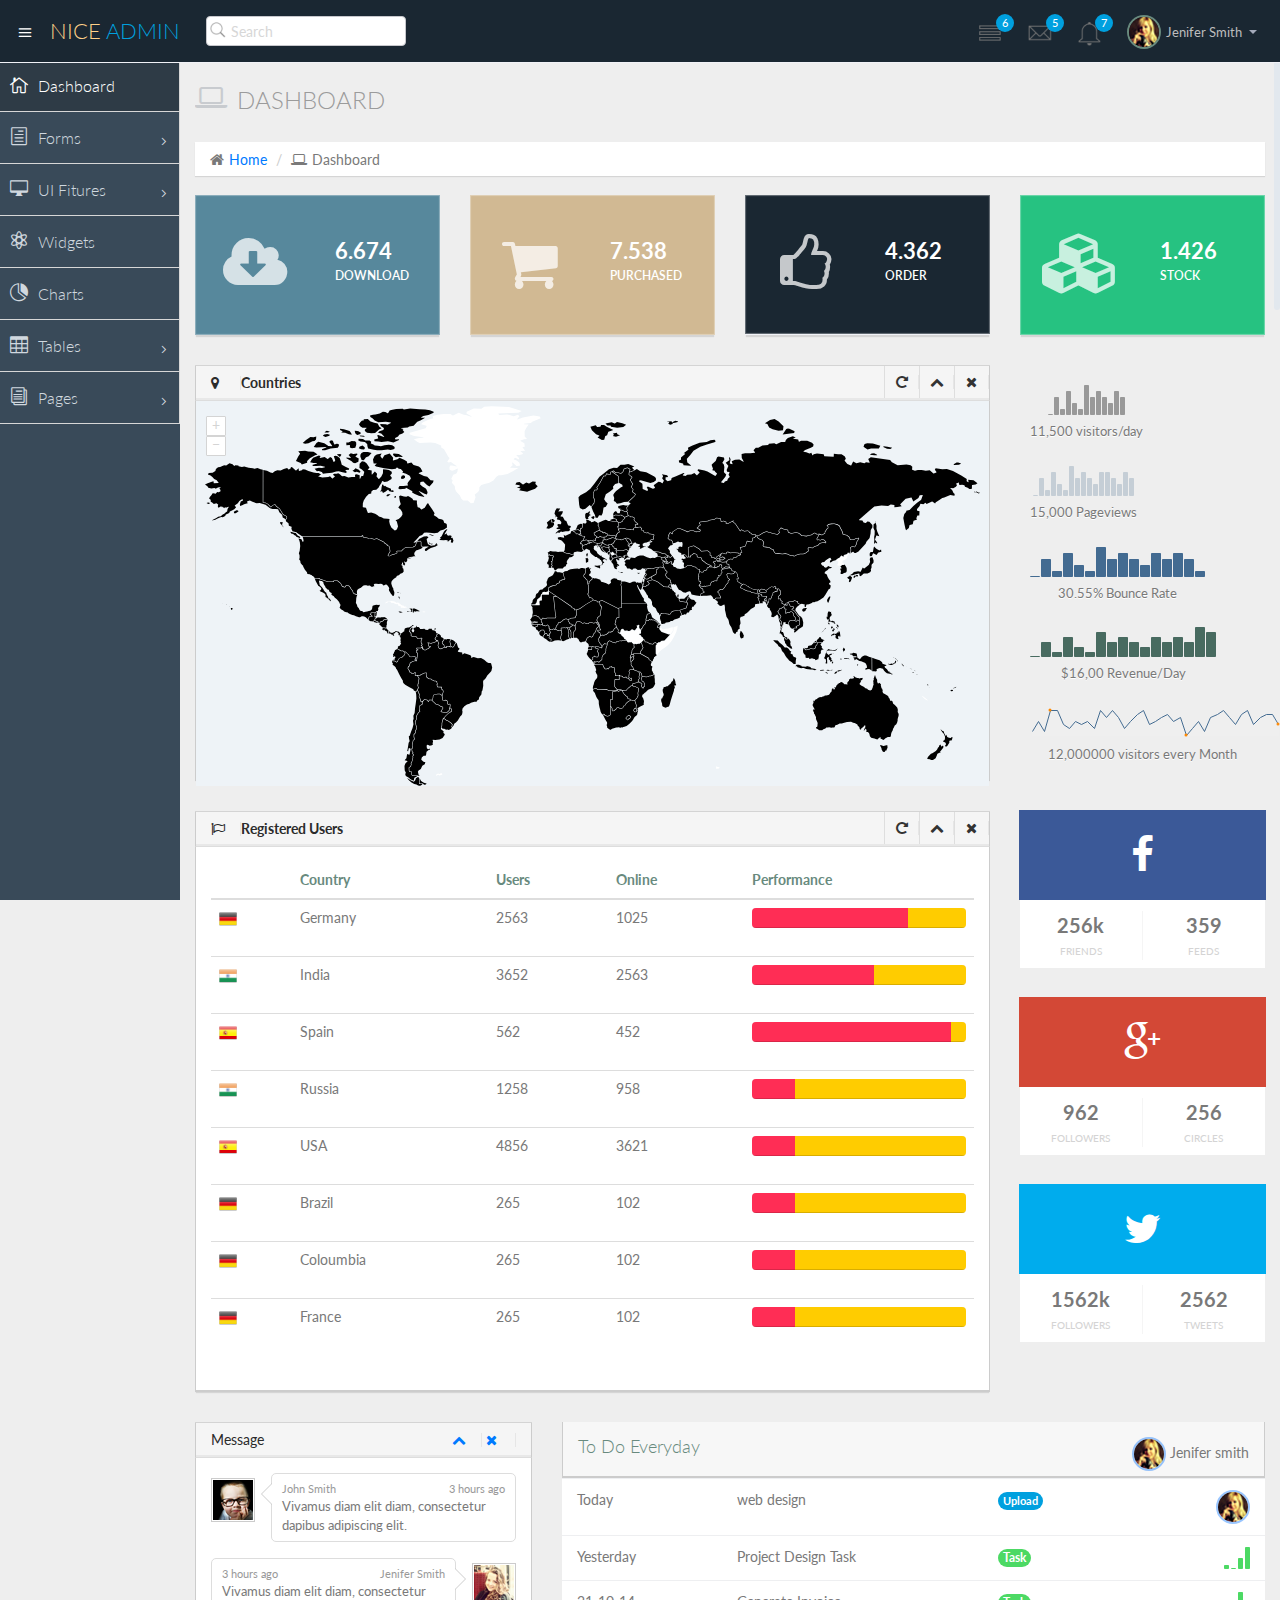
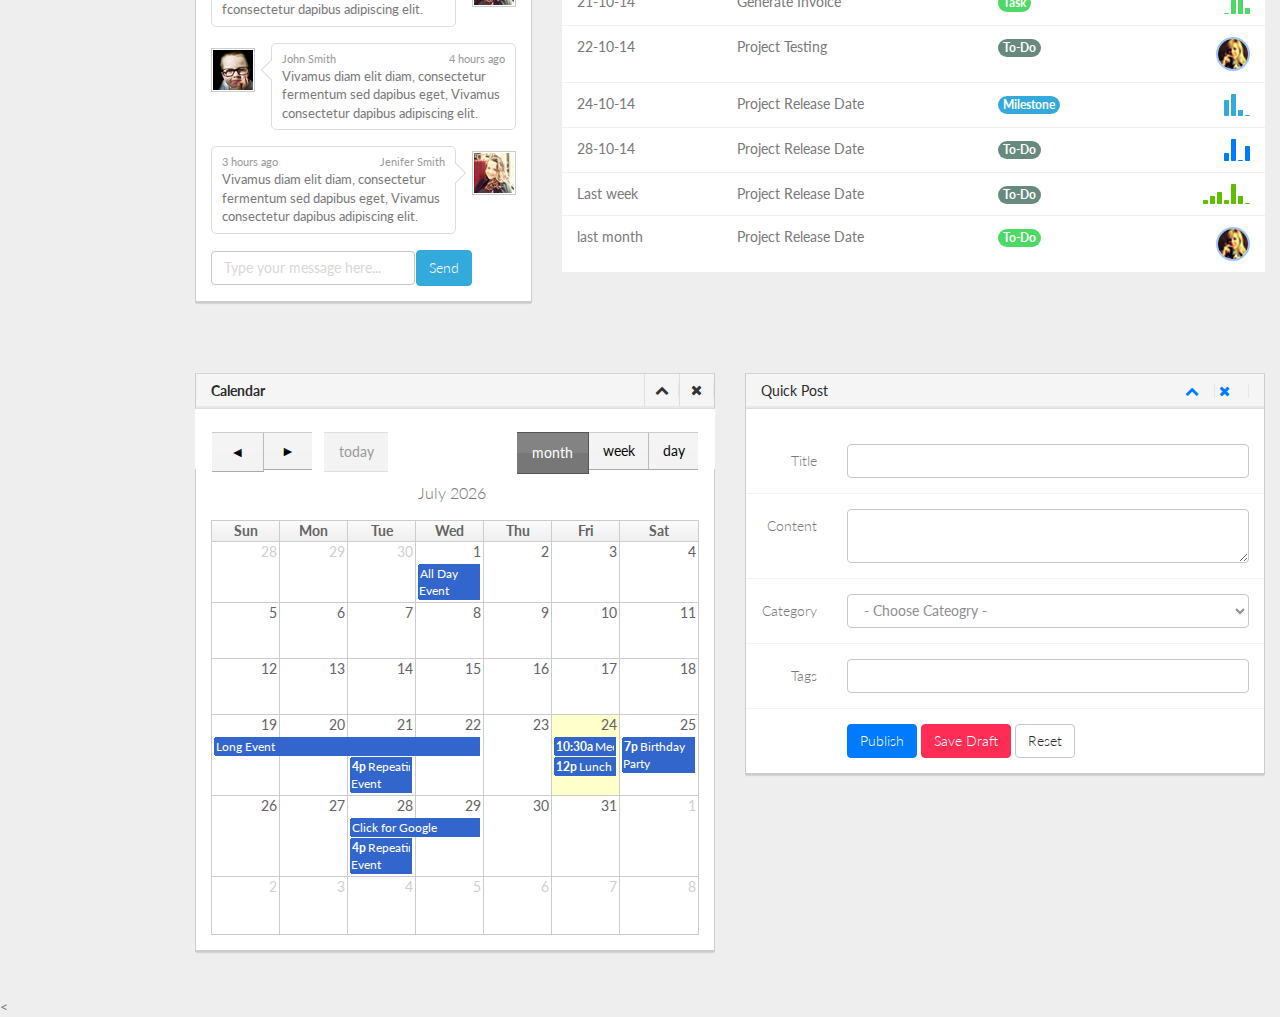
<file: admin/index.html>
<!DOCTYPE html>
<html lang="en">
  <head>
    <meta charset="utf-8">
    <meta name="viewport" content="width=device-width, initial-scale=1.0">
    <meta name="description" content="Creative - Bootstrap 3 Responsive Admin Template">
    <meta name="author" content="GeeksLabs">
    <meta name="keyword" content="Creative, Dashboard, Admin, Template, Theme, Bootstrap, Responsive, Retina, Minimal">
    <link rel="shortcut icon" href="img/favicon.png">

    <title>Creative - Bootstrap Admin Template</title>

    <!-- Bootstrap CSS -->    
    <link href="css/bootstrap.min.css" rel="stylesheet">
    <!-- bootstrap theme -->
    <link href="css/bootstrap-theme.css" rel="stylesheet">
    <!--external css-->
    <!-- font icon -->
    <link href="css/elegant-icons-style.css" rel="stylesheet" />
    <link href="css/font-awesome.min.css" rel="stylesheet" />    
    <!-- full calendar css-->
    <link href="assets/fullcalendar/fullcalendar/bootstrap-fullcalendar.css" rel="stylesheet" />
	<link href="assets/fullcalendar/fullcalendar/fullcalendar.css" rel="stylesheet" />
    <!-- easy pie chart-->
    <link href="assets/jquery-easy-pie-chart/jquery.easy-pie-chart.css" rel="stylesheet" type="text/css" media="screen"/>
    <!-- owl carousel -->
    <link rel="stylesheet" href="css/owl.carousel.css" type="text/css">
	<link href="css/jquery-jvectormap-1.2.2.css" rel="stylesheet">
    <!-- Custom styles -->
	<link rel="stylesheet" href="css/fullcalendar.css">
	<link href="css/widgets.css" rel="stylesheet">
    <link href="css/style.css" rel="stylesheet">
    <link href="css/style-responsive.css" rel="stylesheet" />
	<link href="css/xcharts.min.css" rel=" stylesheet">	
	<link href="css/jquery-ui-1.10.4.min.css" rel="stylesheet">
    <!-- HTML5 shim and Respond.js IE8 support of HTML5 -->
    <!--[if lt IE 9]>
      <script src="js/html5shiv.js"></script>
      <script src="js/respond.min.js"></script>
      <script src="js/lte-ie7.js"></script>
    <![endif]-->
  </head>

  <body>
  <!-- container section start -->
  <section id="container" class="">
     
      
      <header class="header dark-bg">
            <div class="toggle-nav">
                <div class="icon-reorder tooltips" data-original-title="Toggle Navigation" data-placement="bottom"><i class="icon_menu"></i></div>
            </div>

            <!--logo start-->
            <a href="index.html" class="logo">Nice <span class="lite">Admin</span></a>
            <!--logo end-->

            <div class="nav search-row" id="top_menu">
                <!--  search form start -->
                <ul class="nav top-menu">                    
                    <li>
                        <form class="navbar-form">
                            <input class="form-control" placeholder="Search" type="text">
                        </form>
                    </li>                    
                </ul>
                <!--  search form end -->                
            </div>

            <div class="top-nav notification-row">                
                <!-- notificatoin dropdown start-->
                <ul class="nav pull-right top-menu">
                    
                    <!-- task notificatoin start -->
                    <li id="task_notificatoin_bar" class="dropdown">
                        <a data-toggle="dropdown" class="dropdown-toggle" href="#">
                            <span class="icon-task-l"></i>
                            <span class="badge bg-important">6</span>
                        </a>
                        <ul class="dropdown-menu extended tasks-bar">
                            <div class="notify-arrow notify-arrow-blue"></div>
                            <li>
                                <p class="blue">You have 6 pending letter</p>
                            </li>
                            <li>
                                <a href="#">
                                    <div class="task-info">
                                        <div class="desc">Design PSD </div>
                                        <div class="percent">90%</div>
                                    </div>
                                    <div class="progress progress-striped">
                                        <div class="progress-bar progress-bar-success" role="progressbar" aria-valuenow="90" aria-valuemin="0" aria-valuemax="100" style="width: 90%">
                                            <span class="sr-only">90% Complete (success)</span>
                                        </div>
                                    </div>
                                </a>
                            </li>
                            <li>
                                <a href="#">
                                    <div class="task-info">
                                        <div class="desc">
                                            Project 1
                                        </div>
                                        <div class="percent">30%</div>
                                    </div>
                                    <div class="progress progress-striped">
                                        <div class="progress-bar progress-bar-warning" role="progressbar" aria-valuenow="30" aria-valuemin="0" aria-valuemax="100" style="width: 30%">
                                            <span class="sr-only">30% Complete (warning)</span>
                                        </div>
                                    </div>
                                </a>
                            </li>
                            <li>
                                <a href="#">
                                    <div class="task-info">
                                        <div class="desc">Digital Marketing</div>
                                        <div class="percent">80%</div>
                                    </div>
                                    <div class="progress progress-striped">
                                        <div class="progress-bar progress-bar-info" role="progressbar" aria-valuenow="80" aria-valuemin="0" aria-valuemax="100" style="width: 80%">
                                            <span class="sr-only">80% Complete</span>
                                        </div>
                                    </div>
                                </a>
                            </li>
                            <li>
                                <a href="#">
                                    <div class="task-info">
                                        <div class="desc">Logo Designing</div>
                                        <div class="percent">78%</div>
                                    </div>
                                    <div class="progress progress-striped">
                                        <div class="progress-bar progress-bar-danger" role="progressbar" aria-valuenow="78" aria-valuemin="0" aria-valuemax="100" style="width: 78%">
                                            <span class="sr-only">78% Complete (danger)</span>
                                        </div>
                                    </div>
                                </a>
                            </li>
                            <li>
                                <a href="#">
                                    <div class="task-info">
                                        <div class="desc">Mobile App</div>
                                        <div class="percent">50%</div>
                                    </div>
                                    <div class="progress progress-striped active">
                                        <div class="progress-bar"  role="progressbar" aria-valuenow="50" aria-valuemin="0" aria-valuemax="100" style="width: 50%">
                                            <span class="sr-only">50% Complete</span>
                                        </div>
                                    </div>

                                </a>
                            </li>
                            <li class="external">
                                <a href="#">See All Tasks</a>
                            </li>
                        </ul>
                    </li>
                    <!-- task notificatoin end -->
                    <!-- inbox notificatoin start-->
                    <li id="mail_notificatoin_bar" class="dropdown">
                        <a data-toggle="dropdown" class="dropdown-toggle" href="#">
                            <i class="icon-envelope-l"></i>
                            <span class="badge bg-important">5</span>
                        </a>
                        <ul class="dropdown-menu extended inbox">
                            <div class="notify-arrow notify-arrow-blue"></div>
                            <li>
                                <p class="blue">You have 5 new messages</p>
                            </li>
                            <li>
                                <a href="#">
                                    <span class="photo"><img alt="avatar" src="./img/avatar-mini.jpg"></span>
                                    <span class="subject">
                                    <span class="from">Greg  Martin</span>
                                    <span class="time">1 min</span>
                                    </span>
                                    <span class="message">
                                        I really like this admin panel.
                                    </span>
                                </a>
                            </li>
                            <li>
                                <a href="#">
                                    <span class="photo"><img alt="avatar" src="./img/avatar-mini2.jpg"></span>
                                    <span class="subject">
                                    <span class="from">Bob   Mckenzie</span>
                                    <span class="time">5 mins</span>
                                    </span>
                                    <span class="message">
                                     Hi, What is next project plan?
                                    </span>
                                </a>
                            </li>
                            <li>
                                <a href="#">
                                    <span class="photo"><img alt="avatar" src="./img/avatar-mini3.jpg"></span>
                                    <span class="subject">
                                    <span class="from">Phillip   Park</span>
                                    <span class="time">2 hrs</span>
                                    </span>
                                    <span class="message">
                                        I am like to buy this Admin Template.
                                    </span>
                                </a>
                            </li>
                            <li>
                                <a href="#">
                                    <span class="photo"><img alt="avatar" src="./img/avatar-mini4.jpg"></span>
                                    <span class="subject">
                                    <span class="from">Ray   Munoz</span>
                                    <span class="time">1 day</span>
                                    </span>
                                    <span class="message">
                                        Icon fonts are great.
                                    </span>
                                </a>
                            </li>
                            <li>
                                <a href="#">See all messages</a>
                            </li>
                        </ul>
                    </li>
                    <!-- inbox notificatoin end -->
                    <!-- alert notification start-->
                    <li id="alert_notificatoin_bar" class="dropdown">
                        <a data-toggle="dropdown" class="dropdown-toggle" href="#">

                            <i class="icon-bell-l"></i>
                            <span class="badge bg-important">7</span>
                        </a>
                        <ul class="dropdown-menu extended notification">
                            <div class="notify-arrow notify-arrow-blue"></div>
                            <li>
                                <p class="blue">You have 4 new notifications</p>
                            </li>
                            <li>
                                <a href="#">
                                    <span class="label label-primary"><i class="icon_profile"></i></span> 
                                    Friend Request
                                    <span class="small italic pull-right">5 mins</span>
                                </a>
                            </li>
                            <li>
                                <a href="#">
                                    <span class="label label-warning"><i class="icon_pin"></i></span>  
                                    John location.
                                    <span class="small italic pull-right">50 mins</span>
                                </a>
                            </li>
                            <li>
                                <a href="#">
                                    <span class="label label-danger"><i class="icon_book_alt"></i></span> 
                                    Project 3 Completed.
                                    <span class="small italic pull-right">1 hr</span>
                                </a>
                            </li>
                            <li>
                                <a href="#">
                                    <span class="label label-success"><i class="icon_like"></i></span> 
                                    Mick appreciated your work.
                                    <span class="small italic pull-right"> Today</span>
                                </a>
                            </li>                            
                            <li>
                                <a href="#">See all notifications</a>
                            </li>
                        </ul>
                    </li>
                    <!-- alert notification end-->
                    <!-- user login dropdown start-->
                    <li class="dropdown">
                        <a data-toggle="dropdown" class="dropdown-toggle" href="#">
                            <span class="profile-ava">
                                <img alt="" src="img/avatar1_small.jpg">
                            </span>
                            <span class="username">Jenifer Smith</span>
                            <b class="caret"></b>
                        </a>
                        <ul class="dropdown-menu extended logout">
                            <div class="log-arrow-up"></div>
                            <li class="eborder-top">
                                <a href="#"><i class="icon_profile"></i> My Profile</a>
                            </li>
                            <li>
                                <a href="#"><i class="icon_mail_alt"></i> My Inbox</a>
                            </li>
                            <li>
                                <a href="#"><i class="icon_clock_alt"></i> Timeline</a>
                            </li>
                            <li>
                                <a href="#"><i class="icon_chat_alt"></i> Chats</a>
                            </li>
                            <li>
                                <a href="login.html"><i class="icon_key_alt"></i> Log Out</a>
                            </li>
                            <li>
                                <a href="documentation.html"><i class="icon_key_alt"></i> Documentation</a>
                            </li>
                            <li>
                                <a href="documentation.html"><i class="icon_key_alt"></i> Documentation</a>
                            </li>
                        </ul>
                    </li>
                    <!-- user login dropdown end -->
                </ul>
                <!-- notificatoin dropdown end-->
            </div>
      </header>      
      <!--header end-->

      <!--sidebar start-->
      <aside>
          <div id="sidebar"  class="nav-collapse ">
              <!-- sidebar menu start-->
              <ul class="sidebar-menu">                
                  <li class="active">
                      <a class="" href="index.html">
                          <i class="icon_house_alt"></i>
                          <span>Dashboard</span>
                      </a>
                  </li>
				  <li class="sub-menu">
                      <a href="javascript:;" class="">
                          <i class="icon_document_alt"></i>
                          <span>Forms</span>
                          <span class="menu-arrow arrow_carrot-right"></span>
                      </a>
                      <ul class="sub">
                          <li><a class="" href="form_component.html">Form Elements</a></li>                          
                          <li><a class="" href="form_validation.html">Form Validation</a></li>
                      </ul>
                  </li>       
                  <li class="sub-menu">
                      <a href="javascript:;" class="">
                          <i class="icon_desktop"></i>
                          <span>UI Fitures</span>
                          <span class="menu-arrow arrow_carrot-right"></span>
                      </a>
                      <ul class="sub">
                          <li><a class="" href="general.html">Elements</a></li>
                          <li><a class="" href="buttons.html">Buttons</a></li>
                          <li><a class="" href="grids.html">Grids</a></li>
                      </ul>
                  </li>
                  <li>
                      <a class="" href="widgets.html">
                          <i class="icon_genius"></i>
                          <span>Widgets</span>
                      </a>
                  </li>
                  <li>                     
                      <a class="" href="chart-chartjs.html">
                          <i class="icon_piechart"></i>
                          <span>Charts</span>
                          
                      </a>
                                         
                  </li>
                             
                  <li class="sub-menu">
                      <a href="javascript:;" class="">
                          <i class="icon_table"></i>
                          <span>Tables</span>
                          <span class="menu-arrow arrow_carrot-right"></span>
                      </a>
                      <ul class="sub">
                          <li><a class="" href="basic_table.html">Basic Table</a></li>
                      </ul>
                  </li>
                  
                  <li class="sub-menu">
                      <a href="javascript:;" class="">
                          <i class="icon_documents_alt"></i>
                          <span>Pages</span>
                          <span class="menu-arrow arrow_carrot-right"></span>
                      </a>
                      <ul class="sub">                          
                          <li><a class="" href="profile.html">Profile</a></li>
                          <li><a class="" href="login.html"><span>Login Page</span></a></li>
                          <li><a class="" href="blank.html">Blank Page</a></li>
                          <li><a class="" href="404.html">404 Error</a></li>
                      </ul>
                  </li>
                  
              </ul>
              <!-- sidebar menu end-->
          </div>
      </aside>
      <!--sidebar end-->
      
      <!--main content start-->
      <section id="main-content">
          <section class="wrapper">            
              <!--overview start-->
			  <div class="row">
				<div class="col-lg-12">
					<h3 class="page-header"><i class="fa fa-laptop"></i> Dashboard</h3>
					<ol class="breadcrumb">
						<li><i class="fa fa-home"></i><a href="index.html">Home</a></li>
						<li><i class="fa fa-laptop"></i>Dashboard</li>						  	
					</ol>
				</div>
			</div>
              
            <div class="row">
				<div class="col-lg-3 col-md-3 col-sm-12 col-xs-12">
					<div class="info-box blue-bg">
						<i class="fa fa-cloud-download"></i>
						<div class="count">6.674</div>
						<div class="title">Download</div>						
					</div><!--/.info-box-->			
				</div><!--/.col-->
				
				<div class="col-lg-3 col-md-3 col-sm-12 col-xs-12">
					<div class="info-box brown-bg">
						<i class="fa fa-shopping-cart"></i>
						<div class="count">7.538</div>
						<div class="title">Purchased</div>						
					</div><!--/.info-box-->			
				</div><!--/.col-->	
				
				<div class="col-lg-3 col-md-3 col-sm-12 col-xs-12">
					<div class="info-box dark-bg">
						<i class="fa fa-thumbs-o-up"></i>
						<div class="count">4.362</div>
						<div class="title">Order</div>						
					</div><!--/.info-box-->			
				</div><!--/.col-->
				
				<div class="col-lg-3 col-md-3 col-sm-12 col-xs-12">
					<div class="info-box green-bg">
						<i class="fa fa-cubes"></i>
						<div class="count">1.426</div>
						<div class="title">Stock</div>						
					</div><!--/.info-box-->			
				</div><!--/.col-->
				
			</div><!--/.row-->
		
			
           <div class="row">
		    <div class="col-lg-9 col-md-12">
					
					<div class="panel panel-default">
						<div class="panel-heading">
							<h2><i class="fa fa-map-marker red"></i><strong>Countries</strong></h2>
							<div class="panel-actions">
								<a href="index.html#" class="btn-setting"><i class="fa fa-rotate-right"></i></a>
								<a href="index.html#" class="btn-minimize"><i class="fa fa-chevron-up"></i></a>
								<a href="index.html#" class="btn-close"><i class="fa fa-times"></i></a>
							</div>	
						</div>
						<div class="panel-body-map">
							<div id="map" style="height:380px;"></div>	
						</div>
	
					</div>
				</div>
              <div class="col-md-3">
              <!-- List starts -->
				<ul class="today-datas">
                <!-- List #1 -->
				<li>
                  <!-- Graph -->
                  <div><span id="todayspark1" class="spark"></span></div>
                  <!-- Text -->
                  <div class="datas-text">11,500 visitors/day</div>
                </li>
                <li>
                  <div><span id="todayspark2" class="spark"></span></div>
                  <div class="datas-text">15,000 Pageviews</div>
                </li>
                <li>
                  <div><span id="todayspark3" class="spark"></span></div>
                  <div class="datas-text">30.55% Bounce Rate</div>
                </li>
                <li>
                  <div><span id="todayspark4" class="spark"></span></div>
                  <div class="datas-text">$16,00 Revenue/Day</div>
                </li> 
                <li>
                  <div><span id="todayspark5" class="spark"></span></div>
                  <div class="datas-text">12,000000 visitors every Month</div>
                </li>                                                                                                              
              </ul>
              </div>
              
			 
           </div>  
            
		  
		  <!-- Today status end -->
			
              
				
			<div class="row">
               	
				<div class="col-lg-9 col-md-12">	
					<div class="panel panel-default">
						<div class="panel-heading">
							<h2><i class="fa fa-flag-o red"></i><strong>Registered Users</strong></h2>
							<div class="panel-actions">
								<a href="index.html#" class="btn-setting"><i class="fa fa-rotate-right"></i></a>
								<a href="index.html#" class="btn-minimize"><i class="fa fa-chevron-up"></i></a>
								<a href="index.html#" class="btn-close"><i class="fa fa-times"></i></a>
							</div>
						</div>
						<div class="panel-body">
							<table class="table bootstrap-datatable countries">
								<thead>
									<tr>
										<th></th>
										<th>Country</th>
										<th>Users</th>
										<th>Online</th>
										<th>Performance</th>
									</tr>
								</thead>   
								<tbody>
									<tr>
										<td><img src="img/Germany.png" style="height:18px; margin-top:-2px;"></td>
										<td>Germany</td>
										<td>2563</td>
										<td>1025</td>
										<td>
											<div class="progress thin">
												<div class="progress-bar progress-bar-danger" role="progressbar" aria-valuenow="73" aria-valuemin="0" aria-valuemax="100" style="width: 73%">
												</div>
												<div class="progress-bar progress-bar-warning" role="progressbar" aria-valuenow="27" aria-valuemin="0" aria-valuemax="100" style="width: 27%">
											  	</div>
											</div>
											<span class="sr-only">73%</span>   	
										</td>
									</tr>
									<tr>
										<td><img src="img/India.png" style="height:18px; margin-top:-2px;"></td>
										<td>India</td>
										<td>3652</td>
										<td>2563</td>
										<td>
											<div class="progress thin">
												<div class="progress-bar progress-bar-danger" role="progressbar" aria-valuenow="57" aria-valuemin="0" aria-valuemax="100" style="width: 57%">
												</div>
												<div class="progress-bar progress-bar-warning" role="progressbar" aria-valuenow="43" aria-valuemin="0" aria-valuemax="100" style="width: 43%">
												</div>
											</div>
											<span class="sr-only">57%</span>   	
										</td>
									</tr>
									<tr>
										<td><img src="img/Spain.png" style="height:18px; margin-top:-2px;"></td>
										<td>Spain</td>
										<td>562</td>
										<td>452</td>
										<td>
											<div class="progress thin">
												<div class="progress-bar progress-bar-danger" role="progressbar" aria-valuenow="93" aria-valuemin="0" aria-valuemax="100" style="width: 93%">
												</div>
												<div class="progress-bar progress-bar-warning" role="progressbar" aria-valuenow="7" aria-valuemin="0" aria-valuemax="100" style="width: 7%">
											  	</div>
											</div>
											<span class="sr-only">93%</span>   	
										</td>
									</tr>
									<tr>
										<td><img src="img/India.png" style="height:18px; margin-top:-2px;"></td>
										<td>Russia</td>
										<td>1258</td>
										<td>958</td>
										<td>
											<div class="progress thin">
											  	<div class="progress-bar progress-bar-danger" role="progressbar" aria-valuenow="20" aria-valuemin="0" aria-valuemax="100" style="width: 20%">
											  	</div>
												<div class="progress-bar progress-bar-warning" role="progressbar" aria-valuenow="80" aria-valuemin="0" aria-valuemax="100" style="width: 80%">
											  	</div>
											</div>
											<span class="sr-only">20%</span>   	
										</td>
									</tr>
									<tr>
										<td><img src="img/Spain.png" style="height:18px; margin-top:-2px;"></td>
										<td>USA</td>
										<td>4856</td>
										<td>3621</td>
										<td>
											<div class="progress thin">
											  	<div class="progress-bar progress-bar-danger" role="progressbar" aria-valuenow="20" aria-valuemin="0" aria-valuemax="100" style="width: 20%">
											  	</div>
												<div class="progress-bar progress-bar-warning" role="progressbar" aria-valuenow="80" aria-valuemin="0" aria-valuemax="100" style="width: 80%">
											  	</div>
											</div>
											<span class="sr-only">20%</span>   	
										</td>
									</tr>
									<tr>
										<td><img src="img/Germany.png" style="height:18px; margin-top:-2px;"></td>
										<td>Brazil</td>
										<td>265</td>
										<td>102</td>
										<td>
											<div class="progress thin">
											  	<div class="progress-bar progress-bar-danger" role="progressbar" aria-valuenow="20" aria-valuemin="0" aria-valuemax="100" style="width: 20%">
											  	</div>
												<div class="progress-bar progress-bar-warning" role="progressbar" aria-valuenow="80" aria-valuemin="0" aria-valuemax="100" style="width: 80%">
											  	</div>
											</div>
											<span class="sr-only">20%</span>   	
										</td>
									</tr>
									<tr>
										<td><img src="img/Germany.png" style="height:18px; margin-top:-2px;"></td>
										<td>Coloumbia</td>
										<td>265</td>
										<td>102</td>
										<td>
											<div class="progress thin">
											  	<div class="progress-bar progress-bar-danger" role="progressbar" aria-valuenow="20" aria-valuemin="0" aria-valuemax="100" style="width: 20%">
											  	</div>
												<div class="progress-bar progress-bar-warning" role="progressbar" aria-valuenow="80" aria-valuemin="0" aria-valuemax="100" style="width: 80%">
											  	</div>
											</div>
											<span class="sr-only">20%</span>   	
										</td>
									</tr>
									<tr>
										<td><img src="img/Germany.png" style="height:18px; margin-top:-2px;"></td>
										<td>France</td>
										<td>265</td>
										<td>102</td>
										<td>
											<div class="progress thin">
											  	<div class="progress-bar progress-bar-danger" role="progressbar" aria-valuenow="20" aria-valuemin="0" aria-valuemax="100" style="width: 20%">
											  	</div>
												<div class="progress-bar progress-bar-warning" role="progressbar" aria-valuenow="80" aria-valuemin="0" aria-valuemax="100" style="width: 80%">
											  	</div>
											</div>
											<span class="sr-only">20%</span>   	
										</td>
									</tr>
								</tbody>
							</table>
						</div>
	
					</div>	

				</div><!--/col-->
				<div class="col-md-3">
					
					<div class="social-box facebook">
						<i class="fa fa-facebook"></i>
						<ul>
							<li>
								<strong>256k</strong>
								<span>friends</span>
							</li>
							<li>
								<strong>359</strong>
								<span>feeds</span>
							</li>
						</ul>
					</div><!--/social-box-->
				</div>
				<div class="col-md-3">
					
					<div class="social-box google-plus">
						<i class="fa fa-google-plus"></i>
						<ul>
							<li>
								<strong>962</strong>
								<span>followers</span>
							</li>
							<li>
								<strong>256</strong>
								<span>circles</span>
							</li>
						</ul>
					</div><!--/social-box-->			
					
				</div><!--/col-->
				<div class="col-md-3">
					
					<div class="social-box twitter">
						<i class="fa fa-twitter"></i>
						<ul>
							<li>
								<strong>1562k</strong>
								<span>followers</span>
							</li>
							<li>
								<strong>2562</strong>
								<span>tweets</span>
							</li>
						</ul>
					</div><!--/social-box-->			
					
				</div><!--/col-->
				
              </div>

                    
                   
                <!-- statics end -->
              
            
				

              <!-- project team & activity start -->
          <div class="row">
            <div class="col-md-4 portlets">
              <!-- Widget -->
              <div class="panel panel-default">
				<div class="panel-heading">
                  <div class="pull-left">Message</div>
                  <div class="widget-icons pull-right">
                    <a href="#" class="wminimize"><i class="fa fa-chevron-up"></i></a> 
                    <a href="#" class="wclose"><i class="fa fa-times"></i></a>
                  </div>  
                  <div class="clearfix"></div>
                </div>

                <div class="panel-body">
                  <!-- Widget content -->
                  <div class="padd sscroll">
                    
                    <ul class="chats">

                      <!-- Chat by us. Use the class "by-me". -->
                      <li class="by-me">
                        <!-- Use the class "pull-left" in avatar -->
                        <div class="avatar pull-left">
                          <img src="img/user.jpg" alt=""/>
                        </div>

                        <div class="chat-content">
                          <!-- In meta area, first include "name" and then "time" -->
                          <div class="chat-meta">John Smith <span class="pull-right">3 hours ago</span></div>
                          Vivamus diam elit diam, consectetur dapibus adipiscing elit.
                          <div class="clearfix"></div>
                        </div>
                      </li> 

                      <!-- Chat by other. Use the class "by-other". -->
                      <li class="by-other">
                        <!-- Use the class "pull-right" in avatar -->
                        <div class="avatar pull-right">
                          <img src="img/user22.png" alt=""/>
                        </div>

                        <div class="chat-content">
                          <!-- In the chat meta, first include "time" then "name" -->
                          <div class="chat-meta">3 hours ago <span class="pull-right">Jenifer Smith</span></div>
                          Vivamus diam elit diam, consectetur fconsectetur dapibus adipiscing elit.
                          <div class="clearfix"></div>
                        </div>
                      </li>   

                      <li class="by-me">
                        <div class="avatar pull-left">
                          <img src="img/user.jpg" alt=""/>
                        </div>

                        <div class="chat-content">
                          <div class="chat-meta">John Smith <span class="pull-right">4 hours ago</span></div>
                          Vivamus diam elit diam, consectetur fermentum sed dapibus eget, Vivamus consectetur dapibus adipiscing elit.
                          <div class="clearfix"></div>
                        </div>
                      </li>  

                      <li class="by-other">
                        <!-- Use the class "pull-right" in avatar -->
                        <div class="avatar pull-right">
                          <img src="img/user22.png" alt=""/>
                        </div>

                        <div class="chat-content">
                          <!-- In the chat meta, first include "time" then "name" -->
                          <div class="chat-meta">3 hours ago <span class="pull-right">Jenifer Smith</span></div>
                          Vivamus diam elit diam, consectetur fermentum sed dapibus eget, Vivamus consectetur dapibus adipiscing elit.
                          <div class="clearfix"></div>
                        </div>
                      </li>                                                                                  

                    </ul>

                  </div>
                  <!-- Widget footer -->
                  <div class="widget-foot">
                      
                      <form class="form-inline">
						<div class="form-group">
							<input type="text" class="form-control" placeholder="Type your message here...">
						</div>
                        <button type="submit" class="btn btn-info">Send</button>
                      </form>


                  </div>
                </div>


              </div> 
            </div>

                  <div class="col-lg-8">
                      <!--Project Activity start-->
                      <section class="panel">
                          <div class="panel-body progress-panel">
                            <div class="row">
                              <div class="col-lg-8 task-progress pull-left">
                                  <h1>To Do Everyday</h1>                                  
                              </div>
                              <div class="col-lg-4">
                                <span class="profile-ava pull-right">
                                        <img alt="" class="simple" src="img/avatar1_small.jpg">
                                        Jenifer smith
                                </span>                                
                              </div>
                            </div>
                          </div>
                          <table class="table table-hover personal-task">
                              <tbody>
                              <tr>
                                  <td>Today</td>
                                  <td>
                                      web design
                                  </td>
                                  <td>
                                      <span class="badge bg-important">Upload</span>
                                  </td>
                                  <td>
                                    <span class="profile-ava">
                                        <img alt="" class="simple" src="img/avatar1_small.jpg">
                                    </span>
                                  </td>
                              </tr>
                              <tr>
                                  <td>Yesterday</td>
                                  <td>
                                      Project Design Task
                                  </td>
                                  <td>
                                      <span class="badge bg-success">Task</span>
                                  </td>
                                  <td>
                                      <div id="work-progress2"></div>
                                  </td>
                              </tr>
                              <tr>
                                  <td>21-10-14</td>
                                  <td>
                                      Generate Invoice
                                  </td>
                                  <td>
                                      <span class="badge bg-success">Task</span>
                                  </td>
                                  <td>
                                      <div id="work-progress3"></div>
                                  </td>
                              </tr>                              
                              <tr>
                                  <td>22-10-14</td>
                                  <td>
                                      Project Testing
                                  </td>
                                  <td>
                                      <span class="badge bg-primary">To-Do</span>
                                  </td>
                                  <td>
                                      <span class="profile-ava">
                                        <img alt="" class="simple" src="img/avatar1_small.jpg">
                                      </span>
                                  </td>
                              </tr>
                              <tr>
                                  <td>24-10-14</td>
                                  <td>
                                      Project Release Date
                                  </td>
                                  <td>
                                      <span class="badge bg-info">Milestone</span>
                                  </td>
                                  <td>
                                      <div id="work-progress4"></div>
                                  </td>
                              </tr>                              
                              <tr>
                                  <td>28-10-14</td>
                                  <td>
                                      Project Release Date
                                  </td>
                                  <td>
                                      <span class="badge bg-primary">To-Do</span>
                                  </td>
                                  <td>
                                      <div id="work-progress5"></div>
                                  </td>
                              </tr>
							  <tr>
                                  <td>Last week</td>
                                  <td>
                                      Project Release Date
                                  </td>
                                  <td>
                                      <span class="badge bg-primary">To-Do</span>
                                  </td>
                                  <td>
                                      <div id="work-progress1"></div>
                                  </td>
                              </tr>
							  <tr>
                                  <td>last month</td>
                                  <td>
                                      Project Release Date
                                  </td>
                                  <td>
                                      <span class="badge bg-success">To-Do</span>
                                  </td>
                                  <td>
                                      <span class="profile-ava">
                                        <img alt="" class="simple" src="img/avatar1_small.jpg">
                                      </span>
                                  </td>
                              </tr>
                              </tbody>
                          </table>
                      </section>
                      <!--Project Activity end-->
                  </div>
              </div><br><br>
		
		<div class="row">
			<div class="col-md-6 portlets">
            <div class="panel panel-default">
				<div class="panel-heading">
                  <h2><strong>Calendar</strong></h2>
				<div class="panel-actions">
                    <a href="#" class="wminimize"><i class="fa fa-chevron-up"></i></a> 
                    <a href="#" class="wclose"><i class="fa fa-times"></i></a>
                </div>  
                 
                </div><br><br><br>
                <div class="panel-body">
                  <!-- Widget content -->
                  
                    <!-- Below line produces calendar. I am using FullCalendar plugin. -->
                    <div id="calendar"></div>
                  
                </div>
              </div> 
               
            </div>
			
				 <div class="col-md-6 portlets">
              <div class="panel panel-default">
                <div class="panel-heading">
                  <div class="pull-left">Quick Post</div>
                  <div class="widget-icons pull-right">
                    <a href="#" class="wminimize"><i class="fa fa-chevron-up"></i></a> 
                    <a href="#" class="wclose"><i class="fa fa-times"></i></a>
                  </div>  
                  <div class="clearfix"></div>
                </div>
                <div class="panel-body">
                  <div class="padd">
                    
                      <div class="form quick-post">
                                      <!-- Edit profile form (not working)-->
                                      <form class="form-horizontal">
                                          <!-- Title -->
                                          <div class="form-group">
                                            <label class="control-label col-lg-2" for="title">Title</label>
                                            <div class="col-lg-10"> 
                                              <input type="text" class="form-control" id="title">
                                            </div>
                                          </div>   
                                          <!-- Content -->
                                          <div class="form-group">
                                            <label class="control-label col-lg-2" for="content">Content</label>
                                            <div class="col-lg-10">
                                              <textarea class="form-control" id="content"></textarea>
                                            </div>
                                          </div>                           
                                          <!-- Cateogry -->
                                          <div class="form-group">
                                            <label class="control-label col-lg-2">Category</label>
                                            <div class="col-lg-10">                               
                                                <select class="form-control">
                                                  <option value="">- Choose Cateogry -</option>
                                                  <option value="1">General</option>
                                                  <option value="2">News</option>
                                                  <option value="3">Media</option>
                                                  <option value="4">Funny</option>
                                                </select>  
                                            </div>
                                          </div>              
                                          <!-- Tags -->
                                          <div class="form-group">
                                            <label class="control-label col-lg-2" for="tags">Tags</label>
                                            <div class="col-lg-10">
                                              <input type="text" class="form-control" id="tags">
                                            </div>
                                          </div>
                                          
                                          <!-- Buttons -->
                                          <div class="form-group">
                                             <!-- Buttons -->
											 <div class="col-lg-offset-2 col-lg-9">
												<button type="submit" class="btn btn-primary">Publish</button>
												<button type="submit" class="btn btn-danger">Save Draft</button>
												<button type="reset" class="btn btn-default">Reset</button>
											 </div>
                                          </div>
                                      </form>
                                    </div>
                  

                  </div>
                  <div class="widget-foot">
                    <!-- Footer goes here -->
                  </div>
                </div>
              </div>
              
            </div>
                        
          </div> 
              <!-- project team & activity end -->

          </section>
      </section>
      <!--main content end-->
  </section>
  <!-- container section start -->

    <!-- javascripts -->
    <script src="js/jquery.js"></script>
	<script src="js/jquery-ui-1.10.4.min.js"></script>
    <script src="js/jquery-1.8.3.min.js"></script>
    <script type="text/javascript" src="js/jquery-ui-1.9.2.custom.min.js"></script>
    <!-- bootstrap -->
    <script src="js/bootstrap.min.js"></script>
    <!-- nice scroll -->
    <script src="js/jquery.scrollTo.min.js"></script>
    <script src="js/jquery.nicescroll.js" type="text/javascript"></script>
    <!-- charts scripts -->
    <script src="assets/jquery-knob/js/jquery.knob.js"></script>
    <script src="js/jquery.sparkline.js" type="text/javascript"></script>
    <script src="assets/jquery-easy-pie-chart/jquery.easy-pie-chart.js"></script>
    <script src="js/owl.carousel.js" ></script>
    <!-- jQuery full calendar -->
    <<script src="js/fullcalendar.min.js"></script> <!-- Full Google Calendar - Calendar -->
	<script src="assets/fullcalendar/fullcalendar/fullcalendar.js"></script>
    <!--script for this page only-->
    <script src="js/calendar-custom.js"></script>
	<script src="js/jquery.rateit.min.js"></script>
    <!-- custom select -->
    <script src="js/jquery.customSelect.min.js" ></script>
	<script src="assets/chart-master/Chart.js"></script>
   
    <!--custome script for all page-->
    <script src="js/scripts.js"></script>
    <!-- custom script for this page-->
    <script src="js/sparkline-chart.js"></script>
    <script src="js/easy-pie-chart.js"></script>
	<script src="js/jquery-jvectormap-1.2.2.min.js"></script>
	<script src="js/jquery-jvectormap-world-mill-en.js"></script>
	<script src="js/xcharts.min.js"></script>
	<script src="js/jquery.autosize.min.js"></script>
	<script src="js/jquery.placeholder.min.js"></script>
	<script src="js/gdp-data.js"></script>	
	<script src="js/morris.min.js"></script>
	<script src="js/sparklines.js"></script>	
	<script src="js/charts.js"></script>
	<script src="js/jquery.slimscroll.min.js"></script>
  <script>

      //knob
      $(function() {
        $(".knob").knob({
          'draw' : function () { 
            $(this.i).val(this.cv + '%')
          }
        })
      });

      //carousel
      $(document).ready(function() {
          $("#owl-slider").owlCarousel({
              navigation : true,
              slideSpeed : 300,
              paginationSpeed : 400,
              singleItem : true

          });
      });

      //custom select box

      $(function(){
          $('select.styled').customSelect();
      });
	  
	  /* ---------- Map ---------- */
	$(function(){
	  $('#map').vectorMap({
	    map: 'world_mill_en',
	    series: {
	      regions: [{
	        values: gdpData,
	        scale: ['#000', '#000'],
	        normalizeFunction: 'polynomial'
	      }]
	    },
		backgroundColor: '#eef3f7',
	    onLabelShow: function(e, el, code){
	      el.html(el.html()+' (GDP - '+gdpData[code]+')');
	    }
	  });
	});



  </script>

  </body>
</html>
</file>
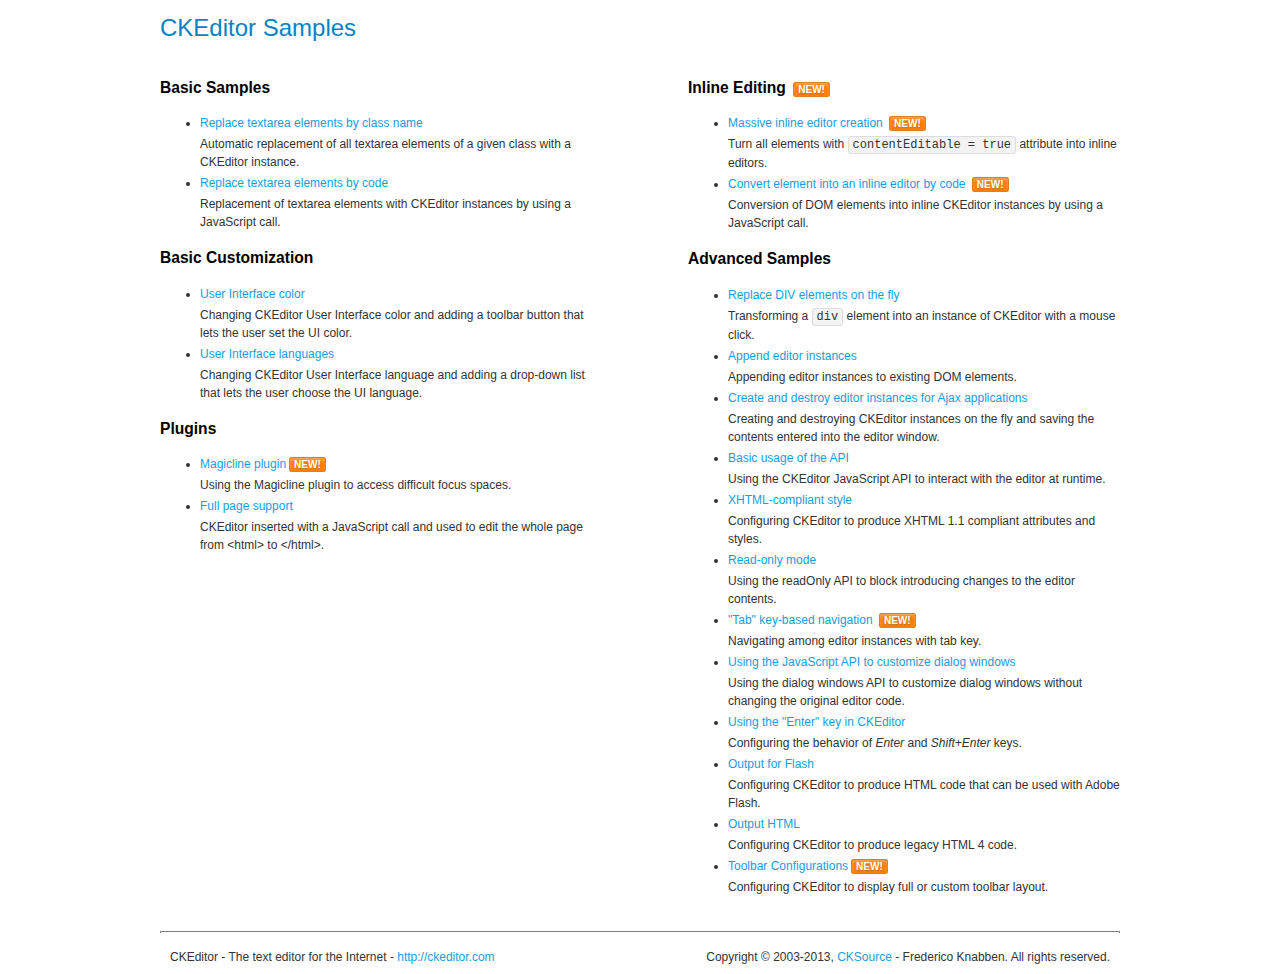
<file: admin/assets/ckeditor/samples/index.html>
<!DOCTYPE html>
<!--
Copyright (c) 2003-2013, CKSource - Frederico Knabben. All rights reserved.
For licensing, see LICENSE.html or http://ckeditor.com/license
-->
<html>
<head>
	<title>CKEditor Samples</title>
	<meta charset="utf-8">
	<link rel="stylesheet" href="sample.css">
</head>
<body>
	<h1 class="samples">
		CKEditor Samples
	</h1>
	<div class="twoColumns">
		<div class="twoColumnsLeft">
			<h2 class="samples">
				Basic Samples
			</h2>
			<dl class="samples">
				<dt><a class="samples" href="replacebyclass.html">Replace textarea elements by class name</a></dt>
				<dd>Automatic replacement of all textarea elements of a given class with a CKEditor instance.</dd>

				<dt><a class="samples" href="replacebycode.html">Replace textarea elements by code</a></dt>
				<dd>Replacement of textarea elements with CKEditor instances by using a JavaScript call.</dd>
			</dl>

			<h2 class="samples">
				Basic Customization
			</h2>
			<dl class="samples">
				<dt><a class="samples" href="uicolor.html">User Interface color</a></dt>
				<dd>Changing CKEditor User Interface color and adding a toolbar button that lets the user set the UI color.</dd>

				<dt><a class="samples" href="uilanguages.html">User Interface languages</a></dt>
				<dd>Changing CKEditor User Interface language and adding a drop-down list that lets the user choose the UI language.</dd>
			</dl>


			<h2 class="samples">Plugins</h2>
<dl class="samples">
<dt><a class="samples" href="plugins/magicline/magicline.html">Magicline plugin</a><span class="new">New!</span></dt>
<dd>Using the Magicline plugin to access difficult focus spaces.</dd>

<dt><a class="samples" href="plugins/wysiwygarea/fullpage.html">Full page support</a></dt>
<dd>CKEditor inserted with a JavaScript call and used to edit the whole page from &lt;html&gt; to &lt;/html&gt;.</dd>
</dl>
		</div>
		<div class="twoColumnsRight">
			<h2 class="samples">
				Inline Editing <span class="new">New!</span>
			</h2>
			<dl class="samples">
				<dt><a class="samples" href="inlineall.html">Massive inline editor creation</a> <span class="new">New!</span></dt>
				<dd>Turn all elements with <code>contentEditable = true</code> attribute into inline editors.</dd>

				<dt><a class="samples" href="inlinebycode.html">Convert element into an inline editor by code</a> <span class="new">New!</span></dt>
				<dd>Conversion of DOM elements into inline CKEditor instances by using a JavaScript call.</dd>

				
			</dl>

			<h2 class="samples">
				Advanced Samples
			</h2>
			<dl class="samples">
				<dt><a class="samples" href="divreplace.html">Replace DIV elements on the fly</a></dt>
				<dd>Transforming a <code>div</code> element into an instance of CKEditor with a mouse click.</dd>

				<dt><a class="samples" href="appendto.html">Append editor instances</a></dt>
				<dd>Appending editor instances to existing DOM elements.</dd>

				<dt><a class="samples" href="ajax.html">Create and destroy editor instances for Ajax applications</a></dt>
				<dd>Creating and destroying CKEditor instances on the fly and saving the contents entered into the editor window.</dd>

				<dt><a class="samples" href="api.html">Basic usage of the API</a></dt>
				<dd>Using the CKEditor JavaScript API to interact with the editor at runtime.</dd>

				<dt><a class="samples" href="xhtmlstyle.html">XHTML-compliant style</a></dt>
				<dd>Configuring CKEditor to produce XHTML 1.1 compliant attributes and styles.</dd>

				<dt><a class="samples" href="readonly.html">Read-only mode</a></dt>
				<dd>Using the readOnly API to block introducing changes to the editor contents.</dd>

				<dt><a class="samples" href="tabindex.html">"Tab" key-based navigation</a> <span class="new">New!</span></dt>
				<dd>Navigating among editor instances with tab key.</dd>


				
<dt><a class="samples" href="plugins/dialog/dialog.html">Using the JavaScript API to customize dialog windows</a></dt>
<dd>Using the dialog windows API to customize dialog windows without changing the original editor code.</dd>

<dt><a class="samples" href="plugins/enterkey/enterkey.html">Using the &quot;Enter&quot; key in CKEditor</a></dt>
<dd>Configuring the behavior of <em>Enter</em> and <em>Shift+Enter</em> keys.</dd>

<dt><a class="samples" href="plugins/htmlwriter/outputforflash.html">Output for Flash</a></dt>
<dd>Configuring CKEditor to produce HTML code that can be used with Adobe Flash.</dd>

<dt><a class="samples" href="plugins/htmlwriter/outputhtml.html">Output HTML</a></dt>
<dd>Configuring CKEditor to produce legacy HTML 4 code.</dd>

<dt><a class="samples" href="plugins/toolbar/toolbar.html">Toolbar Configurations</a><span class="new">New!</span></dt>
<dd>Configuring CKEditor to display full or custom toolbar layout.</dd>

			</dl>
		</div>
	</div>
	<div id="footer">
		<hr>
		<p>
			CKEditor - The text editor for the Internet - <a class="samples" href="http://ckeditor.com/">http://ckeditor.com</a>
		</p>
		<p id="copy">
			Copyright &copy; 2003-2013, <a class="samples" href="http://cksource.com/">CKSource</a> - Frederico Knabben. All rights reserved.
		</p>
	</div>
</body>
</html>
</file>
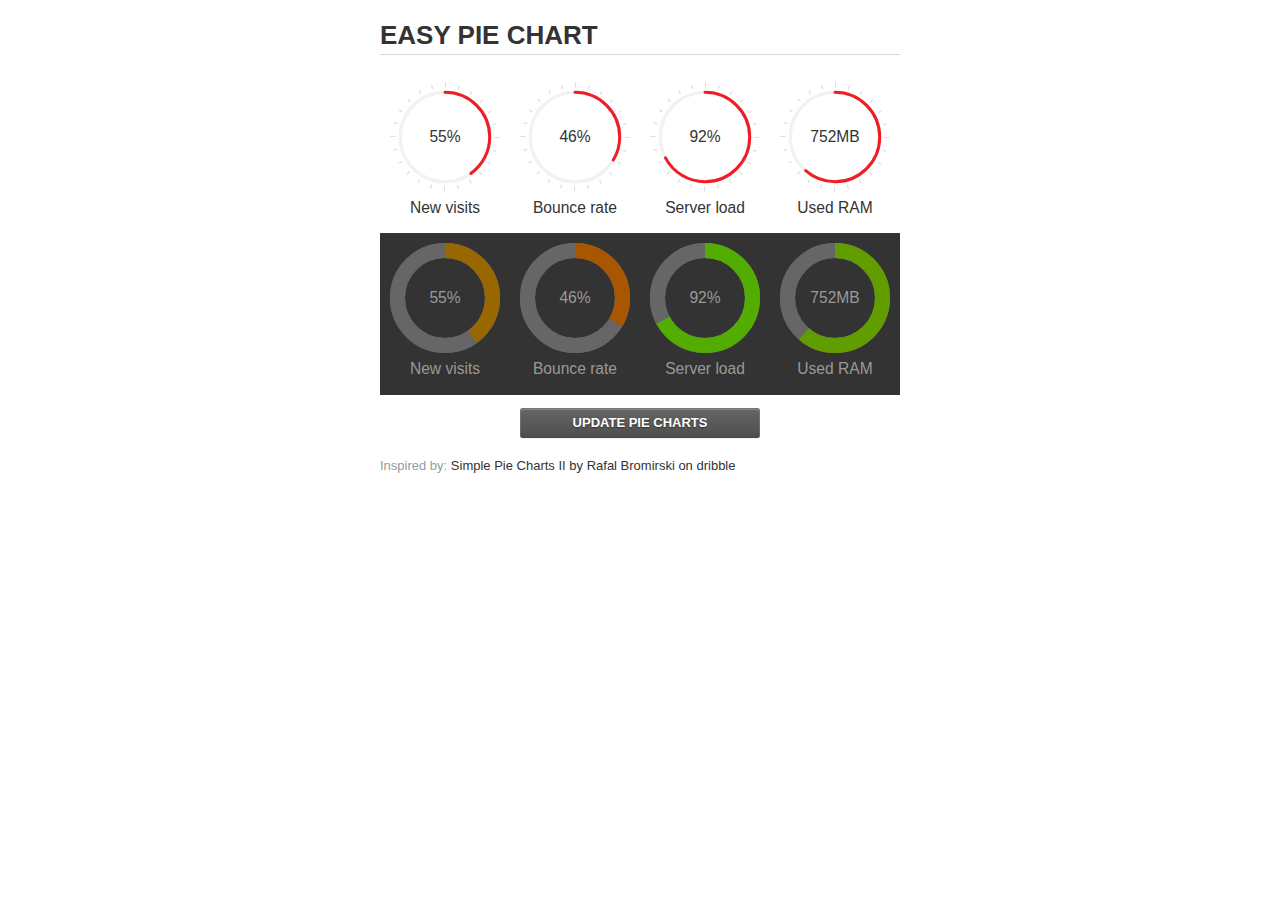
<file: admin/assets/jquery-easy-pie-chart/examples/index.html>
<!doctype html>
<html>
    <head>
        <meta charset="utf-8">
        <title>Easy Pie Chart</title>
        <script type="text/javascript" src="https://ajax.googleapis.com/ajax/libs/jquery/1.7.2/jquery.min.js"></script>
        <script type="text/javascript" src="http://html5shiv.googlecode.com/svn/trunk/html5.js"></script>
        <script type="text/javascript" src="excanvas.js"></script>
        <script type="text/javascript" src="../jquery.easy-pie-chart.js"></script>

        <link rel="stylesheet" type="text/css" href="style.css" media="screen">
        <link rel="stylesheet" type="text/css" href="../jquery.easy-pie-chart.css" media="screen">

        <meta name="viewport" content="width=device-width, initial-scale=1.0">

        <script type="text/javascript">
            var initPieChart = function() {
                $('.percentage').easyPieChart({
                    animate: 1000
                });
                $('.percentage-light').easyPieChart({
                    barColor: function(percent) {
                        percent /= 100;
                        return "rgb(" + Math.round(255 * (1-percent)) + ", " + Math.round(255 * percent) + ", 0)";
                    },
                    trackColor: '#666',
                    scaleColor: false,
                    lineCap: 'butt',
                    lineWidth: 15,
                    animate: 1000
                });

                $('.updateEasyPieChart').on('click', function(e) {
                  e.preventDefault();
                  $('.percentage, .percentage-light').each(function() {
                    var newValue = Math.round(100*Math.random());
                    $(this).data('easyPieChart').update(newValue);
                    $('span', this).text(newValue);
                  });
                });
            };
        </script>
    </head>
    <body onload="initPieChart();">
        <div class="container">
            <h1>EASY PIE CHART</h1>
            <div class="chart">
                <div class="percentage success" data-percent="55"><span>55</span>%</div>
                <div class="label">New visits</div>
            </div>
            <div class="chart">
                <div class="percentage" data-percent="46"><span>46</span>%</div>
                <div class="label">Bounce rate</div>
            </div>
            <div class="chart">
                <div class="percentage" data-percent="92"><span>92</span>%</div>
                <div class="label">Server load</div>
            </div>
            <div class="chart">
                <div class="percentage" data-percent="84"><span>752</span>MB</div>
                <div class="label">Used RAM</div>
            </div>
            <div style="clear:both;"></div>
            <div class="dark">
                <div class="chart">
                    <div id="sparkline_bar" class="percentage-light" data-percent="55"><span>55</span>%</div>
                    <div class="label">New visits</div>
                </div>
                <div class="chart">
                    <div id="sparkline_bar" class="percentage-light" data-percent="46"><span>46</span>%</div>
                    <div class="label">Bounce rate</div>
                </div>
                <div class="chart">
                    <div class="percentage-light" data-percent="92"><span>92</span>%</div>
                    <div class="label">Server load</div>
                </div>
                <div class="chart">
                    <div class="percentage-light" data-percent="84"><span>752</span>MB</div>
                    <div class="label">Used RAM</div>
                </div>
                <div style="clear:both;"></div>
            </div>

            <p><a href="#" class="button updateEasyPieChart">Update pie charts</a></p>

            <p class="credits">Inspired by: <a href="http://drbl.in/ezuc" target="_blank">Simple Pie Charts II by Rafal Bromirski on dribble</a></p>
        </div>
    </body>
</html>
</file>
<file: admin/css/elegant-icons-style.css>
@font-face {
	font-family: 'ElegantIcons';
	src:url('../fonts/ElegantIcons.eot');
	src:url('../fonts/ElegantIcons.eot?#iefix') format('embedded-opentype'),
		url('../fonts/ElegantIcons.woff') format('woff'),
		url('../fonts/ElegantIcons.ttf') format('truetype'),
		url('../fonts/ElegantIcons.svg#ElegantIcons') format('svg');
	font-weight: normal;
	font-style: normal;
}

/* Use the following CSS code if you want to use data attributes for inserting your icons */
[data-icon]:before {
	font-family: 'ElegantIcons';
	content: attr(data-icon);
	speak: none;
	font-weight: normal;
	font-variant: normal;
	text-transform: none;
	line-height: 1;
	-webkit-font-smoothing: antialiased;
	-moz-osx-font-smoothing: grayscale;
}

/* Use the following CSS code if you want to have a class per icon */
/*
Instead of a list of all class selectors,
you can use the generic selector below, but it's slower:
[class*="your-class-prefix"] {
*/
.arrow_up, .arrow_down, .arrow_left, .arrow_right, .arrow_left-up, .arrow_right-up, .arrow_right-down, .arrow_left-down, .arrow-up-down, .arrow_up-down_alt, .arrow_left-right_alt, .arrow_left-right, .arrow_expand_alt2, .arrow_expand_alt, .arrow_condense, .arrow_expand, .arrow_move, .arrow_carrot-up, .arrow_carrot-down, .arrow_carrot-left, .arrow_carrot-right, .arrow_carrot-2up, .arrow_carrot-2down, .arrow_carrot-2left, .arrow_carrot-2right, .arrow_carrot-up_alt2, .arrow_carrot-down_alt2, .arrow_carrot-left_alt2, .arrow_carrot-right_alt2, .arrow_carrot-2up_alt2, .arrow_carrot-2down_alt2, .arrow_carrot-2left_alt2, .arrow_carrot-2right_alt2, .arrow_triangle-up, .arrow_triangle-down, .arrow_triangle-left, .arrow_triangle-right, .arrow_triangle-up_alt2, .arrow_triangle-down_alt2, .arrow_triangle-left_alt2, .arrow_triangle-right_alt2, .arrow_back, .icon_minus-06, .icon_plus, .icon_close, .icon_check, .icon_minus_alt2, .icon_plus_alt2, .icon_close_alt2, .icon_check_alt2, .icon_zoom-out_alt, .icon_zoom-in_alt, .icon_search, .icon_box-empty, .icon_box-selected, .icon_minus-box, .icon_plus-box, .icon_box-checked, .icon_circle-empty, .icon_circle-slelected, .icon_stop_alt2, .icon_stop, .icon_pause_alt2, .icon_pause, .icon_menu, .icon_menu-square_alt2, .icon_menu-circle_alt2, .icon_ul, .icon_ol, .icon_adjust-horiz, .icon_adjust-vert, .icon_document_alt, .icon_documents_alt, .icon_pencil, .icon_pencil-edit_alt, .icon_pencil-edit, .icon_folder-alt, .icon_folder-open_alt, .icon_folder-add_alt, .icon_info_alt, .icon_error-oct_alt, .icon_error-circle_alt, .icon_error-triangle_alt, .icon_question_alt2, .icon_question, .icon_comment_alt, .icon_chat_alt, .icon_vol-mute_alt, .icon_volume-low_alt, .icon_volume-high_alt, .icon_quotations, .icon_quotations_alt2, .icon_clock_alt, .icon_lock_alt, .icon_lock-open_alt, .icon_key_alt, .icon_cloud_alt, .icon_cloud-upload_alt, .icon_cloud-download_alt, .icon_image, .icon_images, .icon_lightbulb_alt, .icon_gift_alt, .icon_house_alt, .icon_genius, .icon_mobile, .icon_tablet, .icon_laptop, .icon_desktop, .icon_camera_alt, .icon_mail_alt, .icon_cone_alt, .icon_ribbon_alt, .icon_bag_alt, .icon_creditcard, .icon_cart_alt, .icon_paperclip, .icon_tag_alt, .icon_tags_alt, .icon_trash_alt, .icon_cursor_alt, .icon_mic_alt, .icon_compass_alt, .icon_pin_alt, .icon_pushpin_alt, .icon_map_alt, .icon_drawer_alt, .icon_toolbox_alt, .icon_book_alt, .icon_calendar, .icon_film, .icon_table, .icon_contacts_alt, .icon_headphones, .icon_lifesaver, .icon_piechart, .icon_refresh, .icon_link_alt, .icon_link, .icon_loading, .icon_blocked, .icon_archive_alt, .icon_heart_alt, .icon_star_alt, .icon_star-half_alt, .icon_star, .icon_star-half, .icon_tools, .icon_tool, .icon_cog, .icon_cogs, .arrow_up_alt, .arrow_down_alt, .arrow_left_alt, .arrow_right_alt, .arrow_left-up_alt, .arrow_right-up_alt, .arrow_right-down_alt, .arrow_left-down_alt, .arrow_condense_alt, .arrow_expand_alt3, .arrow_carrot_up_alt, .arrow_carrot-down_alt, .arrow_carrot-left_alt, .arrow_carrot-right_alt, .arrow_carrot-2up_alt, .arrow_carrot-2dwnn_alt, .arrow_carrot-2left_alt, .arrow_carrot-2right_alt, .arrow_triangle-up_alt, .arrow_triangle-down_alt, .arrow_triangle-left_alt, .arrow_triangle-right_alt, .icon_minus_alt, .icon_plus_alt, .icon_close_alt, .icon_check_alt, .icon_zoom-out, .icon_zoom-in, .icon_stop_alt, .icon_menu-square_alt, .icon_menu-circle_alt, .icon_document, .icon_documents, .icon_pencil_alt, .icon_folder, .icon_folder-open, .icon_folder-add, .icon_folder_upload, .icon_folder_download, .icon_info, .icon_error-circle, .icon_error-oct, .icon_error-triangle, .icon_question_alt, .icon_comment, .icon_chat, .icon_vol-mute, .icon_volume-low, .icon_volume-high, .icon_quotations_alt, .icon_clock, .icon_lock, .icon_lock-open, .icon_key, .icon_cloud, .icon_cloud-upload, .icon_cloud-download, .icon_lightbulb, .icon_gift, .icon_house, .icon_camera, .icon_mail, .icon_cone, .icon_ribbon, .icon_bag, .icon_cart, .icon_tag, .icon_tags, .icon_trash, .icon_cursor, .icon_mic, .icon_compass, .icon_pin, .icon_pushpin, .icon_map, .icon_drawer, .icon_toolbox, .icon_book, .icon_contacts, .icon_archive, .icon_heart, .icon_profile, .icon_group, .icon_grid-2x2, .icon_grid-3x3, .icon_music, .icon_pause_alt, .icon_phone, .icon_upload, .icon_download, .social_facebook, .social_twitter, .social_pinterest, .social_googleplus, .social_tumblr, .social_tumbleupon, .social_wordpress, .social_instagram, .social_dribbble, .social_vimeo, .social_linkedin, .social_rss, .social_deviantart, .social_share, .social_myspace, .social_skype, .social_youtube, .social_picassa, .social_googledrive, .social_flickr, .social_blogger, .social_spotify, .social_delicious, .social_facebook_circle, .social_twitter_circle, .social_pinterest_circle, .social_googleplus_circle, .social_tumblr_circle, .social_stumbleupon_circle, .social_wordpress_circle, .social_instagram_circle, .social_dribbble_circle, .social_vimeo_circle, .social_linkedin_circle, .social_rss_circle, .social_deviantart_circle, .social_share_circle, .social_myspace_circle, .social_skype_circle, .social_youtube_circle, .social_picassa_circle, .social_googledrive_alt2, .social_flickr_circle, .social_blogger_circle, .social_spotify_circle, .social_delicious_circle, .social_facebook_square, .social_twitter_square, .social_pinterest_square, .social_googleplus_square, .social_tumblr_square, .social_stumbleupon_square, .social_wordpress_square, .social_instagram_square, .social_dribbble_square, .social_vimeo_square, .social_linkedin_square, .social_rss_square, .social_deviantart_square, .social_share_square, .social_myspace_square, .social_skype_square, .social_youtube_square, .social_picassa_square, .social_googledrive_square, .social_flickr_square, .social_blogger_square, .social_spotify_square, .social_delicious_square, .icon_printer, .icon_calulator, .icon_building, .icon_floppy, .icon_drive, .icon_search-2, .icon_id, .icon_id-2, .icon_puzzle, .icon_like, .icon_dislike, .icon_mug, .icon_currency, .icon_wallet, .icon_pens, .icon_easel, .icon_flowchart, .icon_datareport, .icon_briefcase, .icon_shield, .icon_percent, .icon_globe, .icon_globe-2, .icon_target, .icon_hourglass, .icon_balance, .icon_rook, .icon_printer-alt, .icon_calculator_alt, .icon_building_alt, .icon_floppy_alt, .icon_drive_alt, .icon_search_alt, .icon_id_alt, .icon_id-2_alt, .icon_puzzle_alt, .icon_like_alt, .icon_dislike_alt, .icon_mug_alt, .icon_currency_alt, .icon_wallet_alt, .icon_pens_alt, .icon_easel_alt, .icon_flowchart_alt, .icon_datareport_alt, .icon_briefcase_alt, .icon_shield_alt, .icon_percent_alt, .icon_globe_alt, .icon_clipboard {
	font-family: 'ElegantIcons';
	speak: none;
	font-style: normal;
	font-weight: normal;
	font-variant: normal;
	text-transform: none;
	line-height: 1;
	-webkit-font-smoothing: antialiased;
}
.arrow_up:before {
	content: "\21";
}
.arrow_down:before {
	content: "\22";
}
.arrow_left:before {
	content: "\23";
}
.arrow_right:before {
	content: "\24";
}
.arrow_left-up:before {
	content: "\25";
}
.arrow_right-up:before {
	content: "\26";
}
.arrow_right-down:before {
	content: "\27";
}
.arrow_left-down:before {
	content: "\28";
}
.arrow-up-down:before {
	content: "\29";
}
.arrow_up-down_alt:before {
	content: "\2a";
}
.arrow_left-right_alt:before {
	content: "\2b";
}
.arrow_left-right:before {
	content: "\2c";
}
.arrow_expand_alt2:before {
	content: "\2d";
}
.arrow_expand_alt:before {
	content: "\2e";
}
.arrow_condense:before {
	content: "\2f";
}
.arrow_expand:before {
	content: "\30";
}
.arrow_move:before {
	content: "\31";
}
.arrow_carrot-up:before {
	content: "\32";
}
.arrow_carrot-down:before {
	content: "\33";
}
.arrow_carrot-left:before {
	content: "\34";
}
.arrow_carrot-right:before {
	content: "\35";
}
.arrow_carrot-2up:before {
	content: "\36";
}
.arrow_carrot-2down:before {
	content: "\37";
}
.arrow_carrot-2left:before {
	content: "\38";
}
.arrow_carrot-2right:before {
	content: "\39";
}
.arrow_carrot-up_alt2:before {
	content: "\3a";
}
.arrow_carrot-down_alt2:before {
	content: "\3b";
}
.arrow_carrot-left_alt2:before {
	content: "\3c";
}
.arrow_carrot-right_alt2:before {
	content: "\3d";
}
.arrow_carrot-2up_alt2:before {
	content: "\3e";
}
.arrow_carrot-2down_alt2:before {
	content: "\3f";
}
.arrow_carrot-2left_alt2:before {
	content: "\40";
}
.arrow_carrot-2right_alt2:before {
	content: "\41";
}
.arrow_triangle-up:before {
	content: "\42";
}
.arrow_triangle-down:before {
	content: "\43";
}
.arrow_triangle-left:before {
	content: "\44";
}
.arrow_triangle-right:before {
	content: "\45";
}
.arrow_triangle-up_alt2:before {
	content: "\46";
}
.arrow_triangle-down_alt2:before {
	content: "\47";
}
.arrow_triangle-left_alt2:before {
	content: "\48";
}
.arrow_triangle-right_alt2:before {
	content: "\49";
}
.arrow_back:before {
	content: "\4a";
}
.icon_minus-06:before {
	content: "\4b";
}
.icon_plus:before {
	content: "\4c";
}
.icon_close:before {
	content: "\4d";
}
.icon_check:before {
	content: "\4e";
}
.icon_minus_alt2:before {
	content: "\4f";
}
.icon_plus_alt2:before {
	content: "\50";
}
.icon_close_alt2:before {
	content: "\51";
}
.icon_check_alt2:before {
	content: "\52";
}
.icon_zoom-out_alt:before {
	content: "\53";
}
.icon_zoom-in_alt:before {
	content: "\54";
}
.icon_search:before {
	content: "\55";
}
.icon_box-empty:before {
	content: "\56";
}
.icon_box-selected:before {
	content: "\57";
}
.icon_minus-box:before {
	content: "\58";
}
.icon_plus-box:before {
	content: "\59";
}
.icon_box-checked:before {
	content: "\5a";
}
.icon_circle-empty:before {
	content: "\5b";
}
.icon_circle-slelected:before {
	content: "\5c";
}
.icon_stop_alt2:before {
	content: "\5d";
}
.icon_stop:before {
	content: "\5e";
}
.icon_pause_alt2:before {
	content: "\5f";
}
.icon_pause:before {
	content: "\60";
}
.icon_menu:before {
	content: "\61";
}
.icon_menu-square_alt2:before {
	content: "\62";
}
.icon_menu-circle_alt2:before {
	content: "\63";
}
.icon_ul:before {
	content: "\64";
}
.icon_ol:before {
	content: "\65";
}
.icon_adjust-horiz:before {
	content: "\66";
}
.icon_adjust-vert:before {
	content: "\67";
}
.icon_document_alt:before {
	content: "\68";
}
.icon_documents_alt:before {
	content: "\69";
}
.icon_pencil:before {
	content: "\6a";
}
.icon_pencil-edit_alt:before {
	content: "\6b";
}
.icon_pencil-edit:before {
	content: "\6c";
}
.icon_folder-alt:before {
	content: "\6d";
}
.icon_folder-open_alt:before {
	content: "\6e";
}
.icon_folder-add_alt:before {
	content: "\6f";
}
.icon_info_alt:before {
	content: "\70";
}
.icon_error-oct_alt:before {
	content: "\71";
}
.icon_error-circle_alt:before {
	content: "\72";
}
.icon_error-triangle_alt:before {
	content: "\73";
}
.icon_question_alt2:before {
	content: "\74";
}
.icon_question:before {
	content: "\75";
}
.icon_comment_alt:before {
	content: "\76";
}
.icon_chat_alt:before {
	content: "\77";
}
.icon_vol-mute_alt:before {
	content: "\78";
}
.icon_volume-low_alt:before {
	content: "\79";
}
.icon_volume-high_alt:before {
	content: "\7a";
}
.icon_quotations:before {
	content: "\7b";
}
.icon_quotations_alt2:before {
	content: "\7c";
}
.icon_clock_alt:before {
	content: "\7d";
}
.icon_lock_alt:before {
	content: "\7e";
}
.icon_lock-open_alt:before {
	content: "\e000";
}
.icon_key_alt:before {
	content: "\e001";
}
.icon_cloud_alt:before {
	content: "\e002";
}
.icon_cloud-upload_alt:before {
	content: "\e003";
}
.icon_cloud-download_alt:before {
	content: "\e004";
}
.icon_image:before {
	content: "\e005";
}
.icon_images:before {
	content: "\e006";
}
.icon_lightbulb_alt:before {
	content: "\e007";
}
.icon_gift_alt:before {
	content: "\e008";
}
.icon_house_alt:before {
	content: "\e009";
}
.icon_genius:before {
	content: "\e00a";
}
.icon_mobile:before {
	content: "\e00b";
}
.icon_tablet:before {
	content: "\e00c";
}
.icon_laptop:before {
	content: "\e00d";
}
.icon_desktop:before {
	content: "\e00e";
}
.icon_camera_alt:before {
	content: "\e00f";
}
.icon_mail_alt:before {
	content: "\e010";
}
.icon_cone_alt:before {
	content: "\e011";
}
.icon_ribbon_alt:before {
	content: "\e012";
}
.icon_bag_alt:before {
	content: "\e013";
}
.icon_creditcard:before {
	content: "\e014";
}
.icon_cart_alt:before {
	content: "\e015";
}
.icon_paperclip:before {
	content: "\e016";
}
.icon_tag_alt:before {
	content: "\e017";
}
.icon_tags_alt:before {
	content: "\e018";
}
.icon_trash_alt:before {
	content: "\e019";
}
.icon_cursor_alt:before {
	content: "\e01a";
}
.icon_mic_alt:before {
	content: "\e01b";
}
.icon_compass_alt:before {
	content: "\e01c";
}
.icon_pin_alt:before {
	content: "\e01d";
}
.icon_pushpin_alt:before {
	content: "\e01e";
}
.icon_map_alt:before {
	content: "\e01f";
}
.icon_drawer_alt:before {
	content: "\e020";
}
.icon_toolbox_alt:before {
	content: "\e021";
}
.icon_book_alt:before {
	content: "\e022";
}
.icon_calendar:before {
	content: "\e023";
}
.icon_film:before {
	content: "\e024";
}
.icon_table:before {
	content: "\e025";
}
.icon_contacts_alt:before {
	content: "\e026";
}
.icon_headphones:before {
	content: "\e027";
}
.icon_lifesaver:before {
	content: "\e028";
}
.icon_piechart:before {
	content: "\e029";
}
.icon_refresh:before {
	content: "\e02a";
}
.icon_link_alt:before {
	content: "\e02b";
}
.icon_link:before {
	content: "\e02c";
}
.icon_loading:before {
	content: "\e02d";
}
.icon_blocked:before {
	content: "\e02e";
}
.icon_archive_alt:before {
	content: "\e02f";
}
.icon_heart_alt:before {
	content: "\e030";
}
.icon_star_alt:before {
	content: "\e031";
}
.icon_star-half_alt:before {
	content: "\e032";
}
.icon_star:before {
	content: "\e033";
}
.icon_star-half:before {
	content: "\e034";
}
.icon_tools:before {
	content: "\e035";
}
.icon_tool:before {
	content: "\e036";
}
.icon_cog:before {
	content: "\e037";
}
.icon_cogs:before {
	content: "\e038";
}
.arrow_up_alt:before {
	content: "\e039";
}
.arrow_down_alt:before {
	content: "\e03a";
}
.arrow_left_alt:before {
	content: "\e03b";
}
.arrow_right_alt:before {
	content: "\e03c";
}
.arrow_left-up_alt:before {
	content: "\e03d";
}
.arrow_right-up_alt:before {
	content: "\e03e";
}
.arrow_right-down_alt:before {
	content: "\e03f";
}
.arrow_left-down_alt:before {
	content: "\e040";
}
.arrow_condense_alt:before {
	content: "\e041";
}
.arrow_expand_alt3:before {
	content: "\e042";
}
.arrow_carrot_up_alt:before {
	content: "\e043";
}
.arrow_carrot-down_alt:before {
	content: "\e044";
}
.arrow_carrot-left_alt:before {
	content: "\e045";
}
.arrow_carrot-right_alt:before {
	content: "\e046";
}
.arrow_carrot-2up_alt:before {
	content: "\e047";
}
.arrow_carrot-2dwnn_alt:before {
	content: "\e048";
}
.arrow_carrot-2left_alt:before {
	content: "\e049";
}
.arrow_carrot-2right_alt:before {
	content: "\e04a";
}
.arrow_triangle-up_alt:before {
	content: "\e04b";
}
.arrow_triangle-down_alt:before {
	content: "\e04c";
}
.arrow_triangle-left_alt:before {
	content: "\e04d";
}
.arrow_triangle-right_alt:before {
	content: "\e04e";
}
.icon_minus_alt:before {
	content: "\e04f";
}
.icon_plus_alt:before {
	content: "\e050";
}
.icon_close_alt:before {
	content: "\e051";
}
.icon_check_alt:before {
	content: "\e052";
}
.icon_zoom-out:before {
	content: "\e053";
}
.icon_zoom-in:before {
	content: "\e054";
}
.icon_stop_alt:before {
	content: "\e055";
}
.icon_menu-square_alt:before {
	content: "\e056";
}
.icon_menu-circle_alt:before {
	content: "\e057";
}
.icon_document:before {
	content: "\e058";
}
.icon_documents:before {
	content: "\e059";
}
.icon_pencil_alt:before {
	content: "\e05a";
}
.icon_folder:before {
	content: "\e05b";
}
.icon_folder-open:before {
	content: "\e05c";
}
.icon_folder-add:before {
	content: "\e05d";
}
.icon_folder_upload:before {
	content: "\e05e";
}
.icon_folder_download:before {
	content: "\e05f";
}
.icon_info:before {
	content: "\e060";
}
.icon_error-circle:before {
	content: "\e061";
}
.icon_error-oct:before {
	content: "\e062";
}
.icon_error-triangle:before {
	content: "\e063";
}
.icon_question_alt:before {
	content: "\e064";
}
.icon_comment:before {
	content: "\e065";
}
.icon_chat:before {
	content: "\e066";
}
.icon_vol-mute:before {
	content: "\e067";
}
.icon_volume-low:before {
	content: "\e068";
}
.icon_volume-high:before {
	content: "\e069";
}
.icon_quotations_alt:before {
	content: "\e06a";
}
.icon_clock:before {
	content: "\e06b";
}
.icon_lock:before {
	content: "\e06c";
}
.icon_lock-open:before {
	content: "\e06d";
}
.icon_key:before {
	content: "\e06e";
}
.icon_cloud:before {
	content: "\e06f";
}
.icon_cloud-upload:before {
	content: "\e070";
}
.icon_cloud-download:before {
	content: "\e071";
}
.icon_lightbulb:before {
	content: "\e072";
}
.icon_gift:before {
	content: "\e073";
}
.icon_house:before {
	content: "\e074";
}
.icon_camera:before {
	content: "\e075";
}
.icon_mail:before {
	content: "\e076";
}
.icon_cone:before {
	content: "\e077";
}
.icon_ribbon:before {
	content: "\e078";
}
.icon_bag:before {
	content: "\e079";
}
.icon_cart:before {
	content: "\e07a";
}
.icon_tag:before {
	content: "\e07b";
}
.icon_tags:before {
	content: "\e07c";
}
.icon_trash:before {
	content: "\e07d";
}
.icon_cursor:before {
	content: "\e07e";
}
.icon_mic:before {
	content: "\e07f";
}
.icon_compass:before {
	content: "\e080";
}
.icon_pin:before {
	content: "\e081";
}
.icon_pushpin:before {
	content: "\e082";
}
.icon_map:before {
	content: "\e083";
}
.icon_drawer:before {
	content: "\e084";
}
.icon_toolbox:before {
	content: "\e085";
}
.icon_book:before {
	content: "\e086";
}
.icon_contacts:before {
	content: "\e087";
}
.icon_archive:before {
	content: "\e088";
}
.icon_heart:before {
	content: "\e089";
}
.icon_profile:before {
	content: "\e08a";
}
.icon_group:before {
	content: "\e08b";
}
.icon_grid-2x2:before {
	content: "\e08c";
}
.icon_grid-3x3:before {
	content: "\e08d";
}
.icon_music:before {
	content: "\e08e";
}
.icon_pause_alt:before {
	content: "\e08f";
}
.icon_phone:before {
	content: "\e090";
}
.icon_upload:before {
	content: "\e091";
}
.icon_download:before {
	content: "\e092";
}
.social_facebook:before {
	content: "\e093";
}
.social_twitter:before {
	content: "\e094";
}
.social_pinterest:before {
	content: "\e095";
}
.social_googleplus:before {
	content: "\e096";
}
.social_tumblr:before {
	content: "\e097";
}
.social_tumbleupon:before {
	content: "\e098";
}
.social_wordpress:before {
	content: "\e099";
}
.social_instagram:before {
	content: "\e09a";
}
.social_dribbble:before {
	content: "\e09b";
}
.social_vimeo:before {
	content: "\e09c";
}
.social_linkedin:before {
	content: "\e09d";
}
.social_rss:before {
	content: "\e09e";
}
.social_deviantart:before {
	content: "\e09f";
}
.social_share:before {
	content: "\e0a0";
}
.social_myspace:before {
	content: "\e0a1";
}
.social_skype:before {
	content: "\e0a2";
}
.social_youtube:before {
	content: "\e0a3";
}
.social_picassa:before {
	content: "\e0a4";
}
.social_googledrive:before {
	content: "\e0a5";
}
.social_flickr:before {
	content: "\e0a6";
}
.social_blogger:before {
	content: "\e0a7";
}
.social_spotify:before {
	content: "\e0a8";
}
.social_delicious:before {
	content: "\e0a9";
}
.social_facebook_circle:before {
	content: "\e0aa";
}
.social_twitter_circle:before {
	content: "\e0ab";
}
.social_pinterest_circle:before {
	content: "\e0ac";
}
.social_googleplus_circle:before {
	content: "\e0ad";
}
.social_tumblr_circle:before {
	content: "\e0ae";
}
.social_stumbleupon_circle:before {
	content: "\e0af";
}
.social_wordpress_circle:before {
	content: "\e0b0";
}
.social_instagram_circle:before {
	content: "\e0b1";
}
.social_dribbble_circle:before {
	content: "\e0b2";
}
.social_vimeo_circle:before {
	content: "\e0b3";
}
.social_linkedin_circle:before {
	content: "\e0b4";
}
.social_rss_circle:before {
	content: "\e0b5";
}
.social_deviantart_circle:before {
	content: "\e0b6";
}
.social_share_circle:before {
	content: "\e0b7";
}
.social_myspace_circle:before {
	content: "\e0b8";
}
.social_skype_circle:before {
	content: "\e0b9";
}
.social_youtube_circle:before {
	content: "\e0ba";
}
.social_picassa_circle:before {
	content: "\e0bb";
}
.social_googledrive_alt2:before {
	content: "\e0bc";
}
.social_flickr_circle:before {
	content: "\e0bd";
}
.social_blogger_circle:before {
	content: "\e0be";
}
.social_spotify_circle:before {
	content: "\e0bf";
}
.social_delicious_circle:before {
	content: "\e0c0";
}
.social_facebook_square:before {
	content: "\e0c1";
}
.social_twitter_square:before {
	content: "\e0c2";
}
.social_pinterest_square:before {
	content: "\e0c3";
}
.social_googleplus_square:before {
	content: "\e0c4";
}
.social_tumblr_square:before {
	content: "\e0c5";
}
.social_stumbleupon_square:before {
	content: "\e0c6";
}
.social_wordpress_square:before {
	content: "\e0c7";
}
.social_instagram_square:before {
	content: "\e0c8";
}
.social_dribbble_square:before {
	content: "\e0c9";
}
.social_vimeo_square:before {
	content: "\e0ca";
}
.social_linkedin_square:before {
	content: "\e0cb";
}
.social_rss_square:before {
	content: "\e0cc";
}
.social_deviantart_square:before {
	content: "\e0cd";
}
.social_share_square:before {
	content: "\e0ce";
}
.social_myspace_square:before {
	content: "\e0cf";
}
.social_skype_square:before {
	content: "\e0d0";
}
.social_youtube_square:before {
	content: "\e0d1";
}
.social_picassa_square:before {
	content: "\e0d2";
}
.social_googledrive_square:before {
	content: "\e0d3";
}
.social_flickr_square:before {
	content: "\e0d4";
}
.social_blogger_square:before {
	content: "\e0d5";
}
.social_spotify_square:before {
	content: "\e0d6";
}
.social_delicious_square:before {
	content: "\e0d7";
}
.icon_printer:before {
	content: "\e103";
}
.icon_calulator:before {
	content: "\e0ee";
}
.icon_building:before {
	content: "\e0ef";
}
.icon_floppy:before {
	content: "\e0e8";
}
.icon_drive:before {
	content: "\e0ea";
}
.icon_search-2:before {
	content: "\e101";
}
.icon_id:before {
	content: "\e107";
}
.icon_id-2:before {
	content: "\e108";
}
.icon_puzzle:before {
	content: "\e102";
}
.icon_like:before {
	content: "\e106";
}
.icon_dislike:before {
	content: "\e0eb";
}
.icon_mug:before {
	content: "\e105";
}
.icon_currency:before {
	content: "\e0ed";
}
.icon_wallet:before {
	content: "\e100";
}
.icon_pens:before {
	content: "\e104";
}
.icon_easel:before {
	content: "\e0e9";
}
.icon_flowchart:before {
	content: "\e109";
}
.icon_datareport:before {
	content: "\e0ec";
}
.icon_briefcase:before {
	content: "\e0fe";
}
.icon_shield:before {
	content: "\e0f6";
}
.icon_percent:before {
	content: "\e0fb";
}
.icon_globe:before {
	content: "\e0e2";
}
.icon_globe-2:before {
	content: "\e0e3";
}
.icon_target:before {
	content: "\e0f5";
}
.icon_hourglass:before {
	content: "\e0e1";
}
.icon_balance:before {
	content: "\e0ff";
}
.icon_rook:before {
	content: "\e0f8";
}
.icon_printer-alt:before {
	content: "\e0fa";
}
.icon_calculator_alt:before {
	content: "\e0e7";
}
.icon_building_alt:before {
	content: "\e0fd";
}
.icon_floppy_alt:before {
	content: "\e0e4";
}
.icon_drive_alt:before {
	content: "\e0e5";
}
.icon_search_alt:before {
	content: "\e0f7";
}
.icon_id_alt:before {
	content: "\e0e0";
}
.icon_id-2_alt:before {
	content: "\e0fc";
}
.icon_puzzle_alt:before {
	content: "\e0f9";
}
.icon_like_alt:before {
	content: "\e0dd";
}
.icon_dislike_alt:before {
	content: "\e0f1";
}
.icon_mug_alt:before {
	content: "\e0dc";
}
.icon_currency_alt:before {
	content: "\e0f3";
}
.icon_wallet_alt:before {
	content: "\e0d8";
}
.icon_pens_alt:before {
	content: "\e0db";
}
.icon_easel_alt:before {
	content: "\e0f0";
}
.icon_flowchart_alt:before {
	content: "\e0df";
}
.icon_datareport_alt:before {
	content: "\e0f2";
}
.icon_briefcase_alt:before {
	content: "\e0f4";
}
.icon_shield_alt:before {
	content: "\e0d9";
}
.icon_percent_alt:before {
	content: "\e0da";
}
.icon_globe_alt:before {
	content: "\e0de";
}
.icon_clipboard:before {
	content: "\e0e6";
}


	.glyph {
		float: left;
		text-align: center;
		padding: .75em;
		margin: .4em 1.5em .75em 0;
		width: 6em;
text-shadow: none;
	}
        .glyph_big {
        font-size: 128px;
        color: #59c5dc;
        float: left;
        margin-right: 20px;
        }

        .glyph div { padding-bottom: 10px;}

	.glyph input {
		font-family: consolas, monospace;
		font-size: 12px;
		width: 100%;
		text-align: center;
		border: 0;
		box-shadow: 0 0 0 1px #ccc;
		padding: .2em;
                -moz-border-radius: 5px;
                -webkit-border-radius: 5px;
	}
	.centered {
		margin-left: auto;
		margin-right: auto;
	}
	.glyph .fs1 {
		font-size: 2em;
	}
</file>
<file: admin/assets/fullcalendar/fullcalendar/fullcalendar.css>
/*
 * FullCalendar v1.5.4 Stylesheet
 *
 * Copyright (c) 2011 Adam Shaw
 * Dual licensed under the MIT and GPL licenses, located in
 * MIT-LICENSE.txt and GPL-LICENSE.txt respectively.
 *
 * Date: Tue Sep 4 23:38:33 2012 -0700
 *
 */


.fc {
	direction: ltr;
	text-align: left;
	}
	
.fc table {
	border-collapse: collapse;
	border-spacing: 0;
	}
	
html .fc,
.fc table {
	font-size: 1em;
	}
	
.fc td,
.fc th {
	padding: 0;
	vertical-align: top;
	}



/* Header
------------------------------------------------------------------------*/

.fc-header td {
	white-space: nowrap;
	}

.fc-header-left {
	width: 25%;
	text-align: left;
	}
	
.fc-header-center {
	text-align: center;
	}
	
.fc-header-right {
	width: 25%;
	text-align: right;
	}
	
.fc-header-title {
	display: inline-block;
	vertical-align: top;
	}
	
.fc-header-title h2 {
	margin-top: 0;
	white-space: nowrap;
	}
	
.fc .fc-header-space {
	padding-left: 10px;
	}
	
.fc-header .fc-button {
	margin-bottom: 1em;
	vertical-align: top;
	}
	
/* buttons edges butting together */

.fc-header .fc-button {
	margin-right: -1px;
	}
	
.fc-header .fc-corner-right {
	margin-right: 1px; /* back to normal */
	}
	
.fc-header .ui-corner-right {
	margin-right: 0; /* back to normal */
	}
	
/* button layering (for border precedence) */
	
.fc-header .fc-state-hover,
.fc-header .ui-state-hover {
	z-index: 2;
	}
	
.fc-header .fc-state-down {
	z-index: 3;
	}

.fc-header .fc-state-active,
.fc-header .ui-state-active {
	z-index: 4;
	}
	
	
	
/* Content
------------------------------------------------------------------------*/
	
.fc-content {
	clear: both;
	}
	
.fc-view {
	width: 100%; /* needed for view switching (when view is absolute) */
	overflow: hidden;
	}
	
	

/* Cell Styles
------------------------------------------------------------------------*/

.fc-widget-header,    /* <th>, usually */
.fc-widget-content {  /* <td>, usually */
	border: 1px solid #ccc;
	}
	
.fc-state-highlight { /* <td> today cell */ /* TODO: add .fc-today to <th> */
	background: #ffc;
	}
	
.fc-cell-overlay { /* semi-transparent rectangle while dragging */
	background: #9cf;
	opacity: .2;
	filter: alpha(opacity=20); /* for IE */
	}
	


/* Buttons
------------------------------------------------------------------------*/

.fc-button {
	position: relative;
	display: inline-block;
	cursor: pointer;
	}
	
.fc-state-default { /* non-theme */
	border-style: solid;
	border-width: 1px 0;
	}
	
.fc-button-inner {
	position: relative;
	float: left;
	overflow: hidden;
	}
	
.fc-state-default .fc-button-inner { /* non-theme */
	border-style: solid;
	border-width: 0 1px;
	}
	
.fc-button-content {
	position: relative;
	float: left;
	height: 1.9em;
	line-height: 1.9em;
	padding: 0 .6em;
	white-space: nowrap;
	}
	
/* icon (for jquery ui) */
	
.fc-button-content .fc-icon-wrap {
	position: relative;
	float: left;
	top: 50%;
	}
	
.fc-button-content .ui-icon {
	position: relative;
	float: left;
	margin-top: -50%;
	*margin-top: 0;
	*top: -50%;
	}
	
/* gloss effect */
	
.fc-state-default .fc-button-effect {
	position: absolute;
	top: 50%;
	left: 0;
	}
	
.fc-state-default .fc-button-effect span {
	position: absolute;
	top: -100px;
	left: 0;
	width: 500px;
	height: 100px;
	border-width: 100px 0 0 1px;
	border-style: solid;
	border-color: #fff;
	background: #444;
	opacity: .09;
	filter: alpha(opacity=9);
	}
	
/* button states (determines colors)  */
	
.fc-state-default,
.fc-state-default .fc-button-inner {
	border-style: solid;
	border-color: #ccc #bbb #aaa;
	background: #F3F3F3;
	color: #000;
	}
	
.fc-state-hover,
.fc-state-hover .fc-button-inner {
	border-color: #999;
	}
	
.fc-state-down,
.fc-state-down .fc-button-inner {
	border-color: #555;
	background: #777;
	}
	
.fc-state-active,
.fc-state-active .fc-button-inner {
	border-color: #555;
	background: #777;
	color: #fff;
	}
	
.fc-state-disabled,
.fc-state-disabled .fc-button-inner {
	color: #999;
	border-color: #ddd;
	}
	
.fc-state-disabled {
	cursor: default;
	}
	
.fc-state-disabled .fc-button-effect {
	display: none;
	}
	
	

/* Global Event Styles
------------------------------------------------------------------------*/
	 
.fc-event {
	border-style: solid;
	border-width: 0;
	font-size: .85em;
	cursor: default;
	}
	
a.fc-event,
.fc-event-draggable {
	cursor: pointer;
	}
	
a.fc-event {
	text-decoration: none;
	}
	
.fc-rtl .fc-event {
	text-align: right;
	}
	
.fc-event-skin {
	border-color: #36c;     /* default BORDER color */
	background-color: #36c; /* default BACKGROUND color */
	color: #fff;            /* default TEXT color */
	}
	
.fc-event-inner {
	position: relative;
	width: 100%;
	height: 100%;
	border-style: solid;
	border-width: 0;
	overflow: hidden;
	}
	
.fc-event-time,
.fc-event-title {
	padding: 0 1px;
	}
	
.fc .ui-resizable-handle { /*** TODO: don't use ui-resizable anymore, change class ***/
	display: block;
	position: absolute;
	z-index: 99999;
	overflow: hidden; /* hacky spaces (IE6/7) */
	font-size: 300%;  /* */
	line-height: 50%; /* */
	}
	
	
	
/* Horizontal Events
------------------------------------------------------------------------*/

.fc-event-hori {
	border-width: 1px 0;
	margin-bottom: 1px;
	}
	
/* resizable */
	
.fc-event-hori .ui-resizable-e {
	top: 0           !important; /* importants override pre jquery ui 1.7 styles */
	right: -3px      !important;
	width: 7px       !important;
	height: 100%     !important;
	cursor: e-resize;
	}
	
.fc-event-hori .ui-resizable-w {
	top: 0           !important;
	left: -3px       !important;
	width: 7px       !important;
	height: 100%     !important;
	cursor: w-resize;
	}
	
.fc-event-hori .ui-resizable-handle {
	_padding-bottom: 14px; /* IE6 had 0 height */
	}
	
	
	
/* Fake Rounded Corners (for buttons and events)
------------------------------------------------------------*/
	
.fc-corner-left {
	margin-left: 1px;
	}
	
.fc-corner-left .fc-button-inner,
.fc-corner-left .fc-event-inner {
	margin-left: -1px;
	}
	
.fc-corner-right {
	margin-right: 1px;
	}
	
.fc-corner-right .fc-button-inner,
.fc-corner-right .fc-event-inner {
	margin-right: -1px;
	}
	
.fc-corner-top {
	margin-top: 1px;
	}
	
.fc-corner-top .fc-event-inner {
	margin-top: -1px;
	}
	
.fc-corner-bottom {
	margin-bottom: 1px;
	}
	
.fc-corner-bottom .fc-event-inner {
	margin-bottom: -1px;
	}
	
	
	
/* Fake Rounded Corners SPECIFICALLY FOR EVENTS
-----------------------------------------------------------------*/
	
.fc-corner-left .fc-event-inner {
	border-left-width: 1px;
	}
	
.fc-corner-right .fc-event-inner {
	border-right-width: 1px;
	}
	
.fc-corner-top .fc-event-inner {
	border-top-width: 1px;
	}
	
.fc-corner-bottom .fc-event-inner {
	border-bottom-width: 1px;
	}
	
	
	
/* Reusable Separate-border Table
------------------------------------------------------------*/

table.fc-border-separate {
	border-collapse: separate;
	}
	
.fc-border-separate th,
.fc-border-separate td {
	border-width: 1px 0 0 1px;
	}
	
.fc-border-separate th.fc-last,
.fc-border-separate td.fc-last {
	border-right-width: 1px;
	}
	
.fc-border-separate tr.fc-last th,
.fc-border-separate tr.fc-last td {
	border-bottom-width: 1px;
	}
	
.fc-border-separate tbody tr.fc-first td,
.fc-border-separate tbody tr.fc-first th {
	border-top-width: 0;
	}
	
	

/* Month View, Basic Week View, Basic Day View
------------------------------------------------------------------------*/

.fc-grid th {
	text-align: center;
	}
	
.fc-grid .fc-day-number {
	float: right;
	padding: 0 2px;
	}
	
.fc-grid .fc-other-month .fc-day-number {
	opacity: 0.3;
	filter: alpha(opacity=30); /* for IE */
	/* opacity with small font can sometimes look too faded
	   might want to set the 'color' property instead
	   making day-numbers bold also fixes the problem */
	}
	
.fc-grid .fc-day-content {
	clear: both;
	padding: 2px 2px 1px; /* distance between events and day edges */
	}
	
/* event styles */
	
.fc-grid .fc-event-time {
	font-weight: bold;
	}
	
/* right-to-left */
	
.fc-rtl .fc-grid .fc-day-number {
	float: left;
	}
	
.fc-rtl .fc-grid .fc-event-time {
	float: right;
	}
	
	

/* Agenda Week View, Agenda Day View
------------------------------------------------------------------------*/

.fc-agenda table {
	border-collapse: separate;
	}
	
.fc-agenda-days th {
	text-align: center;
	}
	
.fc-agenda .fc-agenda-axis {
	width: 50px;
	padding: 0 4px;
	vertical-align: middle;
	text-align: right;
	white-space: nowrap;
	font-weight: normal;
	}
	
.fc-agenda .fc-day-content {
	padding: 2px 2px 1px;
	}
	
/* make axis border take precedence */
	
.fc-agenda-days .fc-agenda-axis {
	border-right-width: 1px;
	}
	
.fc-agenda-days .fc-col0 {
	border-left-width: 0;
	}
	
/* all-day area */
	
.fc-agenda-allday th {
	border-width: 0 1px;
	}
	
.fc-agenda-allday .fc-day-content {
	min-height: 34px; /* TODO: doesnt work well in quirksmode */
	_height: 34px;
	}
	
/* divider (between all-day and slots) */
	
.fc-agenda-divider-inner {
	height: 2px;
	overflow: hidden;
	}
	
.fc-widget-header .fc-agenda-divider-inner {
	background: #eee;
	}
	
/* slot rows */
	
.fc-agenda-slots th {
	border-width: 1px 1px 0;
	}
	
.fc-agenda-slots td {
	border-width: 1px 0 0;
	background: none;
	}
	
.fc-agenda-slots td div {
	height: 20px;
	}
	
.fc-agenda-slots tr.fc-slot0 th,
.fc-agenda-slots tr.fc-slot0 td {
	border-top-width: 0;
	}

.fc-agenda-slots tr.fc-minor th,
.fc-agenda-slots tr.fc-minor td {
	border-top-style: dotted;
	}
	
.fc-agenda-slots tr.fc-minor th.ui-widget-header {
	*border-top-style: solid; /* doesn't work with background in IE6/7 */
	}
	


/* Vertical Events
------------------------------------------------------------------------*/

.fc-event-vert {
	border-width: 0 1px;
	}
	
.fc-event-vert .fc-event-head,
.fc-event-vert .fc-event-content {
	position: relative;
	z-index: 2;
	width: 100%;
	overflow: hidden;
	}
	
.fc-event-vert .fc-event-time {
	white-space: nowrap;
	font-size: 10px;
	}
	
.fc-event-vert .fc-event-bg { /* makes the event lighter w/ a semi-transparent overlay  */
	position: absolute;
	z-index: 1;
	top: 0;
	left: 0;
	width: 100%;
	height: 100%;
	background: #fff;
	opacity: .3;
	filter: alpha(opacity=30);
	}
	
.fc .ui-draggable-dragging .fc-event-bg, /* TODO: something nicer like .fc-opacity */
.fc-select-helper .fc-event-bg {
	display: none\9; /* for IE6/7/8. nested opacity filters while dragging don't work */
	}
	
/* resizable */
	
.fc-event-vert .ui-resizable-s {
	bottom: 0        !important; /* importants override pre jquery ui 1.7 styles */
	width: 100%      !important;
	height: 8px      !important;
	overflow: hidden !important;
	line-height: 8px !important;
	font-size: 11px  !important;
	font-family: monospace;
	text-align: center;
	cursor: s-resize;
	}
	
.fc-agenda .ui-resizable-resizing { /* TODO: better selector */
	_overflow: hidden;
	}
</file>
<file: admin/css/fullcalendar.css>
/*
 * FullCalendar v1.5.4 Stylesheet
 *
 */


.fc {
	direction: ltr;
	text-align: left;
	}
	
.fc table {
	border-collapse: collapse;
	border-spacing: 0;
	}
	
html .fc,
.fc table {
	font-size: 1em;
	}
	
.fc td,
.fc th {
	padding: 0;
	vertical-align: top;
	}



/* Header
------------------------------------------------------------------------*/

.fc-header td {
	white-space: nowrap;
	}

.fc-header-left {
	width: 25%;
	text-align: left;
	}
	
.fc-header-center {
	text-align: center;
	}
	
.fc-header-right {
	width: 25%;
	text-align: right;
	}
	
.fc-header-title {
	display: inline-block;
	vertical-align: top;
	}
	
.fc-header-title h2 {
	margin-top: 0;
	white-space: nowrap;
	}
	
.fc .fc-header-space {
	padding-left: 10px;
	}
	
.fc-header .fc-button {
	margin-bottom: 1em;
	vertical-align: top;
	}
	
/* buttons edges butting together */

.fc-header .fc-button {
	margin-right: -1px;
	}
	
.fc-header .fc-corner-right {
	margin-right: 1px; /* back to normal */
	}
	
.fc-header .ui-corner-right {
	margin-right: 0; /* back to normal */
	}
	
/* button layering (for border precedence) */
	
.fc-header .fc-state-hover,
.fc-header .ui-state-hover {
	z-index: 2;
	}
	
.fc-header .fc-state-down {
	z-index: 3;
	}

.fc-header .fc-state-active,
.fc-header .ui-state-active {
	z-index: 4;
	}
	
	
	
/* Content
------------------------------------------------------------------------*/
	
.fc-content {
	clear: both;
	}
	
.fc-view {
	width: 100%; /* needed for view switching (when view is absolute) */
	overflow: hidden;
	}
	
	

/* Cell Styles
------------------------------------------------------------------------*/

.fc-widget-header,    /* <th>, usually */
.fc-widget-content {  /* <td>, usually */
	border: 1px solid #ccc;
	}
	
.fc-state-highlight { /* <td> today cell */ /* TODO: add .fc-today to <th> */
	background: #ffc;
	}
	
.fc-cell-overlay { /* semi-transparent rectangle while dragging */
	background: #9cf;
	opacity: .2;
	filter: alpha(opacity=20); /* for IE */
	}
	


/* Buttons
------------------------------------------------------------------------*/

.fc-button {
	position: relative;
	display: inline-block;
	cursor: pointer;
	}
	
.fc-state-default { /* non-theme */
	border-style: solid;
	border-width: 1px 0;
	}
	
.fc-button-inner {
	position: relative;
	float: left;
	overflow: hidden;
	}
	
.fc-state-default .fc-button-inner { /* non-theme */
	border-style: solid;
	border-width: 0 1px;
	}
	
.fc-button-content {
	position: relative;
	float: left;
	height: 1.9em;
	line-height: 1.9em;
	padding: 0 .6em;
	white-space: nowrap;
	}
	
/* icon (for jquery ui) */
	
.fc-button-content .fc-icon-wrap {
	position: relative;
	float: left;
	top: 50%;
	}
	
.fc-button-content .ui-icon {
	position: relative;
	float: left;
	margin-top: -50%;
	*margin-top: 0;
	*top: -50%;
	}
	
/* gloss effect */
	
.fc-state-default .fc-button-effect {
	position: absolute;
	top: 50%;
	left: 0;
	}
	
.fc-state-default .fc-button-effect span {
	position: absolute;
	top: -100px;
	left: 0;
	width: 500px;
	height: 100px;
	border-width: 100px 0 0 1px;
	border-style: solid;
	border-color: #fff;
	background: #444;
	opacity: .09;
	filter: alpha(opacity=9);
	}
	
/* button states (determines colors)  */
	
.fc-state-default,
.fc-state-default .fc-button-inner {
	border-style: solid;
	border-color: #ccc #bbb #aaa;
	background: #F3F3F3;
	color: #000;
	}
	
.fc-state-hover,
.fc-state-hover .fc-button-inner {
	border-color: #999;
	}
	
.fc-state-down,
.fc-state-down .fc-button-inner {
	border-color: #555;
	background: #777;
	}
	
.fc-state-active,
.fc-state-active .fc-button-inner {
	border-color: #555;
	background: #777;
	color: #fff;
	}
	
.fc-state-disabled,
.fc-state-disabled .fc-button-inner {
	color: #999;
	border-color: #ddd;
	}
	
.fc-state-disabled {
	cursor: default;
	}
	
.fc-state-disabled .fc-button-effect {
	display: none;
	}
	
	

/* Global Event Styles
------------------------------------------------------------------------*/
	 
.fc-event {
	border-style: solid;
	border-width: 0;
	font-size: .85em;
	cursor: default;
	}
	
a.fc-event,
.fc-event-draggable {
	cursor: pointer;
	}
	
a.fc-event {
	text-decoration: none;
	}
	
.fc-rtl .fc-event {
	text-align: right;
	}
	
.fc-event-skin {
	border-color: #36c;     /* default BORDER color */
	background-color: #36c; /* default BACKGROUND color */
	color: #fff;            /* default TEXT color */
	}
	
.fc-event-inner {
	position: relative;
	width: 100%;
	height: 100%;
	border-style: solid;
	border-width: 0;
	overflow: hidden;
	}
	
.fc-event-time,
.fc-event-title {
	padding: 0 1px;
	}
	
.fc .ui-resizable-handle { /*** TODO: don't use ui-resizable anymore, change class ***/
	display: block;
	position: absolute;
	z-index: 99999;
	overflow: hidden; /* hacky spaces (IE6/7) */
	font-size: 300%;  /* */
	line-height: 50%; /* */
	}
	
	
	
/* Horizontal Events
------------------------------------------------------------------------*/

.fc-event-hori {
	border-width: 1px 0;
	margin-bottom: 1px;
	}
	
/* resizable */
	
.fc-event-hori .ui-resizable-e {
	top: 0           !important; /* importants override pre jquery ui 1.7 styles */
	right: -3px      !important;
	width: 7px       !important;
	height: 100%     !important;
	cursor: e-resize;
	}
	
.fc-event-hori .ui-resizable-w {
	top: 0           !important;
	left: -3px       !important;
	width: 7px       !important;
	height: 100%     !important;
	cursor: w-resize;
	}
	
.fc-event-hori .ui-resizable-handle {
	_padding-bottom: 14px; /* IE6 had 0 height */
	}
	
	
	
/* Fake Rounded Corners (for buttons and events)
------------------------------------------------------------*/
	
.fc-corner-left {
	margin-left: 1px;
	}
	
.fc-corner-left .fc-button-inner,
.fc-corner-left .fc-event-inner {
	margin-left: -1px;
	}
	
.fc-corner-right {
	margin-right: 1px;
	}
	
.fc-corner-right .fc-button-inner,
.fc-corner-right .fc-event-inner {
	margin-right: -1px;
	}
	
.fc-corner-top {
	margin-top: 1px;
	}
	
.fc-corner-top .fc-event-inner {
	margin-top: -1px;
	}
	
.fc-corner-bottom {
	margin-bottom: 1px;
	}
	
.fc-corner-bottom .fc-event-inner {
	margin-bottom: -1px;
	}
	
	
	
/* Fake Rounded Corners SPECIFICALLY FOR EVENTS
-----------------------------------------------------------------*/
	
.fc-corner-left .fc-event-inner {
	border-left-width: 1px;
	}
	
.fc-corner-right .fc-event-inner {
	border-right-width: 1px;
	}
	
.fc-corner-top .fc-event-inner {
	border-top-width: 1px;
	}
	
.fc-corner-bottom .fc-event-inner {
	border-bottom-width: 1px;
	}
	
	
	
/* Reusable Separate-border Table
------------------------------------------------------------*/

table.fc-border-separate {
	border-collapse: separate;
	}
	
.fc-border-separate th,
.fc-border-separate td {
	border-width: 1px 0 0 1px;
	}
	
.fc-border-separate th.fc-last,
.fc-border-separate td.fc-last {
	border-right-width: 1px;
	}
	
.fc-border-separate tr.fc-last th,
.fc-border-separate tr.fc-last td {
	border-bottom-width: 1px;
	}
	
.fc-border-separate tbody tr.fc-first td,
.fc-border-separate tbody tr.fc-first th {
	border-top-width: 0;
	}
	
	

/* Month View, Basic Week View, Basic Day View
------------------------------------------------------------------------*/

.fc-grid th {
	text-align: center;
	}
	
.fc-grid .fc-day-number {
	float: right;
	padding: 0 2px;
	}
	
.fc-grid .fc-other-month .fc-day-number {
	opacity: 0.3;
	filter: alpha(opacity=30); /* for IE */
	/* opacity with small font can sometimes look too faded
	   might want to set the 'color' property instead
	   making day-numbers bold also fixes the problem */
	}
	
.fc-grid .fc-day-content {
	clear: both;
	padding: 2px 2px 1px; /* distance between events and day edges */
	}
	
/* event styles */
	
.fc-grid .fc-event-time {
	font-weight: bold;
	}
	
/* right-to-left */
	
.fc-rtl .fc-grid .fc-day-number {
	float: left;
	}
	
.fc-rtl .fc-grid .fc-event-time {
	float: right;
	}
	
	

/* Agenda Week View, Agenda Day View
------------------------------------------------------------------------*/

.fc-agenda table {
	border-collapse: separate;
	}
	
.fc-agenda-days th {
	text-align: center;
	}
	
.fc-agenda .fc-agenda-axis {
	width: 50px;
	padding: 0 4px;
	vertical-align: middle;
	text-align: right;
	white-space: nowrap;
	font-weight: normal;
	}
	
.fc-agenda .fc-day-content {
	padding: 2px 2px 1px;
	}
	
/* make axis border take precedence */
	
.fc-agenda-days .fc-agenda-axis {
	border-right-width: 1px;
	}
	
.fc-agenda-days .fc-col0 {
	border-left-width: 0;
	}
	
/* all-day area */
	
.fc-agenda-allday th {
	border-width: 0 1px;
	}
	
.fc-agenda-allday .fc-day-content {
	min-height: 34px; /* TODO: doesnt work well in quirksmode */
	_height: 34px;
	}
	
/* divider (between all-day and slots) */
	
.fc-agenda-divider-inner {
	height: 2px;
	overflow: hidden;
	}
	
.fc-widget-header .fc-agenda-divider-inner {
	background: #eee;
	}
	
/* slot rows */
	
.fc-agenda-slots th {
	border-width: 1px 1px 0;
	}
	
.fc-agenda-slots td {
	border-width: 1px 0 0;
	background: none;
	}
	
.fc-agenda-slots td div {
	height: 20px;
	}
	
.fc-agenda-slots tr.fc-slot0 th,
.fc-agenda-slots tr.fc-slot0 td {
	border-top-width: 0;
	}

.fc-agenda-slots tr.fc-minor th,
.fc-agenda-slots tr.fc-minor td {
	border-top-style: dotted;
	}
	
.fc-agenda-slots tr.fc-minor th.ui-widget-header {
	*border-top-style: solid; /* doesn't work with background in IE6/7 */
	}
	


/* Vertical Events
------------------------------------------------------------------------*/

.fc-event-vert {
	border-width: 0 1px;
	}
	
.fc-event-vert .fc-event-head,
.fc-event-vert .fc-event-content {
	position: relative;
	z-index: 2;
	width: 100%;
	overflow: hidden;
	}
	
.fc-event-vert .fc-event-time {
	white-space: nowrap;
	font-size: 10px;
	}
	
.fc-event-vert .fc-event-bg { /* makes the event lighter w/ a semi-transparent overlay  */
	position: absolute;
	z-index: 1;
	top: 0;
	left: 0;
	width: 100%;
	height: 100%;
	background: #fff;
	opacity: .3;
	filter: alpha(opacity=30);
	}
	
.fc .ui-draggable-dragging .fc-event-bg, /* TODO: something nicer like .fc-opacity */
.fc-select-helper .fc-event-bg {
	display: none\9; /* for IE6/7/8. nested opacity filters while dragging don't work */
	}
	
/* resizable */
	
.fc-event-vert .ui-resizable-s {
	bottom: 0        !important; /* importants override pre jquery ui 1.7 styles */
	width: 100%      !important;
	height: 8px      !important;
	overflow: hidden !important;
	line-height: 8px !important;
	font-size: 11px  !important;
	font-family: monospace;
	text-align: center;
	cursor: s-resize;
	}
	
.fc-agenda .ui-resizable-resizing { /* TODO: better selector */
	_overflow: hidden;
	}
</file>
<file: admin/css/widgets.css>
/* Widget css */

/* Chat Widget starts */

.chats{
	list-style-type: none;
	margin: 0px;
}

.chats li{
	margin-bottom: 8px;
	padding-bottom: 8px;
}

.chats .by-me img{
	margin-top: 5px;
	margin-right:10px;
	padding: 1px;
	background:#fff;
	border: 1px solid #ccc;
}

.chats .by-me .chat-meta{
	font-size: 11px;
	color: #999;
}

.chats .by-me .chat-content{
	margin-left: 60px;
	position: relative; 
	background: #fff; 
	border: 1px solid #ddd;
	padding: 7px 10px;
	border-radius: 5px;
	font-size: 13px;
}

.chats .by-me .chat-content:after, .chats .by-me .chat-content:before { 
	right: 100%; 
	border: solid transparent; 
	content: " "; 
	height: 0; 
	width: 0; 
	position: absolute; 
	pointer-events: none; 
} 

.chats .by-me .chat-content:after { 
	border-color: rgba(255, 255, 255, 0); 
	border-right-color: #fff; 
	border-width: 10px; 
	top: 30%; 
	margin-top: -10px; 
} 

.chats .by-me .chat-content:before { 
	border-color: rgba(238, 238, 238, 0); 
	border-right-color: #ccc; 
	border-width: 11px; 
	top: 30%; 
	margin-top: -11px; 
}

.chats .by-other img{
	margin-top: 5px;
	margin-left:10px;
	padding: 1px;
	background:#fff;
	border: 1px solid #ccc;
}

.chats .by-other .chat-meta{
	font-size: 11px;
	color: #999;
}

.chats .by-other .chat-content{
	margin-right: 60px;
	position: relative; 
	background: #fff; 
	border: 1px solid #ddd;
	padding: 7px 10px;
	border-radius: 5px;
	font-size: 13px;
}

.chats .by-other .chat-content:after, .chats .by-other .chat-content:before { 
	left: 100%; 
	border: solid transparent; 
	content: " "; 
	height: 0; 
	width: 0; 
	position: absolute; 
	pointer-events: none; 
} 

.chats .by-other .chat-content:after { 
	border-color: rgba(255, 255, 255, 0); 
	border-left-color: #fff; 
	border-width: 10px; 
	top: 30%; 
	margin-top: -10px; 
} 

.chats .by-other .chat-content:before { 
	border-color: rgba(238, 238, 238, 0); 
	border-left-color: #ccc; 
	border-width: 11px; 
	top: 30%; 
	margin-top: -11px; 
}

/* Chat widget ends */


/* Recent posts & Comments widgets starts */


.recent-content .btn{
	font-size: 11px !important;
	margin-top: 5px;
}

.recent-meta{
	font-size: 11px;
	color: #999;
}

.recent {
	list-style-type: none;
	margin: 0px;
	font-size: 12px;
	line-height: 16px;
}

.recent img{
	margin-top: 5px;
	margin-right:10px;
	padding: 1px;
	background:#fff;
	border: 1px solid #ccc;
}

.recent li{
	margin-bottom: 8px;
	padding-bottom: 8px;
	border-bottom: 1px solid #eee;
}

/* Recent posts and comments widget ends */

/* File upload widget starts */

.file-upload{
	list-style-type: none;
	margin: 0px;
	padding:0px;
}

.file-upload li{
	padding:5px 10px;
  background-color: #fafafa;
  background: -webkit-gradient(linear, left top, left bottom, from(#fafafa), to(#f6f6f6));
  background: -webkit-linear-gradient(top, #fafafa, #f6f6f6);
  background: -moz-linear-gradient(top, #fafafa, #f6f6f6);
  background: -ms-linear-gradient(top, #fafafa, #f6f6f6);
  background: -o-linear-gradient(top, #fafafa, #f6f6f6);
  background: linear-gradient(top, #fafafa, #f6f6f6);	
  border-top: 1px solid #ccc;
}

.file-upload li:first-child{
	border-top: 0px;
}

.file-upload li:hover{
	background: #f0f0f0;
}

.file-upload .file-meta{
	font-size: 11px;
}

.file-upload .progress{
	margin: 5px 0px !important;
}

/* File upload widget ends */


/* Tasks starts */

.task{
	list-style-type: none;
	margin: 0px;
	padding:0px;
}

.task li{
	padding:10px 10px;
  background-color: #fafafa;
  background: -webkit-gradient(linear, left top, left bottom, from(#fafafa), to(#f6f6f6));
  background: -webkit-linear-gradient(top, #fafafa, #f6f6f6);
  background: -moz-linear-gradient(top, #fafafa, #f6f6f6);
  background: -ms-linear-gradient(top, #fafafa, #f6f6f6);
  background: -o-linear-gradient(top, #fafafa, #f6f6f6);
  background: linear-gradient(top, #fafafa, #f6f6f6);	
  border-top: 1px solid #ccc;
}

.task li:first-child{
	border-top: 0px;
}

.task li:hover{
	background: #f0f0f0;
}

.task i{
	width: 17px;
	height: 17px;
	background: #ccc;
	text-align: center;
	border-radius: 50px;
	font-size: 10px;
	line-height: 17px;
}

.task .label{
	margin-left: 5px;
}

.task a{
	color: #999;
}

/* Tasks ends */

/* Referrer - OS and Browser */

.referrer img{
	max-width: 20px;
	width: 20px;
	display: block;
	margin: 0 auto;
}

/* Referrer ends */

/* Latest news */

.latest-news{
	margin: 0px;
	padding: 0px;
	list-style-type: none;
}

.latest-news li{
	border-bottom: 1px solid #ddd;
	padding-bottom: 5px;
	margin-bottom: 5px;
}

.latest-news li:last-child{
	border-bottom: 0px;
	margin-bottom: 0px;
	padding-bottom: 0px;
}

.latest-news h6{
	line-height: 13px;
}

.latest-news h6 span{
	font-weight: normal;
	font-size: 11px;
	color: #666;
}

/* Quick post */

.quick-post{
	margin-top: 20px;
}

/* Project starts */

.project{
	list-style-type: none;
	margin: 0px;
	padding:0px;
}

.project li{
	padding:10px 10px;
  background-color: #fafafa;
  background: -webkit-gradient(linear, left top, left bottom, from(#fafafa), to(#f6f6f6));
  background: -webkit-linear-gradient(top, #fafafa, #f6f6f6);
  background: -moz-linear-gradient(top, #fafafa, #f6f6f6);
  background: -ms-linear-gradient(top, #fafafa, #f6f6f6);
  background: -o-linear-gradient(top, #fafafa, #f6f6f6);
  background: linear-gradient(top, #fafafa, #f6f6f6);	
  border-top: 1px solid #ccc;
}

.project li:first-child{
	border-top: 0px;
}

.project li:hover{
	background: #f0f0f0;
}

.project p{
	font-weight: bold;
	margin: 0px !important;
	padding: 0px !important
}

.project .p-meta{
	font-size: 11px;
	font-weight: normal;
	margin-left: 26px !important;
	margin-bottom: 5px !important;
}

.project .progress{
	margin:0px !important;
	padding: 0px !important;
	margin-left: 26px !important;
}

/* Proejct ends */

/* Recent Activity starts */

.activity{
	list-style-type: none;
	margin: 0px;
	padding:0px;
}

.activity li{
	padding:8px 10px;
  background-color: #fafafa;
  background: -webkit-gradient(linear, left top, left bottom, from(#fafafa), to(#f6f6f6));
  background: -webkit-linear-gradient(top, #fafafa, #f6f6f6);
  background: -moz-linear-gradient(top, #fafafa, #f6f6f6);
  background: -ms-linear-gradient(top, #fafafa, #f6f6f6);
  background: -o-linear-gradient(top, #fafafa, #f6f6f6);
  background: linear-gradient(top, #fafafa, #f6f6f6);	
  border-top: 1px solid #ccc;
}

.activity li:first-child{
	border-top: 0px;
}

.activity li:hover{
	background: #f0f0f0;
}

.activity i{
	margin-right: 5px;
}

/* Recent activity ends */

/* Google maps */

.gmap iframe{
	width: 100%;
	margin: 0px;
	padding: 0px;
}

/* Google maps ends */

/* Users starts */

.user img{
	max-width: 100px;
	border: 1px solid #aaa;
	padding: 1px;
	background: #fff;
	margin-top: 5px;
}

.user .user-pic{
	float: left;
	width: 110px;
}

.user .user-details{
	margin-left: 115px;
}

/* Users ends */
</file>
<file: admin/css/style-responsive.css>
@media (min-width: 980px) {

}

@media (min-width: 768px) and (max-width: 979px) {

    .inbox-wrapper .inbox-left {
        width: 30%;
    }

    .inbox-wrapper .inbox-right {
        width: 70%;
    }

}

@media (max-width: 768px) {

    .header {
        position: absolute;
    }

    /*sidebar*/

    #sidebar {
        height: auto;
        overflow: hidden;
        position: absolute;
        width: 100%;
        z-index: 1001;
    }


    /* body container */
    #main-content {
        margin: 0px!important;
        position: none !important;
    }

    #sidebar > ul > li > a > span {
        line-height: 35px;
    }

    #sidebar > ul > li {
        margin: 0 10px 5px 10px;
    }
    #sidebar > ul > li > a {
        height:35px;
        line-height:35px;
        padding: 0 10px;
        text-align: left;
    }
    #sidebar > ul > li > a i{
        /*display: none !important;*/
    }

    .mail-info, .mail-info:hover {
        display: none !important;
    }
    #sidebar ul > li > a .arrow, #sidebar > ul > li > a .arrow.open {
        margin-right: 10px;
        margin-top: 15px;
    }

    #sidebar ul > li.active > a .arrow, #sidebar ul > li > a:hover .arrow, #sidebar ul > li > a:focus .arrow,
    #sidebar > ul > li.active > a .arrow.open, #sidebar > ul > li > a:hover .arrow.open, #sidebar > ul > li > a:focus .arrow.open{
        margin-top: 15px;
    }

    #sidebar > ul > li > a, #sidebar > ul > li > ul.sub > li {
        width: 100%;
    }
    #sidebar > ul > li > ul.sub > li > a {
        background: transparent !important ;
    }
    #sidebar > ul > li > ul.sub > li > a:hover {
        /*background: #4A8BC2 !important ;*/
    }


    /* sidebar */
    #sidebar {
        margin: 0px !important;
    }

    /* sidebar collabler */
    #sidebar .btn-navbar.collapsed .arrow {
        display: none;
    }

    #sidebar .btn-navbar .arrow {
        position: absolute;
        right: 35px;
        width: 0;
        height: 0;
        top:48px;
        border-bottom: 15px solid #282e36;
        border-left: 15px solid transparent;
        border-right: 15px solid transparent;
    }


    /*---------*/

    .btn {
        margin-bottom: 5px;
    }


    .inbox-wrapper aside {
        display: block;
    }

    .inbox-wrapper .inbox-left , .inbox-wrapper .inbox-right{
        width: 100% ;
    }

    /* full calendar fix */
    .fc-header-right {
        left:25px;
        position: absolute;
    }

    .fc-header-left .fc-button {
        margin: 0px !important;
        top: -10px !important;
    }

    .fc-header-right .fc-button {
        margin: 0px !important;
        top: -50px !important;
    }

    .fc-state-active, .fc-state-active .fc-button-inner, .fc-state-hover, .fc-state-hover .fc-button-inner {
        background: none !important;
        color: #FFFFFF !important;
    }

    .fc-state-default, .fc-state-default .fc-button-inner {
        background: none !important;
    }

    .fc-button {
        border: none !important;
        margin-right: 2px;
    }

    .fc-view {
        top: 0px !important;
    }

    .fc-button .fc-button-inner {
        margin: 0px !important;
        padding: 2px !important;
        border: none !important;
        margin-right: 2px !important;
        background-color: #fafafa !important;
        background-image: -moz-linear-gradient(top, #fafafa, #efefef) !important;
        background-image: -webkit-gradient(linear, 0 0, 0 100%, from(#fafafa), to(#efefef)) !important;
        background-image: -webkit-linear-gradient(top, #fafafa, #efefef) !important;
        background-image: -o-linear-gradient(top, #fafafa, #efefef) !important;
        background-image: linear-gradient(to bottom, #fafafa, #efefef) !important;
        filter: progid:dximagetransform.microsoft.gradient(startColorstr='#fafafa', endColorstr='#efefef', GradientType=0) !important;
        -webkit-box-shadow: 0 1px 0px rgba(255, 255, 255, .8) !important;
        -moz-box-shadow: 0 1px 0px rgba(255, 255, 255, .8) !important;
        box-shadow: 0 1px 0px rgba(255, 255, 255, .8) !important;
        -webkit-border-radius: 3px !important;
        -moz-border-radius: 3px !important;
        border-radius: 3px !important;
        color: #646464 !important;
        border: 1px solid #ddd !important;
        text-shadow: 0 1px 0px rgba(255, 255, 255, .6) !important;
        text-align: center;
    }

    .fc-button.fc-state-disabled .fc-button-inner {
        color: #bcbbbb !important;
    }

    .fc-button.fc-state-active .fc-button-inner {
        background-color: #e5e4e4 !important;
        background-image: -moz-linear-gradient(top, #e5e4e4, #dddcdc) !important;
        background-image: -webkit-gradient(linear, 0 0, 0 100%, from(#e5e4e4), to(#dddcdc)) !important;
        background-image: -webkit-linear-gradient(top, #e5e4e4, #dddcdc) !important;
        background-image: -o-linear-gradient(top, #e5e4e4, #dddcdc) !important;
        background-image: linear-gradient(to bottom, #e5e4e4, #dddcdc) !important;
        filter: progid:dximagetransform.microsoft.gradient(startColorstr='#e5e4e4', endColorstr='#dddcdc', GradientType=0) !important;
    }

    .fc-content {
        margin-top: 50px;
    }

    .fc-header-title h2 {
        line-height: 40px !important;
        font-size: 12px !important;
    }

    .fc-header {
        margin-bottom:0px !important;
    }

    /*--*/

    /*.chart-position {*/
        /*margin-top: 0px;*/
    /*}*/

    .timeline-desk .album a {
        margin-bottom: 5px;
        margin-right: 4px;
    }

    .stepy-titles li {
        margin: 10px 3px;
    }

    .mail-option .btn {
        margin-bottom: 0;
    }



}


@media (max-width: 740px) {
    #task_notificatoin_bar,#mail_notificatoin_bar,#alert_notificatoin_bar{
        display: none;
    }
}

@media (max-width: 480px) {

    .notification-row,.task_notificatoin_bar, .search-row,.knob-charts, .dont-show , .inbox-head .sr-input, .inbox-head .sr-btn{
        display: none;
    }

    .inbox-wrapper aside {
        display: block;
    }

    .inbox-wrapper .inbox-left , .inbox-wrapper .inbox-right{
        width: 100% ;
    }

    #top_menu .nav > li, ul.top-menu > li {
        float: right;
    }
    .hidden-phone {
        display: none !important;
    }

    .dataTables_filter {
        float: left;
    }

    .dataTables_info {
        margin-bottom: 10px;
    }

    .mail-option .btn {
        margin-bottom: 0;
    }

    .mail-option .inbox-pagination {
        margin-top: 10px;
        float: left;
    }

    .chart-position {
       margin-top: 0px;
     }
}

@media (max-width:320px) {
    .login-social-link a {
        padding: 15px 17px !important;
    }

    .notification-row, .search, .dont-show, .inbox-head .sr-input, .inbox-head .sr-btn {
        display: none;
    }

    .inbox-wrapper aside {
        display: block ;
    }

    .inbox-wrapper .inbox-left , .inbox-wrapper .inbox-right{
        width: 100% ;
    }

    #top_menu .nav > li, ul.top-menu > li {
        float: right;
    }

    .hidden-phone {
        display: none !important;
    }

    .dataTables_filter {
        float: left;
    }

    .dataTables_info {
        margin-bottom: 10px;
    }

    .mail-option .btn {
        margin-bottom: 0;
    }

    .mail-option .inbox-pagination {
        margin-top: 10px;
        float: left;
    }

    .chart-position {
        margin-top: 0px;
    }

}
</file>
<file: admin/assets/ckeditor/samples/sample.css>
/*
Copyright (c) 2003-2013, CKSource - Frederico Knabben. All rights reserved.
For licensing, see LICENSE.html or http://ckeditor.com/license
*/

html, body, h1, h2, h3, h4, h5, h6, div, span, blockquote, p, address, form, fieldset, img, ul, ol, dl, dt, dd, li, hr, table, td, th, strong, em, sup, sub, dfn, ins, del, q, cite, var, samp, code, kbd, tt, pre
{
	line-height: 1.5em;
}

body
{
	padding: 10px 30px;
}

input, textarea, select, option, optgroup, button, td, th
{
	font-size: 100%;
}

pre, code, kbd, samp, tt
{
	font-family: monospace,monospace;
	font-size: 1em;
}

body {
    width: 960px;
    margin: 0 auto;
}

code
{
	background: #f3f3f3;
	border: 1px solid #ddd;
	padding: 1px 4px;

	-moz-border-radius: 3px;
	-webkit-border-radius: 3px;
	border-radius: 3px;
}

.new
{
	background: #FF7E00;
	border: 1px solid #DA8028;
	color: #fff;
	font-size: 10px;
	font-weight: bold;
	padding: 1px 4px;
	text-shadow: 0 1px 0 #C97626;
	text-transform: uppercase;
	margin: 0 0 0 3px;

	-moz-border-radius: 3px;
	-webkit-border-radius: 3px;
	border-radius: 3px;

	-moz-box-shadow: 0 2px 3px 0 #FFA54E inset;
	-webkit-box-shadow: 0 2px 3px 0 #FFA54E inset;
	box-shadow: 0 2px 3px 0 #FFA54E inset;
}

h1.samples
{
	color: #0782C1;
	font-size: 200%;
	font-weight: normal;
	margin: 0;
	padding: 0;
}

h1.samples a
{
	color: #0782C1;
	text-decoration: none;
	border-bottom: 1px dotted #0782C1;
}

.samples a:hover
{
	border-bottom: 1px dotted #0782C1;
}

h2.samples
{
	color: #000000;
	font-size: 130%;
	margin: 15px 0 0 0;
	padding: 0;
}

p, blockquote, address, form, pre, dl, h1.samples, h2.samples
{
	margin-bottom: 15px;
}

ul.samples
{
	margin-bottom: 15px;
}

.clear
{
	clear: both;
}

fieldset
{
	margin: 0;
	padding: 10px;
}

body, input, textarea
{
	color: #333333;
	font-family: Arial, Helvetica, sans-serif;
}

body
{
	font-size: 75%;
}

a.samples
{
	color: #189DE1;
	text-decoration: none;
}

form
{
	margin: 0;
	padding: 0;
}

pre.samples
{
	background-color: #F7F7F7;
	border: 1px solid #D7D7D7;
	overflow: auto;
	padding: 0.25em;
	white-space: pre-wrap; /* CSS 2.1 */
	word-wrap: break-word; /* IE7 */
	-moz-tab-size: 4;
	-o-tab-size: 4;
	-webkit-tab-size: 4;
	tab-size: 4;
}

#footer
{
	clear: both;
	padding-top: 10px;
}

#footer hr
{
	margin: 10px 0 15px 0;
	height: 1px;
	border: solid 1px gray;
	border-bottom: none;
}

#footer p
{
	margin: 0 10px 10px 10px;
	float: left;
}

#footer #copy
{
	float: right;
}

#outputSample
{
	width: 100%;
	table-layout: fixed;
}

#outputSample thead th
{
	color: #dddddd;
	background-color: #999999;
	padding: 4px;
	white-space: nowrap;
}

#outputSample tbody th
{
	vertical-align: top;
	text-align: left;
}

#outputSample pre
{
	margin: 0;
	padding: 0;
}

.description
{
	border: 1px dotted #B7B7B7;
	margin-bottom: 10px;
	padding: 10px 10px 0;
	overflow: hidden;
}

label
{
	display: block;
	margin-bottom: 6px;
}

/**
 *	CKEditor editables are automatically set with the "cke_editable" class
 *	plus cke_editable_(inline|themed) depending on the editor type.
 */

/* Style a bit the inline editables. */
.cke_editable.cke_editable_inline
{
	cursor: pointer;
}

/* Once an editable element gets focused, the "cke_focus" class is
   added to it, so we can style it differently. */
.cke_editable.cke_editable_inline.cke_focus
{
	box-shadow: inset 0px 0px 20px 3px #ddd, inset 0 0 1px #000;
	outline: none;
	background: #eee;
	cursor: text;
}

/* Avoid pre-formatted overflows inline editable. */
.cke_editable_inline pre
{
	white-space: pre-wrap;
	word-wrap: break-word;
}

/**
 *	Samples index styles.
 */

.twoColumns,
.twoColumnsLeft,
.twoColumnsRight
{
	overflow: hidden;
}

.twoColumnsLeft,
.twoColumnsRight
{
	width: 45%;
}

.twoColumnsLeft
{
	float: left;
}

.twoColumnsRight
{
	float: right;
}

dl.samples
{
	padding: 0 0 0 40px;
}
dl.samples > dt
{
	display: list-item;
	list-style-type: disc;
	list-style-position: outside;
	margin: 0 0 3px;
}
dl.samples > dd
{
	margin: 0 0 3px;
}
.warning
{
    color: #ff0000;
	background-color: #FFCCBA;
    border: 2px dotted #ff0000;
	padding: 15px 10px;
	margin: 10px 0;
}

/* Used on inline samples */

blockquote
{
	font-style: italic;
	font-family: Georgia, Times, "Times New Roman", serif;
	padding: 2px 0;
	border-style: solid;
	border-color: #ccc;
	border-width: 0;
}

.cke_contents_ltr blockquote
{
	padding-left: 20px;
	padding-right: 8px;
	border-left-width: 5px;
}

.cke_contents_rtl blockquote
{
	padding-left: 8px;
	padding-right: 20px;
	border-right-width: 5px;
}

img.right {
    border: 1px solid #ccc;
    float: right;
    margin-left: 15px;
    padding: 5px;
}

img.left {
    border: 1px solid #ccc;
    float: left;
    margin-right: 15px;
    padding: 5px;
}
</file>
<file: admin/assets/jquery-easy-pie-chart/examples/style.css>
body {
    font: 13px/1.4 'Helvetica Neue', 'Helvetica','Arial', sans-serif;
    color: #333;
}

.container {
    width: 520px;
    margin: auto;
}

h1 {
    border-bottom: 1px solid #d9d9d9;
}

a {
    color: #be2221;
    text-decoration: none;
}

.chart {
    float: left;
    margin: 10px;
}

.percentage,
.label {
    text-align: center;
    color: #333;
    font-weight: 100;
    font-size: 1.2em;
    margin-bottom: 0.3em;
}

.credits {
    padding-top: 0.5em;
    clear: both;
    color: #999;
}

.credits a {
    color: #333;
}

.dark {
    background: #333;
}

.dark .percentage-light,
.dark .label {
    text-align: center;
    color: #999;
    font-weight: 100;
    font-size: 1.2em;
    margin-bottom: 0.3em;
}


.button {
  -webkit-box-shadow: inset 0 0 1px #000, inset 0 1px 0 1px rgba(255,255,255,0.2), 0 1px 1px -1px rgba(0, 0, 0, .5);
  -moz-box-shadow: inset 0 0 1px #000, inset 0 1px 0 1px rgba(255,255,255,0.2), 0 1px 1px -1px rgba(0, 0, 0, .5);
  box-shadow: inset 0 0 1px #000, inset 0 1px 0 1px rgba(255,255,255,0.2), 0 1px 1px -1px rgba(0, 0, 0, .5);
  -webkit-border-radius: 3px;
  -moz-border-radius: 3px;
  border-radius: 3px;
  padding: 6px 20px;
  font-weight: bold;
  text-transform: uppercase;
  display: block;
  margin: auto;
  max-width: 200px;
  text-align: center;
  background-color: #5c5c5c;
  background-image: -moz-linear-gradient(top, #666666, #4d4d4d);
  background-image: -ms-linear-gradient(top, #666666, #4d4d4d);
  background-image: -webkit-gradient(linear, 0 0, 0 100%, from(#666666), to(#4d4d4d));
  background-image: -webkit-linear-gradient(top, #666666, #4d4d4d);
  background-image: -o-linear-gradient(top, #666666, #4d4d4d);
  background-image: linear-gradient(top, #666666, #4d4d4d);
  background-repeat: repeat-x;
  filter: progid:DXImageTransform.Microsoft.gradient(startColorstr='#666666', endColorstr='#4d4d4d', GradientType=0);
  color: #ffffff;
  text-shadow: 0 1px 1px #333333;
}
.button:hover {
  color: #ffffff;
  text-decoration: none;
  background-color: #616161;
  background-image: -moz-linear-gradient(top, #6b6b6b, #525252);
  background-image: -ms-linear-gradient(top, #6b6b6b, #525252);
  background-image: -webkit-gradient(linear, 0 0, 0 100%, from(#6b6b6b), to(#525252));
  background-image: -webkit-linear-gradient(top, #6b6b6b, #525252);
  background-image: -o-linear-gradient(top, #6b6b6b, #525252);
  background-image: linear-gradient(top, #6b6b6b, #525252);
  background-repeat: repeat-x;
  filter: progid:DXImageTransform.Microsoft.gradient(startColorstr='#6b6b6b', endColorstr='#525252', GradientType=0);
}
.button:active {
  background-color: #575757;
  background-image: -moz-linear-gradient(top, #616161, #474747);
  background-image: -ms-linear-gradient(top, #616161, #474747);
  background-image: -webkit-gradient(linear, 0 0, 0 100%, from(#616161), to(#474747));
  background-image: -webkit-linear-gradient(top, #616161, #474747);
  background-image: -o-linear-gradient(top, #616161, #474747);
  background-image: linear-gradient(top, #616161, #474747);
  background-repeat: repeat-x;
  filter: progid:DXImageTransform.Microsoft.gradient(startColorstr='#616161', endColorstr='#474747', GradientType=0);
  -webkit-transform: translate(0, 1px);
  -moz-transform: translate(0, 1px);
  -ms-transform: translate(0, 1px);
  -o-transform: translate(0, 1px);
  transform: translate(0, 1px);
}
.button:disabled {
  background-color: #dddddd;
  background-image: -moz-linear-gradient(top, #e7e7e7, #cdcdcd);
  background-image: -ms-linear-gradient(top, #e7e7e7, #cdcdcd);
  background-image: -webkit-gradient(linear, 0 0, 0 100%, from(#e7e7e7), to(#cdcdcd));
  background-image: -webkit-linear-gradient(top, #e7e7e7, #cdcdcd);
  background-image: -o-linear-gradient(top, #e7e7e7, #cdcdcd);
  background-image: linear-gradient(top, #e7e7e7, #cdcdcd);
  background-repeat: repeat-x;
  filter: progid:DXImageTransform.Microsoft.gradient(startColorstr='#e7e7e7', endColorstr='#cdcdcd', GradientType=0);
  color: #939393;
  text-shadow: 0 1px 1px #fff;
}

@media screen and (max-device-width: 480px) {
  .container{
    width: 100%;
  }
}
</file>
<file: admin/css/style.css>
/*
Template Name: Creative Bootstrap 3 Responsive Admin Template
Template Version: 1.0
Author: GeeksLabs
Website: http://geekslabs.com/
*/

/* Import fonts */
@import url(http://fonts.googleapis.com/css?family=Lato:400,300,300italic,400italic,600,600italic,700,700italic,800,800italic);
@import url(line-icons.css);

body {
    color: #797979;
    background: #eeeeee;
    font-family: 'Lato', sans-serif;
    padding: 0px !important;
    margin: 0px !important;
    font-size:14px !important;
}
h1,h2,h3,h4,h5{
    font-weight: 300;
}
label{
    font-weight: 300;
}
ul li {
    list-style: none;
}

a, a:hover, a:focus {
    text-decoration: none;
    outline: none;
    outline: 0;
}
input:focus, textarea:focus { outline: none; }
table tr th { color: #688a7e;}
*:focus {outline: none;}
::selection {
    background: #688a7e;
    color: #fff;
}
::-moz-selection {
    background: #688a7e;
    color: #fff;
}

#container {
    width: 100%;
    height: 100%;
}

.Creative-pro, .Creative-pro h3{
    display: block;
    position: fixed;
    bottom:0;
    z-index: 100000;
    width: 100%;
    overflow: hidden;
    height: 50px;
    margin:0px;
}
.Creative-pro h3{
    padding-bottom: 10px;
    padding-top: 10px;
}
.lite{
    color: #00a0df !important;
}

/*login page*/

.login-body {
    background-color: #f1f2f7;
}
.login-img-body{
  background: url('../img/bg-1.jpg') no-repeat center center fixed;
  -webkit-background-size: cover;
  -moz-background-size: cover;
  -o-background-size: cover;
  background-size: cover;
}
.login-img2-body{
  background: url('../img/bg-1.jpg') no-repeat center center fixed;
  -webkit-background-size: cover;
  -moz-background-size: cover;
  -o-background-size: cover;
  background-size: cover;
}
.login-img3-body{
  background: url('../img/bg-2.jpg') no-repeat center center fixed;
  -webkit-background-size: cover;
  -moz-background-size: cover;
  -o-background-size: cover;
  background-size: cover;
}

.login-form {
    max-width: 350px;
    margin: 170px auto 0;
    margin-left: 760px;
    background: #d5d7de;
}
.login-img-body .login-form{
    max-width: 350px;
    margin: 200px auto 0;
    background: rgba(213,215,222,0.4);
    border: 1px solid #B0B6BE;
}
.login-img2-body .login-form{
    border: 1px solid #B0B6BE;
    background: rgba(213,215,222,0.7);
}
.login-img3-body .login-form{
    border: 1px solid #B0B6BE;
    background: rgba(213,215,222,0.9);
}
.login-form a{
    color: #688a7e !important;
}
.login-form h2.login-form-heading {
    margin: 0;
    padding:20px 15px;
    text-align: center;
    background: #34aadc;
    border-radius: 5px 5px 0 0;
    -webkit-border-radius: 5px 5px 0 0;
    color: #fff;
    font-size: 18px;
    text-transform: uppercase;
    font-weight: 300;
    font-family: 'Lato', sans-serif;
}

.login-form .checkbox {
    margin-bottom: 14px;
}
.login-form .checkbox {
    font-weight: normal;
    font-weight: 300;
    font-family: 'Lato', sans-serif;
}
.login-form .form-control {
    position: relative;
    font-size: 16px;
    height: auto;
    padding: 10px;
    -webkit-box-sizing: border-box;
    -moz-box-sizing: border-box;
    box-sizing: border-box;
}
.login-form .form-control:focus {
    z-index: 2;
}
.login-form .login-img{
    font-size: 50px;
    font-weight: 300;
}
.login-form .input-group{
    padding-bottom: 15px;
}
.login-form .input-group-addon{
    padding: 6px 12px;
    font-size: 16px;
    color: #8b9199;
    font-weight: normal;
    line-height: 1;
    text-align: center;
    background-color: #ffffff;
    border: none;
    border-radius: 0;
}
.login-form input[type="text"], .login-form input[type="password"] {
    border: none;
    box-shadow: none;
    font-size: 16px;
    border-radius: 0;
}
.login-form .btn{
    border-radius: 0;
}
.login-form .btn-login {
    background: #f67a6e;
    color: #fff;
    text-transform: uppercase;
    font-weight: 300;
    font-family: 'Lato', sans-serif;
    box-shadow: 0 4px #e56b60;
    margin-bottom: 20px;
}

.login-form p {
    text-align: center;
    color: #b6b6b6;
    font-size: 16px;
    font-weight: 300;
}
.login-img3-body .login-form p,.login-img2-body .login-form p {
    color: #000000;
}
.login-form a {
    color: #b6b6b6;
}

.login-form a:hover {
    color: #34aadc;
}
.form .required{
    font-size: 16px;
    color: #00a0df;
}

.login-wrap {
    padding: 20px;
}

.login-social-link  {
    display: inline-block;
    margin-top: 20px;
    margin-bottom: 15px;
}

.login-social-link a {
    color: #fff;
    padding: 15px 28px;
    border-radius: 4px;
}

.login-social-link a:hover {
    color: #fff;
}

.login-social-link a i {
    font-size: 20px;
    padding-right: 10px;
}

.login-social-link a.facebook {
    background: #5193ea;
    margin-right: 22px;
    box-shadow: 0 4px #2775e2;
	float:left;
}

.login-social-link a.twitter {
    background: #44ccfe;
    box-shadow: 0 4px #2bb4e8;
	float:left;
}
/*Modal Content*/
.modal-content{
    border-radius:0px;
    background:rgba(255,255,255,0.9);
}
.modal-header .close{
    font-weight: 300;
    font-size: 30px;
}

/*sidebar navigation*/

#sidebar {
    width: 180px;
    height: 100%;
    position: fixed;
    background: #394a59;
}

.nav-collapse.collapse {
    display: inline;
}

ul.sidebar-menu , ul.sidebar-menu li ul.sub{
    margin: -2px 0 0;
    padding: 0;
}

ul.sidebar-menu {
    margin-top: 60px;
}

#sidebar > ul > li > ul.sub {
    display: none;
}

#sidebar > ul > li.active > ul.sub, #sidebar > ul > li > ul.sub > li > a {
    display: block;
}

ul.sidebar-menu li ul.sub li{
    background: #394a59;
    margin-bottom: 0;
    margin-left: 0;
    margin-right: 0;
}

ul.sidebar-menu li ul.sub li:last-child{
    border-radius: 0 0 4px 4px;
    -webkit-border-radius: 0 0 4px 4px;
}

ul.sidebar-menu li ul.sub li a {
    font-size: 12px;
    padding: 0 0 0 32px;
    line-height: 35px;
    height: 35px;
    -webkit-transition: all 0.3s ease;
    -moz-transition: all 0.3s ease;
    -o-transition: all 0.3s ease;
    -ms-transition: all 0.3s ease;
    transition: all 0.3s ease;
    color: #d0d8df;
    font-size: 14px;
}

ul.sidebar-menu li ul.sub li a:hover, ul.sidebar-menu li ul.sub li.active a {
    color: #fff;
    -webkit-transition: all 0.3s ease;
    -moz-transition: all 0.3s ease;
    -o-transition: all 0.3s ease;
    -ms-transition: all 0.3s ease;
    transition: all 0.3s ease;
    display: block;
}

ul.sidebar-menu li{
    line-height: 20px !important;
    /*margin-bottom: 5px;
    margin-left:10px;
    margin-right:10px;*/

}
/*ul.sidebar-menu li:hover{
    border-bottom: 1px solid #688a7e;
}*/
ul.sidebar-menu li.sub-menu{
    line-height: 15px;
    font-size: 16px;
}

ul.sidebar-menu li a span{
    display: inline-block;
}

ul.sidebar-menu li a{
    color: #d0d8df;
    text-decoration: none;
    display: block;
    padding: 15px 0 15px 10px;
    font-size: 16px;
    font-weight: 300;
    outline: none;
    -webkit-transition: all 0.3s ease;
    -moz-transition: all 0.3s ease;
    -o-transition: all 0.3s ease;
    -ms-transition: all 0.3s ease;
    transition: all 0.3s ease;
    border-right: 1px solid #D7D7D7;
    border-bottom: 1px solid #D7D7D7;
}
/*ul.sidebar-menu li a i{
    position: relative;
    top: 2px;
}*/
ul.sidebar-menu li.active a, ul.sidebar-menu li a:hover, ul.sidebar-menu li a:focus {
    background: #2e3b46;
    color: #fff;
    display: block;
    /*border-radius: 4px;
    -webkit-border-radius: 4px;*/
    -webkit-transition: all 0.3s ease;
    -moz-transition: all 0.3s ease;
    -o-transition: all 0.3s ease;
    -ms-transition: all 0.3s ease;
    transition: all 0.3s ease;
}
ul.sidebar-menu li a:hover, ul.sidebar-menu li a:focus {
    border-bottom: 1px solid #d0d8df;
}
/*ul.sidebar-menu li.active a,*/ ul.sidebar-menu .sub-menu li.active a{
    border-bottom: 1px solid #d0d8df;
}

ul.sidebar-menu li a i {
    font-size: 18px;
    padding-right: 6px;
    /*color: #688a7e;*/
}

ul.sidebar-menu li a:hover i, ul.sidebar-menu li a:focus i {
    color: #fff;
}

ul.sidebar-menu li.active a i {
    color: #fff;
}


#sidebar ul > li > a .arrow {
    border-bottom: 4px solid transparent;
    border-left: 4px solid #A0A0A0;
    border-top: 4px solid transparent;
    float: right;
    height: 0;
    margin-right: 10px;
    margin-top: 6px;
    width: 0;
}
#sidebar ul > li > a .menu-arrow {
    float: right;
    margin-right: 8px;
    margin-top: 6px;
}
#sidebar > ul > li > a .arrow.open {
    border-left: 4px solid transparent;
    border-right: 4px solid transparent;
    border-top: 5px solid #A0A0A0;
    float: right;
    height: 0;
    margin-right: 10px;
    margin-top: 8px;
    width: 0;
}

#sidebar ul > li.active > a .arrow, #sidebar ul > li > a:hover .arrow, #sidebar ul > li > a:focus .arrow {
    float: right;
    margin-top: 6px;
    margin-right: 10px;
    width: 0;
    height: 0;
    border-left: 4px solid #d0d8df;
    border-top: 4px solid transparent;
    border-bottom: 4px solid transparent;
}

#sidebar > ul > li.active > a .arrow.open, #sidebar > ul > li > a:hover .arrow.open, #sidebar > ul > li > a:focus .arrow.open {
    float: right;
    margin-top: 8px;
    margin-right: 10px;
    width: 0;
    height: 0;
    border-top: 5px solid #d0d8df;
    border-left: 4px solid transparent;
    border-right: 4px solid transparent;
}

.mail-info, .mail-info:hover {
    margin: 3px 6px 0 0;
    font-size: 11px;
}
/*profile status bubbly*/
.online-profile li a i {
    position: relative;
    left: -12px;
    top: -10px;
}
.online-profile li a span i {
    position: relative;
    top: 10px;
}
/*chat-*/

.chat-online-profile li a i {
    position: relative;
    left: -12px;
    top: -10px;
}
.chat-online-profile li a span i {
    position: relative;
    top: 10px;
}
.chat-online-profile li a{
    border-bottom: 1px solid #D7D7D7;
}
.chat-online-profile li a:hover, .chat-online-profile li a:focus, .chat-online-profile li a:active{
    background: #eeeeee !important;
    border-bottom: 1px solid #688a7e !important;
}
.chat-online-profile li a:hover span i,.chat-online-profile li a:focus span i,.chat-online-profile li a:active span i{
    color: #688a7e;
}
.right-chat-panel{
    max-height: 600px;
}
.compose-mail{
    width: 95%;
    font-size: 16px;
    border-radius: 0;
}
/*main content*/

#main-content {
    margin-left: 180px;
}

.header, .footer {
    min-height: 60px;
    padding: 0 15px;
}
.box1 {
    font-size: 16px;
    display: inline-block;
    width: 25%;
    padding: .25em .5em;
    margin: 20px 10px 0 0;
}
.header {
    position: fixed;
    left: 0;
    right: 0;
    z-index: 1002;
}

.white-bg {
    background: rgba(255,255,255,0.9);
    border-bottom: 1px solid #f1f2f7;
}
.dark-bg {
    background: rgba(54,66,74,1);
    border-bottom: 1px solid #f1f2f7;
}
.panel-content{
    padding: 10px;
}
.wrapper {
    display: inline-block;
    margin-top: 60px;
    padding: 15px;
    width: 100%;
}

a.logo {
    font-size: 22px;
    font-weight: 300;
    color: #fed189;
    float: left;
    margin-top: 15px;
    text-transform: uppercase;
}

a.logo:hover, a.logo:focus {
    text-decoration: none;
    outline: none;
}

a.logo span {
    color: #688a7e;
}


/*notification*/

#top_menu .nav > li, ul.top-menu > li {
    float: left;
}
.search-row {
    float: left;
    margin-top: 15px;
    margin-left: 16px;
}
.notification-row {
    float: right;
    margin-top: 15px;
    margin-left: 65px;
}
#task_notificatoin_bar, #mail_notificatoin_bar, #alert_notificatoin_bar{
    margin-top: 7px;
}

ul.top-menu > li > a {
    color: #fed189;
    font-size: 18px;
    padding: 2px 6px;
    margin-right: 15px;
}

ul.top-menu > li > a:hover, ul.top-menu > li > a:focus {
    background: transparent !important;
    color: #D7D7D7 !important;
}

.notification-row .badge {
    position: absolute;
    right: -4px;
    top: 0px;
    z-index: 100;
    border-radius: 9px;
    min-width: 18px;
    height: 18px;
    text-align: center;
    padding: 3px 5px;
    background: #00a0df;
    font-weight: 400;
}
.badge {
    border-radius: 9px;
    min-width: 18px;
    height: 18px;
    text-align: center;
    padding: 3px 5px;
    background: #00a0df;
}

.dropdown-menu.extended {
    max-width: 300px !important;
    min-width: 160px !important;
    top: 42px;
    width: 235px !important;
    padding: 0;
    box-shadow: 0 2px 5px rgba(0, 0, 0, 0.176) !important;
    border: none !important;
    border-radius: 4px;
    -webkit-border-radius: 4px;
}
.navbar-form{
    padding: 0px;
    margin: 0 0 0 10px;
}

.navbar-form .form-control{
    width: 200px;
    height: 30px;
    background: white url('../img/icons/search-line-icon.png') no-repeat 3px;
    padding-left: 24px;
    margin-top: 1px;
}

@media screen and (-webkit-min-device-pixel-ratio:0) {
    /* Safari and Chrome */
    .dropdown-menu.extended  {
        box-shadow: 0 2px 8px rgba(0, 0, 0, 0.176) !important;
    };
}
/* bootstrape editor*/
 #editor {
    max-height: 250px;
    height: 250px;
    background-color: white;
    border-collapse: separate;
    border: 1px solid rgb(204, 204, 204);
    padding: 4px;
    box-sizing: content-box;
    -webkit-box-shadow: rgba(0, 0, 0, 0.0745098) 0px 1px 1px 0px inset;
    box-shadow: rgba(0, 0, 0, 0.0745098) 0px 1px 1px 0px inset;
    border-top-right-radius: 3px; border-bottom-right-radius: 3px;
    border-bottom-left-radius: 3px; border-top-left-radius: 3px;
    overflow: scroll;
    outline: none;
}
#voiceBtn {
  width: 20px;
  color: transparent;
  background-color: transparent;
  transform: scale(2.0, 2.0);
  -webkit-transform: scale(2.0, 2.0);
  -moz-transform: scale(2.0, 2.0);
  border: transparent;
  cursor: pointer;
  box-shadow: none;
  -webkit-box-shadow: none;
}

div[data-role="editor-toolbar"] {
  -webkit-user-select: none;
  -moz-user-select: none;
  -ms-user-select: none;
  user-select: none;
}
.dropdown-menu.extended li p {
    background-color: #F1F2F7;
    color: #666666;
    margin: 0;
    padding: 10px;
}

.dropdown-menu.extended li p.green {
    background-color: #4cd964;
    color: #fff;
}

.dropdown-menu.extended li p.red {
    background-color: #00a0df;
    color: #fff;
}
.dropdown-menu.extended li p.blue {
    background-color: #688a7e;
    color: #fff;
}

.dropdown-menu.extended li p.yellow {
    background-color: #fcb322;
    color: #fff;
}

.dropdown-menu.extended li a {
    border-bottom: 1px solid #EBEBEB !important;
    font-size: 12px;
    list-style: none;
}

.dropdown-menu.extended li a {
    padding: 15px 10px !important;
    width: 100%;
    display: inline-block;
}

.dropdown-menu.extended li a:hover {
    background-color: #F7F8F9 !important;
    color: #2E2E2E;
    border-bottom: 1px solid #688a7e !important;
}

.dropdown-menu.tasks-bar .task-info .desc {
    font-size: 13px;
    font-weight: normal;
}

.dropdown-menu.tasks-bar .task-info .percent {
    display: inline-block;
    float: right;
    font-size: 13px;
    font-weight: 600;
    padding-left: 10px;
    margin-top: -4px;
}

.dropdown-menu.extended .progress {
    margin-bottom: 0 !important;
    height: 10px;
}

.dropdown-menu.inbox li a .photo img {
    border-radius: 2px 2px 2px 2px;
    float: left;
    height: 40px;
    margin-right: 4px;
    width: 40px;
}

.dropdown-menu.inbox li a .subject {
    display: block;
}

.dropdown-menu.inbox li a .subject .from {
    font-size: 12px;
    font-weight: 600;
}

.dropdown-menu.inbox li a .subject .time {
    font-size: 11px;
    font-style: italic;
    font-weight: bold;
    position: absolute;
    right: 5px;
}

.dropdown-menu.inbox li a .message {
    display: block !important;
    font-size: 11px;

}

.top-nav  {
    margin-top: 7px;
}

.top-nav ul.top-menu > li .dropdown-menu.logout {
    width: 200px !important;

}

.top-nav li.dropdown .dropdown-menu {
    float: right;
    right: 0;
    left: auto;
}

.dropdown-menu.extended.logout > li {
    float: left;
    text-align: left;
    width: 100%;
}
.dropdown-menu.extended.logout > li.eborder-top {
    border-top: 2px solid #688a7e !important;
}
.dropdown-menu.extended.logout > li:last-child {
    float: left;
    text-align: left;
    width: 100%;
    background: #688a7e;
}

.dropdown-menu.extended.logout > li:last-child > a, .dropdown-menu.extended.logout > li:last-child > a:hover {
    color: #fff;
    border-bottom: none !important;
    text-transform: uppercase;
    background-color:#688a7e !important;
}

.dropdown-menu.extended.logout > li:last-child > a:hover > i{
    color: #fff;
}
.dropdown-menu > li > a{
    color: #797979;
}
.dropdown-menu.extended.logout > li > a {
    border-bottom: 1px solid #EBEBEB !important;
    font-size: 14px;
    list-style: none;
    padding: 15px 10px !important;
    width: 100%;
    display: inline-block;
}

.dropdown-menu.extended.logout > li > a:hover {
    background-color: #F7F8F9 !important;
    color: #2E2E2E;
    border-bottom: 1px solid #688a7e !important;
}

.dropdown-menu.extended.logout > li > a:hover i {
    color: #688a7e;
}

.dropdown-menu.extended.logout > li > a i {
    font-size: 17px;
}

.dropdown-menu.extended.logout > li > a > i {
    display: inline-block;
    padding-right: 10px
}

.top-nav .username {
    font-size: 13px;
    color: #bdbdbd;
}

.top-nav ul.top-menu > li > a {
    padding: 8px;
    background: none;
    margin-right: 0;
}
.top-nav ul.top-menu > li {
    margin-left: 10px;
}

.top-nav ul.top-menu > li > a:hover, .top-nav ul.top-menu > li > a:focus {
    background: #F1F2F7;

}

.top-nav .dropdown-menu.extended.logout {
    top: 50px;
}

.top-nav .nav .caret {
    border-bottom-color: #A4AABA;
    border-top-color: #A4AABA;
}
.top-nav ul.top-menu > li > a:hover .caret {
    border-bottom-color: #7498f1;
    border-top-color: #7498f1;
}

.log-arrow-up {
    background: url("../img/arrow-up.png") no-repeat;
    width: 20px;
    height: 11px;
    position: absolute;
    right: 20px;
    top: -10px;
}
/*----*/
.page-header {
  margin: 12px 0 20px;
  border-bottom: none;
  opacity: 0.7;
  text-transform: uppercase;
}
.page-header i {
  color: #acb1b8;
  margin-right: 10px;
  float: left;
  font-size: 30px;
  line-height: 22px;
  opacity: 0.8;
}
.breadcrumb {
  -webkit-border-radius: 0px;
  -moz-border-radius: 0px;
  border-radius: 0px;
  height: 34px;
  position: relative;
  margin: 0 0 19px 0;
  overflow: hidden;
}
.breadcrumb li {
  position: relative;
  margin-right: 0;
}
.breadcrumb li i {
  Font-size: 15px;
  margin-right: 5px;
}
.breadcrumb > .active {
  color: #d4d4d4;
}
/* .info-box
=================================================================== */
.info-box {
  min-height: 140px;
  margin-bottom: 30px;
  padding: 20px;
  color: white;
  -webkit-box-shadow: inset 0 0 1px 1px rgba(255, 255, 255, 0.35), 0 3px 1px -1px rgba(0, 0, 0, 0.1);
  -moz-box-shadow: inset 0 0 1px 1px rgba(255, 255, 255, 0.35), 0 3px 1px -1px rgba(0, 0, 0, 0.1);
  box-shadow: inset 0 0 1px 1px rgba(255, 255, 255, 0.35), 0 3px 1px -1px rgba(0, 0, 0, 0.1);
}
.info-box i {
  display: block;
  height: 100px;
  font-size: 60px;
  line-height: 100px;
  width: 100px;
  float: left;
  text-align: center;
  margin-right: 20px;
  padding-right: 20px;
  color: rgba(255, 255, 255, 0.75);
}
.info-box .count {
  margin-top: 20px;
  font-size: 22px;
  font-weight: 700;
}
.info-box .title {
  font-size: 12px;
  text-transform: uppercase;
  font-weight: 600;
}
.info-box .desc {
  margin-top: 10px;
  font-size: 12px;
}
.info-box.danger {
  background: #ff5454;
  border: 1px solid #ff2121;
}
.info-box.warning {
  background: #fabb3d;
  border: 1px solid #f9aa0b;
}
.info-box.primary {
  background: #20a8d8;
  border: 1px solid #1985ac;
}
.info-box.info {
  background: #67c2ef;
  border: 1px solid #39afea;
}
.info-box.success {
  background: #79c447;
  border: 1px solid #61a434;
}
/*----------------	color------------------------*/
.dark-heading-bg {
  background: #4c4f53;
  border: 1px solid #4c4f53;
}
.main-bg {
  background: #e6e8ea;
}
.white-bg {
  color : #768399;
  background : #fff;
  background-color : #fff;
}
.red-bg {
  color : #fff;
  background : #d95043;
  background-color : #d95043;
}
.blue-bg {
  color : #fff;
  background : #57889c;
  background-color : #57889c;
}
.green-bg {
  color : #fff;
  background : #26c281;
  background-color : #26c281;
}
.greenLight-bg {
  color: #71843f;
  background: #71843f;
  background-color: #71843f;
}
.yellow-bg {
  color : #fff;
  background : #fc6;
  background-color : #fc6;
}
.orange-bg {
  color : #fff;
  background : #f4b162;
  background-color : #f4b162;
}
.purple-bg {
  color : #fff;
  background : #af91e1;
  background-color : #af91e1;
}
.pink-bg {
  color : #fff;
  background : #f78db8;
  background-color : #f78db8;
}
.lime-bg {
  color : #fff;
  background : #a8db43;
  background-color : #a8db43;
}
.magenta-bg {
  color : #fff;
  background : #e65097;
  background-color : #e65097;
}
.teal-bg {
  color : #fff;
  background : #97d3c5;
  background-color : #97d3c5;
}
.brown-bg {
  color : #fff;
  background : #d1b993;
  background-color : #d1b993;
}
.gray-bg {
  color : #768399;
  background : #e4e9eb;
  background-color : #e4e9eb;
}
.dark-bg {
  color : #fff;
  background : #1a2732;
  background-color : #1a2732;
}
.facebook-bg {
  color: #fff;
  background: #3b5998;
  background-color : #3b5998;
}
.twitter-bg {
  color: #fff;
  background: #00aced;
  background-color : #00aced;
}
.linkedin-bg {
  color: #fff;
  background: #4875b4;
  background-color : #4875b4;
}
/*----------------------	panel-----------------*/
.panel {
  border:none;
  -webkit-border-radius: 0px;
  -moz-border-radius: 0px;
  border-radius: 0px;
  -webkit-box-shadow: none;
  -moz-box-shadow: none;
  box-shadow: none;
  margin-bottom: 30px;
}
.panel .panel-heading {
  line-height: 34px;
  padding: 0 15px;
  min-height: 34px;
  border-left: 1px solid #ccc;
  border-right: 1px solid #ccc;
  -webkit-border-radius: 0px;
  -moz-border-radius: 0px;
  border-radius: 0px;
  position: relative;
  box-shadow: inset 0 -2px 0 rgba(0,0,0,.05);
  -moz-box-shadow: inset 0 -2px 0 rgba(0,0,0,.05);
  -webkit-box-shadow: inset 0 -2px 0 rgba(0,0,0,.05);
}
.panel .panel-heading .panel-title {
  line-height: 40px;
}
.panel .panel-heading i {
  width: 30px;
  display: inline-block;
  font-size: 14px;
  border-right:1px solid #e6e6e6 ;
}
.panel .panel-heading ul li {
  border-top:1px solid #e6e6e6 ;
  border-left:1px solid #e6e6e6 ;
  border-right:1px solid #e6e6e6 ;
}
.panel .panel-heading h2 {
  height: 100%;
  width: auto;
  display: inline-block;
  font-size: 14px;
  position: relative;
  margin: 0;
  line-height: 34px;
  font-weight: 400;
  letter-spacing: 0;
}
.panel .panel-heading .panel-actions {
  float: right;
  margin-right: -15px;
  height: 40px;
  font-size: 0;
}
.panel .panel-heading .panel-actions i {
  display: inline-block;
  text-align: center;
  width: 34px;
  -webkit-transition: all 0.1s ease-in-out;
  -moz-transition: all 0.1s ease-in-out;
  -ms-transition: all 0.1s ease-in-out;
  -o-transition: all 0.1s ease-in-out;
  transition: all 0.1s ease-in-out;
  text-decoration: none;
  font-size: 14px;
}
.panel .panel-heading .panel-actions a {
  text-decoration: none;
  font-size: 14px;
  text-align: center;
  display: inline-block;
  line-height: 32px;
  padding: 0;
  margin: 0;
  color: #333;
  border-left: 1px solid rgba(0,0,0,.09);
}
.panel-actions .btn-setting:hover,
.panel-actions .btn-minimize:hover,
.panel-actions .btn-close:hover {
  background-color: rgba(0,0,0,.05);
}
.panel .panel-heading .switch {
  margin: 10px;
}
.panel .panel-body {
  border-width: 1px 1px 2px;
  border-style: solid;
  border-top: none;
  border-right-color: #ccc!important;
  border-bottom-color: #ccc!important;
  border-left-color: #ccc!important;
}
.panel .panel-body-map {
  border-width: 1px 1px 2px;
  border-style: solid;
  background:#eef3f7;
  height:380px;
  border-top: none;
  border-right-color: #ccc!important;
  border-bottom-color: #ccc!important;
  border-left-color: #ccc!important;
}
.panel .panel-body.no-padding {
  padding: 0;
}
.panel .panel-body.padding-horizontal {
  padding: 0 15px;
}
.panel .panel-body.no-padding-bottom {
  padding-bottom: 0;
}
.panel-footer {
  padding: 10px 15px;
  background-color: #f5f5f5;
  border-top: 1px solid #ddd;
  border-bottom-right-radius: 0;
  border-bottom-left-radius: 0;
}
.panel .panel-footer {
  border-width: 0 1px 2px 1px;
  border-style: solid;
  border-top: none;
  border-right-color: #ccc!important;
  border-bottom-color: #ccc!important;
  border-left-color: #ccc!important;
  position: relative;
}
.panel.panel-default {
  border-radius: 0px;

  border-top: 1px solid #d4d4d4;
  -webkit-box-shadow: 0 2px 1px -1px rgba(0, 0, 0, 0.1);
  -moz-box-shadow: 0 2px 1px -1px rgba(0, 0, 0, 0.1);
  box-shadow: 0 2px 1px -1px rgba(0, 0, 0, 0.1);

}
}
.panel.panel-default.panel-heading {
  background: #97d3c5;
}
.panel.panel-default .panel-footer {
  background: #f5f5f5;
}
.panel.panel-primary {
  border-color: #20a8d8;
}
.panel.panel-primary .panel-heading,
.panel.panel-primary .panel-footer {
  background: #5dc3e7;
  color: #092f3d;
  border-color: #20a8d8;
}
.panel.panel-success {
  border-color: #79c447;
}
.panel.panel-success .panel-heading,
.panel.panel-success .panel-footer {
  background: #a3d781;
  color: #284315;
  border-color: #79c447;
}
.panel.panel-info {
  border-color: #67c2ef;
}
.panel.panel-info .panel-heading,
.panel.panel-info .panel-footer {
  background: #acdef6;
  color: #106894;
  border-color: #67c2ef;
}
.panel.panel-warning {
  border-color: #fabb3d;
}
.panel.panel-warning .panel-heading,
.panel.panel-warning .panel-footer {
  background: #fcd588;
  color: #815703;
  border-color: #fabb3d;
}
.panel.panel-danger {
  border-color: #ff5454;
}
.panel.panel-danger .panel-heading,
.panel.panel-danger .panel-footer {
  background: #ffa1a1;
  color: #a10000;
  border-color: #ff5454;
}
/* Chat Widget starts */

.chats{
	list-style-type: none;
	margin: 0px;
}

.chats li{
	margin-bottom: 8px;
	padding-bottom: 8px;
}

.chats .by-me img{
	margin-top: 5px;
	margin-right:10px;
	padding: 1px;
	background:#fff;
	border: 1px solid #ccc;
}

.chats .by-me .chat-meta{
	font-size: 11px;
	color: #999;
}

.chats .by-me .chat-content{
	margin-left: 60px;
	position: relative;
	background: #fff;
	border: 1px solid #ddd;
	padding: 7px 10px;
	border-radius: 5px;
	font-size: 13px;
}

.chats .by-me .chat-content:after, .chats .by-me .chat-content:before {
	right: 100%;
	border: solid transparent;
	content: " ";
	height: 0;
	width: 0;
	position: absolute;
	pointer-events: none;
}

.chats .by-me .chat-content:after {
	border-color: rgba(255, 255, 255, 0);
	border-right-color: #fff;
	border-width: 10px;
	top: 30%;
	margin-top: -10px;
}

.chats .by-me .chat-content:before {
	border-color: rgba(238, 238, 238, 0);
	border-right-color: #ccc;
	border-width: 11px;
	top: 30%;
	margin-top: -11px;
}

.chats .by-other img{
	margin-top: 5px;
	margin-left:10px;
	padding: 1px;
	background:#fff;
	border: 1px solid #ccc;
}

.chats .by-other .chat-meta{
	font-size: 11px;
	color: #999;
}

.chats .by-other .chat-content{
	margin-right: 60px;
	position: relative;
	background: #fff;
	border: 1px solid #ddd;
	padding: 7px 10px;
	border-radius: 5px;
	font-size: 13px;
}

.chats .by-other .chat-content:after, .chats .by-other .chat-content:before {
	left: 100%;
	border: solid transparent;
	content: " ";
	height: 0;
	width: 0;
	position: absolute;
	pointer-events: none;
}

.chats .by-other .chat-content:after {
	border-color: rgba(255, 255, 255, 0);
	border-left-color: #fff;
	border-width: 10px;
	top: 30%;
	margin-top: -10px;
}

.chats .by-other .chat-content:before {
	border-color: rgba(238, 238, 238, 0);
	border-left-color: #ccc;
	border-width: 11px;
	top: 30%;
	margin-top: -11px;
}

/* Chat widget ends */
.portlets{
  min-height:50px;
}

.portlets .widget-head{
  cursor:move;
}
/* Just Gage - Demo Charts
=================================================================== */
.sz1 {
  width: 200px;
  height: 160px;
}
.sz0 {
  margin: 2em 0 0 0;
}
.sz0 {
  width: 100px;
  height: 80px;
}
/**
 * Nestable
 */
.dd {
  position: relative;
  display: block;
  margin: 0;
  padding: 0;
  list-style: none;
  font-size: 13px;
  line-height: 20px;
}
.dd-list {
  display: block;
  position: relative;
  margin: 0;
  padding: 0;
  list-style: none;
}
.dd-list .dd-list {
  padding-left: 30px;
}
.dd-collapsed .dd-list {
  display: none;
}
.dd-item,
.dd-empty,
.dd-placeholder {
  display: block;
  position: relative;
  margin: 0;
  padding: 0;
  min-height: 20px;
  font-size: 13px;
  line-height: 20px;
}
.dd-handle {
  display: block;
  height: 30px;
  margin: 5px 0;
  padding: 4px 10px;
  text-decoration: none;
  border: 1px solid #d4d4d4;
  background: #eeeeee;
  -webkit-border-radius: 1px;
  -moz-border-radius: 1px;
  border-radius: 1px;
  -webkit-box-sizing: border-box;
  -moz-box-sizing: border-box;
  box-sizing: border-box;
}
.dd-handle:hover {
  color: #20a8d8;
  background: white;
}
.dd-handle .icon {
  float: right;
  font-size: 16px;
  margin-left: 10px;
}
.dd-handle .icon:hover {
  text-decoration: none;
}
.dd-item > button {
  display: block;
  position: relative;
  cursor: pointer;
  float: left;
  width: 25px;
  height: 20px;
  margin: 5px 0;
  padding: 0;
  text-indent: 100%;
  white-space: nowrap;
  overflow: hidden;
  border: 0;
  background: transparent;
  font-size: 12px;
  line-height: 1;
  text-align: center;
  font-weight: bold;
}
.dd-item > button:before {
  content: '+';
  display: block;
  position: absolute;
  width: 100%;
  text-align: center;
  text-indent: 0;
}
.dd-item > button[data-action="collapse"]:before {
  content: '-';
}
.dd-placeholder,
.dd-empty {
  margin: 5px 0;
  padding: 0;
  min-height: 30px;
  background: #f2fbff;
  border: 1px dashed #b6bcbf;
  -webkit-box-sizing: border-box;
  -moz-box-sizing: border-box;
  box-sizing: border-box;
}
.dd-empty {
  border: 1px dashed #bbb;
  min-height: 100px;
  background-color: #e5e5e5;
  background-size: 60px 60px;
  background-position: 0 0, 30px 30px;
}
.dd-dragel {
  position: absolute;
  pointer-events: none;
  z-index: 9999;
}
.dd-dragel > .dd-item .dd-handle {
  margin-top: 0;
}
.dd-dragel .dd-handle {
  -webkit-box-shadow: 2px 4px 6px 0 rgba(0, 0, 0, 0.1);
  -moz-box-shadow: 2px 4px 6px 0 rgba(0, 0, 0, 0.1);
  box-shadow: 2px 4px 6px 0 rgba(0, 0, 0, 0.1);
}
* /Widget-Content */

.widget-content .error .form-inline button{
	margin-left:-2px;
	padding:8px 12px;
}

.chats{
	padding-left:0px;
	margin-left:0px;
}

.recent{
	padding-left:0px;
	margin-left:0px;
}

.widget-foot .form-inline button {
	margin-left: -3px;
	padding:7px 12px;
}

.widget-content .form-inline button {
	margin-left: 0px;
	padding:7px 12px;
}

.buttons button{
	margin-top:10px;
}

.widget-content ol#slist{
	padding:0px;
}
.widget .widget-head,.modal-header{
  background-color: #f8f8f8;
  background: -webkit-gradient(linear, left top, left bottom, from(#f8f8f8), to(#f2f2f2));
  background: -webkit-linear-gradient(top, #f8f8f8, #f2f2f2);
  background: -moz-linear-gradient(top, #f8f8f8, #f2f2f2);
  background: -ms-linear-gradient(top, #f8f8f8, #f2f2f2);
  background: -o-linear-gradient(top, #f8f8f8, #f2f2f2);
  background: linear-gradient(top, #f8f8f8, #f2f2f2);
  border-top-right-radius: 3px;
  border-top-left-radius: 3px;
  text-shadow:0px 1px #fff;
  border-bottom: 1px solid #ccc;
  border-top: 1px solid #fff;
	color: #666;
	font-size: 14px;
	font-weight: bold;
    padding: 8px 15px;
}

.widget.wblack .widget-head{
  background-color: #e8ece9;
  background: -webkit-gradient(linear, left top, left bottom, from(#e8ece9), to(#111));
  background: -webkit-linear-gradient(top, #e8ece9, #111);
  background: -moz-linear-gradient(top, #e8ece9, #111);
  background: -ms-linear-gradient(top, #e8ece9, #111);
  background: -o-linear-gradient(top, #e8ece9, #111);
  background: linear-gradient(top, #e8ece9, #111);
  text-shadow:0px 1px #000;
  border-bottom: 1px solid #555;
  border-top: 1px solid #666;
  box-shadow: inset 0px 1px 1px #444;
	color: #ccc;
}

.widget .widget-head .widget-icons i{
	font-size: 14px;
	margin: 0px 4px;
}

.widget .widget-head .widget-icons a{
	color: #aaa;
}

.widget .widget-head .widget-icons a:hover{
	color: #999;
}

.widget.wblack .widget-head .widget-icons i{
	font-size: 14px;
	margin: 0px 4px;
}

.widget .widget-foot, .modal-footer{
  background-color: #f8f8f8;
  background: -webkit-gradient(linear, left top, left bottom, from(#f8f8f8), to(#f2f2f2));
  background: -webkit-linear-gradient(top, #f8f8f8, #f2f2f2);
  background: -moz-linear-gradient(top, #f8f8f8, #f2f2f2);
  background: -ms-linear-gradient(top, #f8f8f8, #f2f2f2);
  background: -o-linear-gradient(top, #f8f8f8, #f2f2f2);
  background: linear-gradient(top, #f8f8f8, #f2f2f2);
  border-bottom-right-radius: 3px;
  border-bottom-left-radius: 3px;
  text-shadow:0px 1px #fff;
  border-bottom: 1px solid #fff;
  border-top: 1px solid #ccc;
  padding: 8px 15px;
  font-size: 12px;
  color: #555;
  box-shadow: inset 0px 1px 1px #fff;
}
.widget-content .error .form-inline button{
	margin-left:-2px;
	padding:8px 12px;
}

.chats{
	padding-left:0px;
	margin-left:0px;
}

.recent{
	padding-left:0px;
	margin-left:0px;
}

.widget-foot .form-inline button {
	margin-left: -3px;
	padding:7px 12px;
}

.widget-content .form-inline button {
	margin-left: 0px;
	padding:7px 12px;
}
.widget .padd .modal-body{
	padding: 13px 15px;
}

.buttons button{
	margin-top:10px;
}

.widget-content ol#slist{
	padding:0px;
}

.task i {
	display:inline-block;
	width: 30px;
	height: 17px;
	background: #ccc;
	text-align: center;
	border-radius: 50px;
	font-size: 10px;
	line-height: 17px;
}

.pagination li a{
	color:#777;
}
/* Widget white extras */

.widget .nav-tabs > li a {

}

.widget .nav-tabs {
	margin-bottom: 5px;
}

.widget .tab-content{
	margin-bottom: 10px;
}
.widget .padd, .modal-body{
	padding: 13px 15px;
}
.portlets{
  min-height:50px;
}

.portlets .widget-head{
  cursor:move;
}
/*-----	map-----*/
* Google maps */

.gmap iframe{
	width: 100%;
	margin: 0px;
	padding: 0px;
}

/* Google maps ends */
/* Today datas */

.today-datas{
	list-style-type: none;
	padding: 0px;
	margin: 10px 0px;
}

.today-datas li{
	display: inline-block;
	margin-bottom: 5px;
	margin-right: 10px;
  padding: 10px 10px;
  text-shadow:0px 1px 0px #fff;
  max-width: 100%;
  text-align: center;
}

.today-datas li .datas-text{
	font-size: 13px;
	padding: 7px 0px 0px 0px;
	font-weight: normal;
}

/*----*/

.notify-arrow {
    border-style: solid;
    border-width: 0 9px 9px;
    height: 0;
    margin-top: 0;
    opacity: 0;
    position: absolute;
    right: 7px;
    top: -18px;
    transition: all 0.25s ease 0s;
    width: 0;
    z-index: 10;
    margin-top: 10px;
    opacity: 1;
}
.notify-arrow-blue{
    border-color: transparent transparent #688a7e;
    border-bottom-color: #688a7e !important;
    border-top-color: #688a7e !important;
}
.notify-arrow-yellow {
    border-color: transparent transparent #FCB322;
    border-bottom-color: #FCB322 !important;
    border-top-color: #FCB322 !important;
}
.notify-arrow-red {
    border-color: transparent transparent #00a0df;
    border-bottom-color: #00a0df !important;
    border-top-color: #00a0df !important;
}
.notify-arrow-green {
    border-color: transparent transparent #4cd964;
    border-bottom-color: #4cd964 !important;
    border-top-color: #4cd964 !important;
}


/*search*/

.search {
    margin-top: 6px ;
    width: 20px;
    -webkit-transition: all .3s ease;
    -moz-transition: all .3s ease;
    -ms-transition: all .3s ease;
    -o-transition: all .3s ease;
    transition: all .3s ease;
    border: 1px solid #fff;
    box-shadow: none;
    background: url("../img/search-icon.jpg") no-repeat 10px 8px;
    padding:0 5px 0 35px;
    color: #fff;
}

.search:focus {
    margin-top: 5px ;
    width: 180px;
    border: 1px solid #eaeaea;
    box-shadow: none;
    -webkit-transition: all .3s ease;
    -moz-transition: all .3s ease;
    -ms-transition: all .3s ease;
    -o-transition: all .3s ease;
    transition: all .3s ease;
    color: #c8c8c8;
    font-weight: 300;
}

/*--sidebar toggle---*/

.toggle-nav {
    float: left;
    padding-right: 15px;
    margin-top: 20px;
}

.toggle-nav .icon-reorder {
    cursor: pointer;
    display: inline-block;
    font-size: 20px;
}


.sidebar-closed > #sidebar > ul {
    display: none;
}

.sidebar-closed #main-content {
    margin-left: 0px;
}

.sidebar-closed #sidebar {
    margin-left: -180px;
}

/*state overview*/

.state-overview .symbol, .state-overview .value {
    display: inline-block;
    text-align: center;
}

.state-overview .value  {
    float: right;

}

.state-overview .value h1{
    margin: 0;
    padding: 0;
    color: #688a7e;
}
.state-overview .value p  {
    margin: 0;
    padding: 0;
    color: #fed189;
}

.state-overview .value h1 {
    font-weight: 300;
    font-weight: 30px;
}

.state-overview .symbol i {
    color: #688a7e;
    font-size: 30px;
}

.state-overview .symbol {
    width: 30%;
    padding: 25px 15px;
}

.state-overview .value {
    width: 68%;
    padding-top: 21px;
}

.state-overview .terques {
    background: #34AADC;
}

.state-overview .red {
    background: #00a0df;
}

.state-overview .yellow {
    background: #FCB322;
}

.state-overview .blue {
    background: #688a7e;
}


/**/
.state .panel-body{
    padding: 0px;
}
.panel-body.chart-texture {
    background: url("../img/chart-texture.jpg");
    -webkit-border-radius: 4px 4px 0px 0px;
    border-radius: 4px 4px 0px 0px;
    padding: 0px;
}


/*personal task*/

.task-thumb {
    width: 90px;
    float: left;
}

.task-thumb img {
    border-radius: 4px;
    -webkit-border-radius: 4px;
}

.task-thumb-details {
    display: inline-block;
    margin: 25px 0 0 10px;
}

.task-progress {
    float: left;
}

.task-thumb-details h1, .task-thumb-details h1 a, .task-progress h1, .task-progress h1 a {
    color: #688a7e;
    font-size: 18px;
    margin: 0;
    padding: 0;
    font-weight: 300;
}

.task-thumb-details p, .task-progress p {
    padding-top: 5px;
    color: #fed189;
}


.personal-task tbody tr td{
    padding: 11px 15px;
    border-color: #eeeff1;
}

.personal-task tbody tr td i {
    font-size: 16px;
    color: #c7cbd4;
    position: relative;
    right: 6px;
    top: 6px;
}

.personal-task.table-hover > tbody > tr:hover > td,
.table-hover > tbody > tr:hover > th {
    background-color: #f7f8fc;
}

.personal-task.table-hover > tbody > tr:hover > td i{
    color: #688a7e;
}

.personal-task > tbody > tr > td:last-child {
    text-align: right;
}

.task-option {
    float: right;
}

.task-option select{
    height: 35px;
    border: 1px solid #eaeaea;
    border-radius: 4px;
    -webkit-border-radius: 4px;
    padding: 8px;
    color: #a4abbb;
}

.progress-panel {
    padding-bottom: 5px;
}

/*badge*/

.badge.bg-primary {
    background: #688a7e;
}

.badge.bg-success {
    background: #4cd964;
}

.badge.bg-warning {
    background: #FCB322;
}

.badge.bg-important {
    background: #00a0df;
    font-family: 'Lato', sans-serif;
    font-size: 11px;
}

.badge.bg-info {
    background: #34aadc;
}

.badge.bg-inverse {
    background: #797979;
}



/*---revenue----*/

.revenue-head {
    background: #688a7e;
    color: #fff;
    line-height: 50px;
    text-align: center;
}

.revenue-head span {
    /*background: rgba(0,0,0,0.1);*/
    text-align: left;
    line-height: normal;
    padding: 16px;
    font-weight: 300;
}

.revenue-head span i {
    font-size: 18px;
}

.revenue-head h3 {
    display: inline;
    padding: 0 10px;
    font-size: 16px;
    font-weight: 400;
}

.revenue-head span.rev-combo {
    /*background: rgba(0,0,0,0.1);*/
    text-align: right;
    padding: 16px;
    line-height: normal;
    font-weight: 300;
}

/*easy pie chart*/

.easy-pie-chart {
   display: inline-block;
   padding: 30px 0;
}

.chart-info, .chart-info .increase, .chart-info .decrease {
    display: inline-block;
}

.chart-info {
    width: 100%;
    margin-bottom:5px;
}

.chart-position {
    margin-top: 70px;
}

.chart-info span {
    margin: 0 3px;
}

.chart-info .increase {
    background: #688a7e;
    width: 10px;
    height: 10px;
}

.chart-info .decrease {
    background: #f2f2f2;
    width: 10px;
    height: 10px;
}

.panel-footer.revenue-foot {
    background-color: #e6e7ec;
    -webkit-border-radius: 0px 0px 4px 4px;
    border-radius: 0px 0px 4px 4px;
    border: none;
    padding: 0;
    width: 100%;
    display: inline-block;
}

@media screen and (-webkit-min-device-pixel-ratio:0) {
    /* Safari and Chrome */
    .panel-footer.revenue-foot {
        margin-bottom: -4px;
    };
    }


.panel-footer.revenue-foot ul  {
    margin: 0;
    padding: 0;
    width: 100%;
    display: inline-flex;
}

.panel-footer.revenue-foot ul li {
    float: left;
    width: 33.33%;
}

.panel-footer.revenue-foot ul li.first a:hover, .panel-footer.revenue-foot ul li.first a {
    -webkit-border-radius: 0px 0px 0px 4px;
    border-radius: 0px 0px 0px 4px;
}

.panel-footer.revenue-foot ul li.last a:hover, .panel-footer.revenue-foot ul li.last a {
    -webkit-border-radius: 0px 0px 4px 0px;
    border-radius: 0px 0px 4px 0px;
    border-right: none;

}

.panel-footer.revenue-foot ul li a{
    display: inline-block;
    width: 100%;
    padding: 14px 15px;
    text-align: center;
    border-right: 1px solid #d5d8df;
    color: #797979;
}

.panel-footer.revenue-foot ul li a:hover, .panel-footer.revenue-foot ul li.active a {
    background: #fff;
    position: relative;
}

.panel-footer.revenue-foot ul li a i {
    color: #c6cad5;
    display: block;
    font-size: 16px;
}
.panel-footer.revenue-foot ul li a:hover i, .panel-footer.revenue-foot ul li.active a i {
    color: #688a7e;
    display: block;
    font-size: 16px;
}

/*Creative carousel model*/

.flat-carousal {
    background: #00a0df;
    padding: 10px;
    color: #fff;
    position: relative;
}

.flat-carousal h1 {
    text-align: center;
    font-size: 16px;
    margin: 30px 20px;
    line-height: 20px;
    font-weight: 300;
    font-style: italic;
}

a.view-all {
    color: #fff;
    background: rgba(0,0,0,0.1);
    padding: 8px 15px;
    text-align: center;
    border-radius: 25px;
    -webkit-border-radius: 25px;
    margin-bottom: 18px;
    display: inline-block;
    text-transform: uppercase;
    font-size: 12px;
}

ul.ft-link {
    margin: 0;
    padding: 0;
}

ul.ft-link li {
    border-right: 1px solid #E6E7EC;
    display: inline-block;
    line-height: 30px;
    margin: 8px 0;
    text-align: center;
    width: 24%;
}

ul.ft-link li a {
    color: #74829c;
    text-transform: uppercase;
    font-size: 12px;
}

ul.ft-link li a:hover, ul.ft-link li.active a {
    color: #00a0df;
}

ul.ft-link li:last-child {
    border-right: none;
}

ul.ft-link li a i {
    display: block;
}


#owl-slider .item img{
    display: block;
    width: 100%;
    height: auto;
}

.owl-buttons {
    position: absolute;
    top: 70px;
    width: 100%;

}

.owl-prev, .owl-next {
    position: absolute;
}

.owl-next {
    right: 0;
}

.owl-buttons .owl-prev {
    text-indent: -9999px;
    background: url("../img/left-arrow.png") no-repeat;
    width: 6px;
    height: 10px;
    display: inline-block;
}

.owl-buttons .owl-next {
    text-indent: -9999px;
    background: url("../img/right-arrow.png") no-repeat;
    width: 6px;
    height: 10px;
    display: inline-block;
}

/*product post*/

.post-wrap aside {
    display: table-cell;
    float: none;
    height: 100%;
    padding: 0;
    vertical-align: top;
}

.pro-box {
    border-collapse: collapse;
    border-spacing: 0;
    display: table;
    table-layout: fixed;
    width: 100%;
}
.post-info {
    position: relative;
}

.arrow-pro.right:after {
    border-left-color: #FFFFFF;
    border-right-width: 0;
    top: 85px;
    content: " ";
}

.arrow-pro.left:after {
    border-right-color: #FFFFFF;
    border-left-width: 0;
    top: 80px;
    content: " ";
}

.arrow-pro.left {
    left: -8px;
}

.arrow-pro:after {
    border-width: 7px;
    content: "";
}

.arrow-pro, .arrow-pro:after {
    border-color: rgba(0, 0, 0, 0);
    border-style: solid;
    display: block;
    height: 0;
    position: absolute;
    width: 0;
    right: -5px;

}

.post-highlight.yellow {
    background: #FCB322;
}

.post-highlight.terques {
    background: #688a7e;
}

.post-info h1 {
    margin: 0;
    font-size: 18px;
    color: #a19899;
    font-weight: 300;
}

.post-highlight.terques h2 {
    font-size: 16px;
    color: #fff;
    font-style: italic;
    padding: 0 20px;
    line-height: 22px;
    margin: 0;
    font-weight: 300;
}

.post-highlight.terques h2 span, .post-highlight.terques h2 a {
    color: #92faf3;
}

.post-info h1 strong {
    text-transform: uppercase;
    color: #937b7b;
}

.post-info .desk {
    display: inline-block;
}

.post-info .desk  h3{
    font-size: 16px;
}

.post-info .desk.yellow h3 {
    color:#FCB322 ;
}

.post-btn {

}

.post-btn a {
    float: left;
    margin-right: 8px;
    font-size: 18px;
    color: #9a9a9a;
}

.post-btn a:hover {
    color: #727272;
}

.pro-thumb {
    text-align: center;
    display: inline-block;
    border-radius: 50%;
    -webkit-border-radius: 50%;
    border: 10px solid rgba(256,256,256,0.4);
}

.pro-thumb img{
    text-align: center;
    width: 112px;
    height: 112px;
    border-radius: 50%;
    -webkit-border-radius: 50%;

}

.v-align {
    vertical-align: middle !important;
}

.twite h1 {
    margin: 50px 0;
}


.social-footer {
    display: inline;
    text-align: center;
}

.social-footer ul {
    text-align: center;
    margin: 0;
    padding: 0;
}

.social-footer ul li {
    display: inline-block;
    margin: 0 20px;
}

.social-footer ul li a {
    font-size: 25px;
    color: #ceced0;
}

.social-footer ul li a:hover i.icon-facebook, .social-footer ul li.active a i.icon-facebook {
    color: #486eac;
}

.social-footer ul li a:hover i.icon-twitter, .social-footer ul li.active a i.icon-twitter {
    color: #00a0df;
}

.social-footer ul li a:hover i.icon-google-plus, .social-footer ul li.active a i.icon-google-plus {
    color: #4a4a4a;
}

.social-footer ul li a:hover i.icon-pinterest, .social-footer ul li.active a i.icon-pinterest {
    color: #d1282d;
}

/*pie chart */

.pie-foot {
    background: #6b6b6b;
    padding: 18px 15px;
    color: #fff;
    border-radius: 0 0 4px 4px;
    -webkit-border-radius: 0 0 4px 4px;
    text-align: center;
    font-size: 16px;
    font-weight: 300;
}

/*profile-widget*/

.profile-widget {
    color: #fff;
    text-align: center;
}

/*profile-widget image bg*/
.profile-widget-img{
    background: url('../img/backgrounds/bg-11-small.jpg') no-repeat !important;
}
.profile-nav .profile-widget-img .bg-layer {
    background: rgba(0,0,0,0.5) !important;
}
.profile-widget-img .panel-body{
    background: rgba(0,0,0,0.5) !important;
}
.profile-widget-img .profile-widget-foot{
    background: rgba(0,0,0,0.8);
}
.profile-widget p{
    font-weight: 300;
    /*margin-bottom: 15px;*/
}
.profile-widget{
    /*padding-left: 20px 15px 30px 15px;*/
}
.profile-widget .twt-category{
    display: inline-block;
    margin-bottom: 0px;
    margin-top: 10px;
    width: 100%;
    padding: 0px;
}
.profile-widget .twt-category ul li{
    color: #ffffff;
}
.knob-charts{
    margin-top: 10px;

}
.follow-task{
    padding: 5px;
}
.follow-task a{
    color: #ffffff;
    width: 15%;
    display: inline-block;
}
.follow-task a span.badge{
    top: -12px;
    position: relative;
    left: -8px;
    background: #FFFFFF;
    color: #34AADC;

}
.follow-task i{
    font-size: 20px;
}
.profile-widget-foot {
    padding: 8px 5px 5px 5px;
    background: rgba(0,0,0,0.1);
    color: #757575;
    font-weight: 300;
}
.profile-foot {
    padding: 8px 5px 5px 5px;
    background: rgba(0,0,0,0.1);
    color: #ffffff;
    font-weight: 300;
    overflow: hidden;
}
.profile-foot .active{

}
.profile-foot a{
    color: #ffffff;
}
.profile-widget-foot ul {
    padding: 0;
    margin: 0;
}
.profile-widget-foot ul li{
    display: inline-block;
    text-align: center;
    width: 48%;
    line-height: normal;
}

.profile-widget-foot ul li h5{
    margin: 5px 0 0 0;
}
.follow-info{
    text-align: left;
    padding-top: 20px;
	padding-bottom: 10px;


}
.profile-widget h4 {
    margin: 5px;
    font-size: 18px;
    font-weight: 300;
}
.profile-widget h6 {
    margin: 0px;
    font-size: 12px;
    color: rgba(255,255,255,0.9);
    font-weight: 300;
}
.profile-widget h6 span i{
    padding-right: 4px;
}
.profile-widget h6 span{
    padding-right: 8px;
}

.project-team, .panel-title,.progress-panel{
    background: #F7F7F7;
}
.profile-ava img{
    border-radius: 50%;
    -webkit-border-radius: 50%;
    border: 2px solid #688a7e;
    display: inline-block;
}
.profile-ava img.simple{
    border-radius: 50%;
    -webkit-border-radius: 50%;
    border: 2px solid rgba(0,112,255,0.4);
    display: inline-block;
}
.profile-name{
    margin: 0px;
    font-size: 16px;
}
.profile-occupation{
    margin: 0px;
    font-size: 12px;
}
.follow-ava {
    border-radius: 50%;
    -webkit-border-radius: 50%;
    border: 5px solid rgba(0,0,0,0.1);
    display: inline-block;
}
.timeline-ava {
    border-radius: 50%;
    -webkit-border-radius: 50%;
    border: 5px solid #688a7e;
    display: inline-block;
}
.timeline-ava img{
    border-radius: 50%;
   -webkit-border-radius: 50%;
    width: 50px;
    height: 50px;
}
.profile-widget img {
   border-radius: 50%;
   -webkit-border-radius: 50%;
    width: 62px;
    height: 62px;
    /*display: inline-block;*/
}

/* .social-box
=================================================================== */
.social-box {
  min-height: 158px;
  background: white;
  margin-bottom: 30px;
  text-align: center;
}
.social-box i {
  display: block;
  font-size: 40px;
  line-height: 90px;
  background: #f5f5f5;
}
.social-box ul {
  list-style: none;
  padding: 10px 0;
}
.social-box ul li {
  display: block;
  width: 50%;
  float: left;
}
.social-box ul li:first-child {
  border-right: 1px solid #f5f5f5;
}
.social-box ul li strong {
  display: block;
  font-size: 20px;
}
.social-box ul li span {
  color: #d4d4d4;
  font-weight: 500;
  text-transform: uppercase;
  font-size: 10px;
}
.social-box.facebook i {
  background: #3b5998;
  color: white;
  margin: -1px -1px 1px -1px;
}
.social-box.twitter i {
  background: #00aced;
  color: white;
  margin: -1px -1px 1px -1px;
}
.social-box.linkedin i {
  background: #4875b4;
  color: white;
  margin: -1px -1px 1px -1px;
}
.social-box.google-plus i {
  background: #d34836;
  color: white;
  margin: -1px -1px 1px -1px;
}
/*weather*/

.weather-bg {
    background: #34AADC;
    color: #fff;
    text-align: center;
    font-size: 16px;
    font-weight: 300;
}

.weather-bg i {
    font-size: 60px;
    display: block;
}
.weather-bg h3{
    font-weight: 300;
    font-size: 28px;
}
.weather-bg .degree {
    padding-top: 10px;
    font-size: 60px;
}

.weather-category {
    padding: 15px 0;
    color: #ffffff;
}
.weather-info{
    background: #34AADC;
}

.weather-category ul {
    padding:0;
    margin: 0;
    display: inline-block;
    width: 100%;
}

.weather-category ul   {
    display: inline-block;
    width: 100%;
	padding-bottom: 10px;
    text-align: center;
	border-top:1px solid #e6e6e6 ;
	border-left:1px solid #e6e6e6 ;
    border-right:1px solid #e6e6e6 ;
	border-bottom:1px solid #e6e6e6 ;
    display: inline-block;
}
.weather-category ul  li {
    display: inline-block;
    width: 70%;
	padding-top: 10px;
	padding-bottom: 10px;
    text-align: center;



    display: inline-block;
}
.weather-category ul li i  {
    margin-bottom:10px;
}
.weather-category ul li h4 {
    margin: 10px 0 0 0 ;
    text-transform: uppercase;
    font-weight: 300;
}

.weather-days{
    color: #ffffff;
    background: #34AADC;
}

.weather-days ul {
    padding:0;
    margin: 0;
    display: inline-block;
    width: 100%;
}

.weather-days ul li {
    display: inline-block;
    width: 16.6%;
    text-align: center;
    display: inline-block;
    margin-right: -2.9px;
    padding: 5px 0px;
}
.weather-days ul li.day1{
    background: rgba(0,0,0,0.05);
}
.weather-days ul li.day2{
    background: rgba(0,0,0,0.1);
}
.weather-days ul li.day3{
    background: rgba(0,0,0,0.15);
}
.weather-days ul li.day4{
    background: rgba(0,0,0,0.2);
}
.weather-days ul li.day5{
    background: rgba(0,0,0,0.25);
}
.weather-days ul li.day6{
    background: rgba(0,0,0,0.3);
}

.weather-days ul li h5 {
    margin: 0 0 5px 0;
    text-transform: uppercase;
    font-weight: 300;
}

.weather-category ul li a {

}

.weather-category ul li:last-child,.weather-days ul li:last-child  {
    border-right:none ;
}
/*weather widget 2*/
.weather-bg-img {
    background: url(../img/backgrounds/bg-14-small.jpg) no-repeat center center;
    color: #fff;
    text-shadow: 0px 1px 5px #fed189;
    text-align: center;
    font-size: 16px;
    font-weight: 300;
}

.weather-bg-img i {
    font-size: 60px;
    text-shadow: 0px 1px 5px #fed189;
    display: block;
}
.weather-bg-img h3{
    font-weight: 300;
    font-size: 28px;
}
.weather-bg-img .degree {
    padding-top: 10px;
    font-size: 60px;
}

.weather-bg-img .weather-category {
    padding: 15px 0;
    color: #ffffff;
    text-shadow: 0px 1px 5px #fed189;
    background: transparent;
}

.weather-bg-img .weather-category ul {
    padding:0;
    margin: 0;
    display: inline-block;
    width: 100%;
}

.weather-bg-img .weather-category ul li {
    display: inline-block;
    width: 32%;
    text-align: center;
    border-right:1px solid #e6e6e6 ;
    display: inline-block;
}

.weather-bg-img .weather-category ul li h5 {
    margin: 0 0 5px 0;
    text-transform: uppercase;
    font-weight: 300;
    text-shadow: 0px 1px 5px #fed189;
}
.weather-bg-img .panel-body, footer.weather-bg-img ul{
    background: rgba(0,0,0,0.5);
}
.weather-days-img{
    color: #ffffff;
    text-shadow: 0px 1px 5px #fed189;
}
.weather-days-img{
    background: transparent !important;
}

/*fontawesome*/

.fontawesome-icon-list h2 {
    margin-top: 0;
    font-size: 20px;
    font-weight: 300;
}

.fontawesome-icon-list .col-sm-3 {
    margin-bottom: 10px;
}

.fontawesome-icon-list .page-header {
    border-bottom: 1px solid #C9CDD7;
}

.fontawesome-icon-list i {
    font-size: 16px;
    padding-right: 10px;
}

#web-application, #text-editor, #directional, #video-player, #brand, #medical, #currency {
    margin-top: 10px;
}

/*mail inbox*/

.inbox-wrapper {
    border-collapse: collapse;
    border-spacing: 0;
    display: table;
    table-layout: fixed;
    width: 100%;
}

.inbox-wrapper aside {
    display: table-cell;
    float: none;
    height: 100%;
    padding: 0;
    vertical-align: top;
}

.inbox-wrapper .inbox-left {
    width: 20%;
    background: #e5e8ef;
}
.inbox-wrapper .inbox-middle {
    width: 25%;
    background: #fff;
}
.inbox-wrapper .inbox-right {
    width: 65%;
    background: #f5f5f5;
}
.inbox-wrapper .inbox-left .inbox-left-menu {
    background: #688a7e;
}

.table-inbox .icon_star_alt:hover, .starred{
    color: #FCB322;
}
.inbox-wrapper .inbox-left .user-head {
    background: rgba(0,0,0,0.2);
    padding: 10px;
    color: #fff;
    min-height: 80px;
}
.inbox-wrapper .inbox-middle .inbox-mail {
    background: #688a7e;
    padding: 10px;
    color: #fff;
    min-height: 80px;
}

.user-head .inbox-avatar {
    width: 65px;
    float: left;
}

.user-head .inbox-avatar img {
    border-radius: 4px;
    -webkit-border-radius: 4px;
}
.user-head .user-name {
    display: inline-block;
    margin:0 0 0 10px;
}

.user-head .user-name h5 {
    font-size: 14px;
    margin-top: -15px;
    margin-bottom: 0;
    font-weight: 300;
}
.user-head .user-name h5 a {
    color: #fff;
}

.user-head .user-name span a {
    font-size: 12px;
    color: rgba(255,255,255,0.9);
}

a.mail-dropdown {
    background: #80d3d9;
    padding:3px 5px;
    font-size: 10px;
    color: #01a7b3;
    border-radius: 2px;
    margin-top: 20px;
}

.inbox-body {
    padding: 20px;
}

.btn-compose {
    background: #00a0df;
    padding: 12px 0;
    text-align: center;
    width: 100%;
    color: #fff;
}
.btn-compose:hover {
    background: #f5675c;
    color: #fff;
}
ul.mail-nav  {
    display: inline-block;
    width: 100%;
    margin: 0;
    padding: 0;
}

.mail-divider {
    border-bottom: 1px solid #d5d8df;
}

ul.mail-nav li {
    display: inline-block;
    line-height: 20px;
    padding: 10px;
    width: 100%;
    border-right: 1px solid #D7D7D7;
    border-bottom: 1px solid #D7D7D7;
}

ul.mail-nav li a  {
    color: #6a6a6a;
    width: 100%;
    display: inline-block;
    padding: 0 20px;
}
ul.mail-nav .mail-info{
    padding: 5px;
    font-size: 14px;
}
ul.mail-nav p{
    font-size: 12px;
}
ul.mail-nav li:hover, ul.mail-nav li.active, ul.mail-nav li:focus  {
    color: #6a6a6a;
    background: #f5f5f5;
    border-bottom: 1px solid #688a7e;
    border-right: none;
}

ul.mail-nav li a i {
    padding-right: 10px;
    font-size: 16px;
    color: #6a6a6a;
}

ul.mail-nav li a span.label {
   margin-top: 13px;
}
ul.inbox-nav  {
    display: inline-block;
    width: 100%;
    margin: 0;
    padding: 0;
}

.inbox-divider {
    border-bottom: 1px solid #d5d8df;
}

ul.inbox-nav li {
    display: inline-block;
    line-height: 45px;
    width: 100%;
}

ul.inbox-nav li a  {
    color: #6a6a6a;
    line-height: 45px;
    width: 100%;
    display: inline-block;
    padding: 0 20px;
}

ul.inbox-nav li a:hover, ul.inbox-nav li.active a, ul.inbox-nav li a:focus  {
    color: #6a6a6a;
    background: #d5d7de;
}

ul.inbox-nav li a i {
    padding-right: 10px;
    font-size: 16px;
    color: #6a6a6a;
}

ul.inbox-nav li a span.label {
   margin-top: 13px;
}

ul.labels-info li h4 {
    padding-left:15px;
    padding-right:15px;
    padding-top: 5px;
    color: #5c5c5e;
    font-size: 13px;
    text-transform: uppercase;
}

ul.labels-info li  {
   margin: 0;
}

ul.labels-info li a {
    color: #6a6a6a;
    border-radius: 0;
}

ul.labels-info li a:hover, ul.labels-info li a:focus {
    color: #6a6a6a;
    background: #d5d7de;
}

ul.labels-info li a i {
    padding-right: 10px;
}

.nav.nav-pills.nav-stacked.labels-info p {
    margin-bottom: 0;
    padding: 0 22px;
    color: #9d9f9e;
    font-size: 11px;
}

.inbox-head {
    padding:10px;
    background: #688a7e;
    color: #fff;
    border-bottom: 1px solid #D7D7D7;
    min-height: 80px;
}

.inbox-head  h3 {
    margin: 0;
    display: inline-block;
    padding-top: 6px;
    font-weight: 300;
}

.inbox-head  .sr-input {
    height: 40px;
    border: none;
    box-shadow: none;
    padding: 0 10px;
    float: left;
    border-radius: 4px 0 0 4px;
    color: #8a8a8a;
}
.inbox-head  .sr-btn {
    height: 40px;
    border: none;
    background: #00a6b2;
    color: #fff;
    padding: 0 20px;
    border-radius: 0 4px 4px 0;
    -webkit-border-radius: 0 4px 4px 0;
}

.table-inbox {
    border: 1px solid #d3d3d3;
    margin-bottom: 0;
}

.table-inbox tr td{
    padding: 12px !important;
}

.table-inbox tr td:hover{
    cursor: pointer;
}

.table-inbox tr td .icon-star.inbox-started ,.table-inbox tr td .icon-star:hover{
    color: #f78a09;
}

.table-inbox tr td .icon-star{
    color: #d5d5d5;
}

.table-inbox tr.unread td {
    font-weight: 600;
    background: #f7f7f7;
}

ul.inbox-pagination  {
    float: right;
}

ul.inbox-pagination li {
    float: left;
}

.mail-option {
    display: inline-block;
    margin-bottom: 0px;
    width: 100%;
    margin-top: 18px;
}
.open-mail-action i{
    padding-right: 5px;
    font-size: 14px;
}
.inbox-mail .navbar-form{
    margin-top: 15px;
}
.mail-option .chk-all, .mail-option .btn-group {
    margin-right: 5px;
}

.mail-option .chk-all, .mail-option .btn-group a.btn {
    border: 1px solid #e7e7e7;
    padding: 5px 10px;
    display: inline-block;
    background: #ffffff;
    color: #688a7e;
    border-radius: 0px !important;
    -webkit-border-radius: 0px !important;
}
.inbox-pagination a.np-btn  {
    border: 1px solid #e7e7e7;
    padding: 5px 15px;
    display: inline-block;
    background: #fcfcfc;
    color: #afafaf;
    border-radius: 0px !important;
    -webkit-border-radius: 0px !important;
}

.mail-option .chk-all input[type=checkbox] {
    margin-top: 0;
}

.mail-option .btn-group a.all {
    padding: 0;
    border: none;
}

.inbox-pagination a.np-btn {
    margin-left: 5px;
}

.inbox-pagination li span {
    display: inline-block;
    margin-top: 7px;
    margin-right: 5px;
}

.fileinput-button {
    border: 1px solid #e6e6e6;
    background: #eeeeee;
}

.inbox-body .modal .modal-body input, .inbox-body .modal .modal-body textarea{
    border: 1px solid #e6e6e6;
    box-shadow: none;
}

.btn-send, .btn-send:hover {
    background: #00A8B3;
    color: #fff;
}

.btn-send:hover {
    background: #009da7;
}

.modal-header h4.modal-title {
    font-weight: 300;
    font-family: 'Lato', sans-serif;
}

.modal-body label {
    font-weight: 400;
    font-family: 'Lato', sans-serif;
}


/*404 page*/

.page-404{
  position:relative;
  width:350px;
  height:200px;
  margin:100px auto;
  text-align: center;
}

.text-404{
  font-size:138px;
  background:#e9e3dd;
  background-image: url('https://encrypted-tbn3.gstatic.com/images?q=tbn:ANd9GcQTdWeWNteABnbzguiXSBxmfc8Z8nh_HHoWoK35QL81x4HnpVmgvQ');
  background-repeat: no-repeat;
  background-size: 200% 200%;
  background-position: 100% 100%;
  -webkit-animation: square 3s linear infinite;
  -ms-animation: square 3s linear infinite;
  animation: square 3s linear infinite;
  -webkit-background-clip: text;
  color:transparent;
  text-align:center;
  line-height:200px;
  position:relative;
}

.text-404:nth-of-type(2){
  text-shadow:none;
  z-index:2;
  position:absolute;
  top:-139px;
  left:-1px;
}

@-webkit-keyframes square {
  0% { background-position: 0 0; }
  25% { background-position: 100% 0; }
  50% { background-position: 100% 100%; }
  75% { background-position: 0 100%; }
  100% { background-position: 0 0; }
}

@-ms-keyframes square {
  0% { background-position: 0 0; }
  25% { background-position: 100% 0; }
  50% { background-position: 100% 100%; }
  75% { background-position: 0 100%; }
  100% { background-position: 0 0; }
}

@keyframes square {
  0% { background-position: 0 0; }
  25% { background-position: 100% 0; }
  50% { background-position: 100% 100%; }
  75% { background-position: 0 100%; }
  100% { background-position: 0 0; }
}

/*profile*/

.profile-nav .user-heading {
    background: #688a7e;
    color: #fff;
    padding: 30px;
    text-align: center;
}

.profile-nav .user-heading.round a  {
    border-radius: 50%;
    -webkit-border-radius: 50%;
    border: 10px solid rgba(256,256,256,0.3);
    display: inline-block;
}

.profile-nav .user-heading a img {
    width: 112px;
    height: 112px;
    border-radius: 50%;
    -webkit-border-radius: 50%;
}

.profile-nav .user-heading h1 {
    font-size: 22px;
    font-weight: 300;
    margin-bottom: 5px;
}

.profile-nav .user-heading p {
    font-size: 12px;
}

.profile-nav ul {
    margin-top: 1px;
}

.profile-nav ul > li {
    border-bottom: 1px solid #ebeae6;
    margin-top: 0;
    line-height: 30px;
}

.profile-nav ul > li:last-child {
    border-bottom: none;
}

.profile-nav ul > li > a {
    border-radius: 0;
    -webkit-border-radius: 0;
    color: #89817f;
    border-left: 5px solid #fff;
}

.profile-nav ul > li > a:hover, .profile-nav ul > li > a:focus, .profile-nav ul li.active  a {
    background: #f8f7f5 !important;
    border-left: 5px solid #688a7e;
    color: #89817f !important;
}

.profile-nav ul > li:last-child > a:last-child {
    border-radius: 0 0 4px 4px;
    -webkit-border-radius: 0 0 4px 4px;
}

.profile-nav ul > li > a > i{
    font-size: 16px;
    padding-right: 10px;
    color: #bcb3aa;
}

.r-activity {
    margin: 6px 0 0;
    font-size: 12px;
}
/*profile-widget color bg*/
.profile-widget-info{
    background: #324c57 !important;
}
.profile-widget-success{
    background: #4cd964 !important;
}
.profile-widget-primary{
    background: #688a7e !important;
}
.profile-widget-warning{
    background: #ffcc00 !important;
}
.profile-widget-danger{
    background: #00a0df !important;
}
.profile-widget-name{
    padding: 0px;
}

.p-text-area, .p-text-area:focus {
    border: none;
    font-weight: 300;
    box-shadow: none;
    color: #c3c3c3;
    font-size: 16px;
}

.profile-info .panel-footer {
    background-color:#f8f7f5 ;
    border-top: 1px solid #e7ebee;
}

.profile-info .panel-footer ul li a {
    color: #7a7a7a;
}

.bio-graph-heading {
    background: #263a4f;
    color: #fff;
    text-align: center;
    font-style: italic;
    padding: 40px 110px;

    font-size: 16px;
    font-weight: 300;
}

.bio-graph-info {
    color: #89817e;
}

.bio-graph-info h1 {
    font-size: 22px;
    font-weight: 300;
    margin: 0 0 20px;
}

.bio-row {
    width: 50%;
    float: left;
    margin-bottom: 10px;
    padding:0 15px;
}

.bio-row p span {
    width: 100px;
    display: inline-block;
}

.bio-chart, .bio-desk {
    float: left;
}

.bio-chart {
    width: 40%;
}

.bio-desk {
    width: 60%;
}

.bio-desk h4 {
    font-size: 15px;
    font-weight:400;
}

.bio-desk h4.terques {
    color: #34aadc;
}

.bio-desk h4.red {
    color: #e26b7f;
}

.bio-desk h4.green {
    color: #97be4b;
}

.bio-desk h4.purple {
    color: #caa3da;
}

.file-pos {
    margin: 6px 0 10px 0;
}

.profile-activity h5 {
    font-weight: 300;
    margin-top: 0;
    color: #c3c3c3;
}

.summary-head {
    background: #ee7272;
    color: #fff;
    text-align: center;
    border-bottom: 1px solid #ee7272;
}

.summary-head h4 {
    font-weight: 300;
    text-transform: uppercase;
    margin-bottom: 5px;
}

.summary-head p {
    color: rgba(256,256,256,0.6);
}

ul.summary-list {
    display: inline-block;
    padding-left:0 ;
    width: 100%;
    margin-bottom: 0;
}

ul.summary-list > li {
    display: inline-block;
    width: 19.5%;
    text-align: center;
}

ul.summary-list > li > a > i {
    display:block;
    font-size: 18px;
    padding-bottom: 5px;
}

ul.summary-list > li > a {
    padding: 10px 0;
    display: inline-block;
    color: #818181;
}

ul.summary-list > li  {
    border-right: 1px solid #eaeaea;
}

ul.summary-list > li:last-child  {
    border-right: none;
}

.activity {
    width: 100%;
    float: left;
    margin-bottom: 10px;
}

.activity.alt {
    width: 100%;
    float: right;
    margin-bottom: 10px;
}

.activity span {
    float: left;
}

.activity.alt span {
    float: right;
}
/*.activity span, .activity.alt span {
    width: 45px;
    height: 45px;
    line-height: 45px;
    border-radius: 50%;
    -webkit-border-radius: 50%;
    background: #eee;
    text-align: center;
    color: #fff;
    font-size: 16px;
}*/

.activity.terques span {
    background: #8dd7d6;
}

.activity.terques h4 {
    color: #8dd7d6;
}
.activity.purple span {
    background: #b984dc;
}

.activity.purple h4 {
    color: #b984dc;
}
.activity.blue span {
    background: #90b4e6;
}

.activity.blue h4 {
    color: #90b4e6;
}
.activity.green span {
    background: #4cd964;
}

.activity.green h4 {
    color: #4cd964;
}

.activity h4 {
    margin-top:0 ;
    font-size: 16px;
}

.activity p {
    margin-bottom: 0;
    font-size: 13px;
}

.activity .activity-desk i, .activity.alt .activity-desk i {
    float: left;
    font-size: 18px;
    margin-right: 10px;
    color: #bebebe;
}

.activity .activity-desk {
    margin-left: 70px;
    position: relative;
}

.activity.alt .activity-desk {
    margin-right: 70px;
    position: relative;
}

.activity.alt .activity-desk .panel {
    float: right;
    position: relative;
    border-radius: 10px;
    -webkit-border-radius: 10px;
}

.activity .activity-desk .panel {
    background: #F4F4F4 ;
    display: inline-block;
}
.activity.alt .activity-desk .panel {
    background: #688a7e ;
    color: #ffffff;
    display: inline-block;
}


.activity .activity-desk .arrow {
    border-right: 8px solid #F4F4F4 !important;
}
.activity .activity-desk .arrow {
    border-bottom: 8px solid transparent;
    border-top: 8px solid transparent;
    display: block;
    height: 0;
    left: -7px;
    position: absolute;
    top: 13px;
    width: 0;
}

.activity-desk .arrow-alt {
    border-left: 8px solid #688a7e !important;
}

.activity-desk .arrow-alt {
    border-bottom: 8px solid transparent;
    border-top: 8px solid transparent;
    display: block;
    height: 0;
    right: -7px;
    position: absolute;
    top: 13px;
    width: 0;
}

.activity-desk .album {
    display: inline-block;
    margin-top: 10px;
}

.activity-desk .album a{
    margin-right: 10px;
}

.activity-desk .album a:last-child{
    margin-right: 0px;
}

/*invoice*/

.invoice-list  {
    margin-bottom: 30px;
}

.invoice-list h4 {
    font-weight: 300;
    font-size: 16px;
}

.invoice-block {
    text-align: right;
}
.invoice-paid{
    color: #4cd964;
}

ul.amounts li {
    background: #f5f5f5;
    margin-bottom: 5px;
    padding: 10px;
    border-radius: 4px;
    -webkit-border-radius: 4px;
    font-weight: 300;
}

.invoice-btn a{
    font-weight: 300;
    margin: 0 5px;
    font-size: 16px;
}

.company-logo {
    margin: 30px;
}

/*panel heading color*/
.panel-heading,.modal-header{
    background: #F7F7F7;
    color: #688a7e;

}
.panel-heading h3{
    margin: 0px !important;
}
.panel-primary > .panel-heading.navyblue {
    background-color: #2A3542;
    border-color: #2A3542;
    color: #FFFFFF;
}

/*table*/

.table-advance tr td {
    vertical-align: middle !important;
}

.no-border {
    border-bottom: none;
}

.dataTables_length , .dataTables_filter{
    padding:15px;
}
.dataTables_info{
    padding:0 15px;
}

.dataTables_filter {
    float: right;
}

.dataTables_length select {
    width: 65px;
    padding:5px 8px;
}

.dataTables_length label, .dataTables_filter label {
    font-weight: 300;
}

.dataTables_filter label {
    width: 100%;
}

.dataTables_filter label input {
    width: 78%;
}

.border-top {
    border-top: 1px solid #ddd;
}

.dataTables_paginate.paging_bootstrap.pagination li {
    float: left;
    margin: 0 1px;
    border: 1px solid #ddd;
    border-radius: 3px;
    -webkit-border-radius: 3px;
}

.dataTables_paginate.paging_bootstrap.pagination li.disabled a{
    color: #c7c7c7;
}
.dataTables_paginate.paging_bootstrap.pagination li a{
    color: #797979;
    padding: 5px 10px;
    display: inline-block;
}

.dataTables_paginate.paging_bootstrap.pagination li:hover a, .dataTables_paginate.paging_bootstrap.pagination li.active a{
    color: #797979;
    background: #eee;
    border-radius: 3px;
    -webkit-border-radius: 3px;
}

.dataTables_paginate.paging_bootstrap.pagination {
    float: right;
    margin-right: 15px;
    margin-top: -5px;
    margin-bottom: 15px;

}

.dataTable tr:last-child {
    border-bottom: 1px solid #ddd;
}


/*button*/

.btn-row {
    margin-bottom: 10px;
}

/*tabs*/

.tab-head {
    background: #688a7e;
    display: inline-block;
    width: 100%;
    margin-top: 60px;
}

.tab-container {
    margin-top: 10px;
}

.tab-head .nav-tabs > li > a {
    border-radius: 0;
    margin-right: 1px;
    color: #fff;
}

.tab-head .nav-tabs > li.active > a, .tab-head .nav-tabs > li > a:hover, .tab-head .nav-tabs > li.active > a:hover, .tab-head .nav-tabs > li.active > a:focus {
    background-color: #f1f2f7;
    border-color: #f1f2f7;
    color: #797979;
}

/*general page*/

.progress-xs {
    height: 8px;
}

.progress-sm {
    height: 12px;
}

.panel-heading .nav {
    border: medium none;
    font-size: 13px;
    margin: -10px -15px -11px;
}

.tab-bg-primary {
    background: #688a7e;
    border-bottom: none;
}

.tab-bg-info {
    background: #324c57;

    border-bottom: none;
}
.tab-bg-info.panel-heading .nav > li.active > a, .tab-bg-info.panel-heading .nav > li > a:hover{
    color: #36464d;
}
.tab-bg-info.panel-heading .nav{
    margin: -10px 15px -11px;
}
.panel-heading .nav > li > a,
.panel-heading .nav > li.active > a, .panel-heading .nav > li.active > a:hover, .panel-heading .nav > li.active > a:focus {
    border-width: 0;
    border-radius: 0;
}

.panel-heading .nav > li > a {
    color: #fff;
}

.panel-heading .nav > li.active > a, .panel-heading .nav > li > a:hover {
    color: #688a7e;
    background: #fff;
}

.tab-right {
    height: 38px;
}

.panel-heading.tab-right .nav > li:first-child.active > a, .tab-right.panel-heading .nav > li:first-child > a:hover {
    border-radius:  0 ;
    -webkit-border-radius: 0 ;
}

.panel-heading.tab-right .nav > li:last-child.active > a, .tab-right.panel-heading .nav > li:last-child > a:hover {
    border-radius:  0 4px 0 0;
    -webkit-border-radius: 0 4px 0 0;
}

.panel-heading.tab-right .nav-tabs > li > a {
    margin-left: 1px;
    margin-right: 0px;
}

.m-bot20 {
    margin-bottom: 20px;
}

.m-bot-none {
    margin-bottom: 0;
}

.wht-color {
    color: #fff;
}

.close-sm {
    font-size: 14px;
}

/*carousel*/

.carousel-indicators li {
    background:  rgba(0, 0, 0, 0.2) ;
    border:  none;
    transition:background-color 0.25s ease 0s;
    -moz-transition:background-color 0.25s ease 0s;
    -webkit-transition:background-color 0.25s ease 0s;
}

.carousel-indicators .active {
    background:#00a0df;
    height: 10px;
    margin: 1px;
    width: 10px;
}

.carousel-indicators.out {
    bottom: -5px;
}

.carousel-indicators.out {
    bottom: -5px;
}

.carousel-control {
    color: #999999;
    text-shadow: none;
    width: 45px;
}

.carousel-control i {
    display: inline-block;
    height: 25px;
    left: 50%;
    margin-left: -10px;
    margin-top: -10px;
    position: absolute;
    top: 50%;
    width: 20px;
    z-index: 5;
}


.carousel-control.left, .carousel-control.right {
    background: none;
    filter:none;
}

.carousel-control:hover, .carousel-control:focus {
    color: #CCCCCC;
    opacity: 0.9;
    text-decoration: none;
}

.carousel-inner h3 {
    font-weight: 300;
    font-size: 16px;
    margin: 0;
}

.carousel-inner {
    margin-bottom: 15px;
}

/*gritter*/
.gritter-close {
    left: auto !important;
    right: 3px !important;
}


/*form*/


.sm-input {
    width: 175px;
}

.form-horizontal .form-group {
    border-bottom: 1px solid #eff2f7;
    padding-bottom: 15px;
    margin-bottom: 15px;
}

.form-horizontal .form-group:last-child {
    border-bottom: none;
    padding-bottom: 0px;
    margin-bottom: 0px;
}


.form-horizontal .form-group .help-block {
    margin-bottom: 0;
}


.round-input {
    border-radius: 500px;
    -webkit-border-radius: 500px;
}


.m-bot15 {
    margin-bottom: 15px;
}

.form-horizontal .checkbox-inline > input {
    margin-top: 1px;
	border:none;
}

.form-horizontal .radio-inline > input {
    margin-top: 1px;
	border:none;
}

/*form validation*/

.form-validate .form-group label.error {
    display: inline;
    margin: 5px 0;
    color: #00a0df;
    font-weight: 400;
}

input:focus:invalid:focus, textarea:focus:invalid:focus, select:focus:invalid:focus, .form-validate .form-group input.error , .form-validate .form-group textarea.error{
    border-color: #00a0df !important;
}

#register_form label.error {
    display: inline;
    margin:5px 0px;
    width: auto;
    color: #00a0df;
}

.checkbox, .checkbox:hover, .checkbox:focus  {
	border:none;
}


/*slider*/
table.sliders tr td {
    padding: 30px 0;
    border:none;
}

.slider {
    margin-top: 3px;
}

.slider-info {
    padding-top: 10px;
}

.sliders .ui-widget-header {
    background: #688a7e !important;
    border-radius: 15px !important;
    -webkit-border-radius: 15px !important;
}

.ui-corner-all, .ui-corner-bottom, .ui-corner-right, .ui-corner-br {
    border-bottom-right-radius: 0 !important;
}
.ui-corner-all, .ui-corner-bottom, .ui-corner-left, .ui-corner-bl {
    border-bottom-left-radius: 0 !important;
}
.ui-corner-all, .ui-corner-top, .ui-corner-right, .ui-corner-tr {
    border-top-right-radius: 0 !important;
}
.ui-corner-all, .ui-corner-top, .ui-corner-left, .ui-corner-tl {
    border-top-left-radius: 0 !important;
}


#eq span {
    height:120px; float:left; margin:15px
}


.ui-widget-content {
    background: #f0f2f7 !important;
    border: none !important;
    border-radius: 15px !important;
    -webkit-border-radius: 15px !important;
}

.ui-slider-horizontal {
    height: 8px !important;
}

.ui-slider-horizontal .ui-slider-handle {
    top: -0.57em   !important;
}

.ui-state-default, .ui-widget-content .ui-state-default, .ui-widget-header .ui-state-default {
    background: #fff !important;
    /*border: 3px solid #22bacf !important;*/
    box-shadow: 0 0 4px rgba(0, 0, 0, 0.2);
    border-radius: 50% !important;
    -webkit-border-radius: 50% !important;
}

.ui-slider-vertical {
    width: 8px !important;
}

.ui-slider-vertical .ui-slider-handle {
    left: -0.5em  !important;
}

.ui-slider .ui-slider-handle {
    cursor: default;
    height: 1.6em;
    position: absolute;
    width: 1.6em;
    z-index: 2;
}

.bound-s {
    width: 90px;
    margin-bottom: 15px;
}


/*----switch ----*/


.has-switch {
    border-radius: 30px;
    -webkit-border-radius: 30px;
    display: inline-block;
    cursor: pointer;
    line-height: 1.231;
    overflow: hidden;
    position: relative;
    text-align: left;
    width: 80px;
    -webkit-mask: url('../img/mask.png') 0 0 no-repeat;
    mask: url('../img/mask.png') 0 0 no-repeat;
    -webkit-user-select: none;
    -moz-user-select: none;
    -ms-user-select: none;
    -o-user-select: none;
    user-select: none;
}
.has-switch.deactivate {
    opacity: 0.5;
    filter: alpha(opacity=50);
    cursor: default !important;
}
.has-switch.deactivate label,
.has-switch.deactivate span {
    cursor: default !important;
}
.has-switch > div {
    width: 162%;
    position: relative;
    top: 0;
}
.has-switch > div.switch-animate {
    -webkit-transition: left 0.25s ease-out;
    -moz-transition: left 0.25s ease-out;
    -o-transition: left 0.25s ease-out;
    transition: left 0.25s ease-out;
    -webkit-backface-visibility: hidden;
}
.has-switch > div.switch-off {
    left: -63%;
}
.has-switch > div.switch-off label {
    background-color: #7f8c9a;
    border-color: #bdc3c7;
    -webkit-box-shadow: -1px 0 0 rgba(255, 255, 255, 0.5);
    -moz-box-shadow: -1px 0 0 rgba(255, 255, 255, 0.5);
    box-shadow: -1px 0 0 rgba(255, 255, 255, 0.5);
}
.has-switch > div.switch-on {
    left: 0%;
}
.has-switch > div.switch-on label {
    background-color: #34aadc;
}
.has-switch input[type=checkbox] {
    display: none;
}
.has-switch span {
    cursor: pointer;
    font-size: 14.994px;
    font-weight: 700;
    float: left;
    height: 29px;
    line-height: 19px;
    margin: 0;
    padding-bottom: 6px;
    padding-top: 5px;
    position: relative;
    text-align: center;
    width: 50%;
    z-index: 1;
    -webkit-box-sizing: border-box;
    -moz-box-sizing: border-box;
    box-sizing: border-box;
    -webkit-transition: 0.25s ease-out;
    -moz-transition: 0.25s ease-out;
    -o-transition: 0.25s ease-out;
    transition: 0.25s ease-out;
    -webkit-backface-visibility: hidden;
}
.has-switch span.switch-left {
    border-radius: 30px 0 0 30px;
    background-color: #2A3542;
    color: #34aadc;
    border-left: 1px solid transparent;
}
.has-switch span.switch-right {
    border-radius: 0 30px 30px 0;
    background-color: #bdc3c7;
    color: #ffffff;
    text-indent: 7px;
}
.has-switch span.switch-right [class*="fui-"] {
    text-indent: 0;
}
.has-switch label {
    border: 4px solid #2A3542;
    border-radius: 50%;
    -webkit-border-radius: 50%;
    float: left;
    height: 29px;
    margin: 0 -21px 0 -14px;
    padding: 0;
    position: relative;
    vertical-align: middle;
    width: 29px;
    z-index: 100;
    -webkit-transition: 0.25s ease-out;
    -moz-transition: 0.25s ease-out;
    -o-transition: 0.25s ease-out;
    transition: 0.25s ease-out;
    -webkit-backface-visibility: hidden;
}
.switch-square {
    border-radius: 6px;
    -webkit-border-radius: 6px;
    -webkit-mask: url('../img/mask.png') 0 0 no-repeat;
    mask: url('../img/mask.png') 0 0 no-repeat;
}
.switch-square > div.switch-off label {
    border-color: #7f8c9a;
    border-radius: 6px 0 0 6px;
}
.switch-square span.switch-left {
    border-radius: 6px 0 0 6px;
}
.switch-square span.switch-left [class*="fui-"] {
    text-indent: -10px;
}
.switch-square span.switch-right {
    border-radius: 0 6px 6px 0;
}
.switch-square span.switch-right [class*="fui-"] {
    text-indent: 5px;
}
.switch-square label {
    border-radius: 0 6px 6px 0;
    border-color: #34aadc;
}


/*tag input*/

.tagsinput {
    border: 1px solid #e3e6ed;
    border-radius: 6px;
    height: 100px;
    padding: 6px 1px 1px 6px;
    overflow-y: auto;
    text-align: left;
}
.tagsinput .tag {
    border-radius: 4px;
    background-color: #688a7e;
    color: #ffffff;
    cursor: pointer;
    margin-right: 5px;
    margin-bottom: 5px;
    overflow: hidden;
    line-height: 15px;
    padding: 6px 13px 8px 19px;
    position: relative;
    vertical-align: middle;
    display: inline-block;
    zoom: 1;
    *display: inline;
    -webkit-transition: 0.14s linear;
    -moz-transition: 0.14s linear;
    -o-transition: 0.14s linear;
    transition: 0.14s linear;
    -webkit-backface-visibility: hidden;
}
.tagsinput .tag:hover {
    background-color: rgba(0,122,255,0.7);
    color: #ffffff;
    padding-left: 12px;
    padding-right: 20px;
}
.tagsinput .tag:hover .tagsinput-remove-link {
    color: #ffffff;
    opacity: 1;
    display: block\9;
}
.tagsinput input {
    background: transparent;
    border: none;
    color: #34495e;
    font-family: "Lato", sans-serif;
    font-size: 14px;
    margin: 0px;
    padding: 0 0 0 5px;
    outline: 0;
    margin-right: 5px;
    margin-bottom: 5px;
    width: 12px;
}
.tagsinput-remove-link {
    bottom: 0;
    color: #ffffff;
    cursor: pointer;
    font-size: 12px;
    opacity: 0;
    padding: 7px 7px 5px 0;
    position: absolute;
    right: 0;
    text-align: right;
    text-decoration: none;
    top: 0;
    width: 100%;
    z-index: 2;
    display: none\9;
}
.tagsinput-remove-link:before {
    color: #ffffff;
    content: "\f00d";
    font-family: "FontAwesome";
}
.tagsinput-add-container {
    vertical-align: middle;
    display: inline-block;
    zoom: 1;
    *display: inline;
}
.tagsinput-add {
    background-color: #d6dbdf;
    border-radius: 3px;
    color: #ffffff;
    cursor: pointer;
    margin-bottom: 5px;
    padding: 6px 9px;
    display: inline-block;
    zoom: 1;
    *display: inline;
    -webkit-transition: 0.25s;
    -moz-transition: 0.25s;
    -o-transition: 0.25s;
    transition: 0.25s;
    -webkit-backface-visibility: hidden;
}
.tagsinput-add:hover {
    background-color: #688a7e;
}
.tagsinput-add:before {
    content: "\f067";
    font-family: "FontAwesome";
}
.tags_clear {
    clear: both;
    width: 100%;
    height: 0px;
}


/*checkbox & radio style*/


.checkboxes label, .radios label {
    display: block;
    cursor: pointer;
    line-height: 20px;
    padding-bottom: 7px;
    font-weight: 300;
}

.radios {
    padding-top: 18px;
}

.label_check input,
.label_radio input {
    margin-right: 5px;
}

.has-js .label_check,
.has-js .label_radio {
    padding-left: 34px;
}

.has-js .label_radio {
    background: url(../img/checkbox/radio-off.png) no-repeat;
}

.has-js .label_check {
    background: url(../img/checkbox/check-off.png) no-repeat;
}

.has-js label.c_on {
    background: url(../img/checkbox/check-on.png) no-repeat;
}

.has-js label.r_on {
    background: url(../img/checkbox/radio-on.png) no-repeat;
}

.has-js .label_check input,
.has-js .label_radio input {
    position: absolute;
    left: -9999px;
}

/*date picker*/


.add-on {
    border: 1px solid #E2E2E4;
    border-radius: 4px;
    -webkit-border-radius: 4px;
    float: right;
    margin-right: -37px;
    margin-top: -34px;
    padding: 8px;
    text-align: center;
    background: #EEEEEE;
}

.daterangepicker .ranges .range_inputs > div:nth-child(2) {
    margin-bottom: 10px;
    padding-left: 0px;
}

.daterangepicker .ranges label {
    padding-bottom: 0;
    padding-top: 8px;
}


.daterangepicker td.active, .daterangepicker td.active:hover,
.datepicker td.active:hover, .datepicker td.active:hover:hover, .datepicker td.active:active, .datepicker td.active:hover:active, .datepicker td.active.active, .datepicker td.active.active:hover, .datepicker td.active.disabled, .datepicker td.active.disabled:hover, .datepicker td.active[disabled], .datepicker td.active[disabled]:hover,
.datepicker td span.active:hover, .datepicker td span.active:active, .datepicker td span.active.active, .datepicker td span.active.disabled, .datepicker td span.active[disabled]{
    background: #688a7e;
}

.daterangepicker .calendar th, .daterangepicker .calendar td {
    font-family: 'Lato', sans-serif;
    font-weight: 300;
    text-align: center;
    white-space: nowrap;
}

.daterangepicker td.active, .daterangepicker td.active:hover, .datepicker td.active, .datepicker td.active:hover, .datepicker td span.active {
    text-shadow: none;
}

.datepicker th.switch {
    width: 125px;
}

.datepicker td span {
    height: 40px;
    line-height: 40px;
}


/*ck editor*/

.cke_top, .cke_bottom {
    background: #F5F5F5 !important;
    background: -moz-linear-gradient(center top , #F5F5F5, #F5F5F5) repeat scroll 0 0 #F5F5F5 !important;
    background: -webkit-linear-gradient(center top , #F5F5F5, #F5F5F5) repeat scroll 0 0 #F5F5F5 !important;
    background: -o-linear-gradient(center top , #F5F5F5, #F5F5F5) repeat scroll 0 0 #F5F5F5 !important;
    box-shadow: none;
    padding: 6px 8px 2px;
}

.cke_top {
    border-bottom: 1px solid #cccccc !important;
}

.cke_chrome {
    border: 1px solid #cccccc !important;
    box-shadow: none !important;
    display: block;
    padding: 0;
}

/*form wizard*/

.stepy-tab {
    text-align: center;
}

.stepy-tab ul{
    display: inline-block;
}

.stepy-tab ul li {
    float: left;
}

.step legend {
    border: none;
}

.button-back {
    float: left;
}

.button-next, .finish {
    float: right;
}

.button-back, .button-next, .finish {
    cursor: pointer;  text-decoration: none;
}

.step {
    clear: left;
}
.step label {
    display: block;
}


.stepy-titles li {
    color: #757575;
    cursor: pointer;
    float: left;
    margin: 10px 15px;
}

.stepy-titles li span { display: block; }

.stepy-titles li.current-step div {
    color: #fff;
    cursor: auto;
    background: #688a7e;
    border-radius: 50%;
    -webkit-border-radius: 50%;
    width: 80px;
    height: 80px;
    line-height: 80px;
}

.stepy-titles li div{
    font-size:16px;
    font-weight: 300;
    background: #eee;
    border-radius: 50%;
    -webkit-border-radius: 50%;
    width: 80px;
    height: 80px;
    line-height: 80px;
}


/*widget*/

.user-heading.alt {
    display: inline-block;
    width: 100%;
    text-align: left;
}

.alt.green-bg {
    background: #4cd964;
}

.profile-nav.alt.green-border ul > li > a:hover, .profile-nav.alt.green-border ul > li > a:focus, .profile-nav.alt.green-border ul li.active a {
    border-left: 5px solid #4cd964;
}

.user-heading.alt a {
    float: left;
    margin-right: 15px;
    margin-left: -10px;
    display: inline-block;
    border: 5px solid rgba(255, 255, 255, 0.3);
    border-radius: 50%;
    -webkit-border-radius: 50%;
}
.user-heading.alt a img{
    width: 100px;
    height: 100px;
    border-radius: 50%;
    -webkit-border-radius: 50%;
}

.twt-feed {
    border-radius: 4px 4px 0 0;
    -webkit-border-radius: 4px 4px 0 0;
    color: #FFFFFF;
    padding: 10px;
    position: relative;
    text-align: center;
}

.twt-feed.blue-bg {
    background: #00a0df;
}

.twt-feed h1 {
    font-size: 22px;
    font-weight: 300;
    margin-bottom: 5px;
}

.twt-feed a  {
    border: 8px solid #fff;
    border-radius: 50%;
    -webit-border-radius: 50%;
    display: inline-block;
    margin-bottom: -55px;
}

.twt-feed a img {
    height: 112px;
    width: 112px;
    border-radius: 50%;
    -webit-border-radius: 50%;
}

.twt-category {
    display: inline-block;
    margin-bottom: 11px;
    margin-top: 55px;
    width: 100%;
}
.profile-widget-data{
    display: inline-block;
    margin-bottom: 10px;
    margin-top: 15px;
    width: 100%;
}

.twt-category ul li, .profile-widget-data ul li,.profile-nav ul > li{
    color: #89817f;
    font-size: 13px;
    border-bottom: none;
}

.twt-category h5  {
    font-size: 20px;
    font-weight: 300;
}

.twt-write .t-text-area {
    border: 1px solid #eeeeee;
    border-radius: 0;
}

.twt-footer {
    padding: 10px 15px;
}

.btn-space {
    padding-left: 11.6%;
    padding-right: 11%;
}

.p-head {
    color: #f77b6f;
    font-weight: 400;
    font-size: 14px;
}

.cmt-head {
    font-weight: 400;
    font-size: 13px;
}

.p-thumb img {
    width: 50px;
    border-radius: 3px;
    -webkit-border-radius: 3px;
}

.tasi-tab .media-body p {
    /*color: #b8bac6;*/
}


/*Timeline chat*/

.chat-form {
    margin-top: 25px;
    clear: both;
}

.chat-form .input-cont {
    margin-bottom: 10px;
}

.chat-form .input-cont input {
    margin-bottom: 0px;
}

.chat-form .input-cont input{
    border: 1px solid #d3d3d3 !important;
    margin-top:0;
    min-height: 45px;
}

.chat-form .input-cont input {
    background-color: #fff !important;
}

.chat-features a {
    margin-left: 10px;
}

.chat-features a i{
    color: #d0d0d0;
}

.profile-activity:before {
    background: rgba(0, 0, 0, 0.1);
    bottom: 0;
    top: 0;
    width: 2px;
}
/*.profile-activity:before, .act-time:before, .act-time .text:before {
    content: "";
    left: 60px;
    position: absolute;
    top: -2px;
}*/
.profile-activity, .act-time , .profile-activity .act-in, .profile-activity .act-out {
    position: relative;
}


.profile-activity .act-in  .arrow {
    /*border-right: 8px solid #F4F4F4 !important;*/
}
.profile-activity .act-in .arrow {
    border-bottom: 8px solid transparent;
    border-top: 8px solid transparent;
    display: block;
    height: 0;
    left: -8px;
    position: absolute;
    top: 13px;
    width: 0;
}

.profile-activity .act-out  .arrow {
    /*border-right: 8px solid #34aadc !important;*/
}
.profile-activity .act-out .arrow {
    border-bottom: 8px solid transparent;
    border-top: 8px solid transparent;
    display: block;
    height: 0;
    left: -8px;
    position: absolute;
    top: 13px;
    width: 0;
}

.act-time:first-child:before {
    margin-top: 16px;
}
.act-time:before {
    background:#CCCCCC;
    border: 2px solid #FAFAFA;
    border-radius: 100px;
    -moz-border-radius: 100px;
    -webkit-border-radius: 100px;
    height: 14px;
    margin: 23px 0 0 -6px;
    width: 14px;
}
.act-time:hover:before {
    background: #34aadc;
}
.act-time:first-child {
    padding-top: 0;
}
.activity-img {
    float: left;
    margin-right: 30px;
    overflow: hidden;
}
.activity-img img {
    display: block;
    height: 44px;
    width: 44px;
}
.activity-body {
    /*margin-left: 80px;*/
}
.act-time .act-in .text {
    border: 1px solid #e3e6ed;
    padding: 10px;
    border-radius: 4px;
    -webkit-border-radius: 4px;
}

.act-time .act-out .text {
    border: 1px solid #e3e6ed;
    padding: 10px;
    border-radius: 4px;
    -webkit-border-radius: 4px;
}
.act-time p {
    margin: 0;
}
.act-time .attribution {
    font-size: 11px;
    margin: 0px 0 5px;
}
.act-time {
    overflow: hidden;
    padding:8px 0;
}

.act-in a, .act-in a:hover{
    color: #b64c4c;
    text-decoration: none;
    border-radius: 50%;
    -webkit-border-radius: 50%;
    margin-right: 10px;
    font-weight: 400;
    font-size: 13px;
}
.act-out a, .act-out a:hover{
    color: #288f98;
    text-decoration: none;
    border-radius: 4px;
    -webkit-border-radius: 4px;
    margin-right: 10px;
    font-weight: 400;
    font-size: 13px;
}

.messages-wrapper {
  position: relative;
}
.message {
    border-radius: 20px 20px 20px 20px;
    margin: 0 15px 10px;
    padding: 5px 20px;
    position: relative;
}
.message.to {
    background-color: #2095FE;
    color: #fff;
    margin-left: 80px;
}
.message.from {
    background-color: #E5E4E9;
    color: #363636;
    margin-right: 80px;
}
.message.to + .message.to,
.message.from + .message.from {
  margin-top: -7px;
}
.message:before {
    border-color: #2095FE;
    border-radius: 50% 50% 50% 50%;
    border-style: solid;
    border-width: 0 20px;
    bottom: 0;
    clip: rect(20px, 35px, 42px, 0px);
    content: " ";
    height: 40px;
    position: absolute;
    right: -50px;
    width: 30px;
    z-index: -1;
}
.message.from:before {
    border-color: #E5E4E9;
    left: -50px;
    -webkit-transform: rotateY(180deg);
    -moz-transform: rotateY(180deg);
    transform: rotateY(180deg);
}

/*custom select*/

span.customSelect {
    font-size:12px;
    background-color: #ffffff;
    padding:10px;
    border:1px solid #EAEAEA;
    -moz-border-radius: 4px;
    -webkit-border-radius: 4px;
    border-radius: 4px;
    color: #A4AABA;
}
span.customSelect.changed {
    background-color: #fff;
}
.customSelectInner {
    background:url(../img/customSelect-arrow.gif) no-repeat center right;
}
</file>
<file: admin/css/xcharts.min.css>
.xchart .line{stroke-width:3px;fill:none}.xchart .fill{stroke-width:0}.xchart circle{stroke:#FFF;stroke-width:3px}.xchart .axis .domain{fill:none}.xchart .axis .tick line{stroke:#EEE;stroke-width:1px}.xchart .axis text{font-family:Helvetica,Arial,Verdana,sans-serif;fill:#666;font-size:12px}.xchart .color0 .line{stroke:#3880aa}.xchart .color0 .line .fill{pointer-events:none}.xchart .color0 rect,.xchart .color0 circle{fill:#3880aa}.xchart .color0 .fill{fill:rgba(56,128,170,0.1)}.xchart .color0.comp .line{stroke:#89bbd8}.xchart .color0.comp rect{fill:#89bbd8}.xchart .color0.comp .fill{display:none}.xchart .color0.comp circle,.xchart .color0.comp .pointer{fill:#89bbd8}.xchart .color1 .line{stroke:#4da944}.xchart .color1 .line .fill{pointer-events:none}.xchart .color1 rect,.xchart .color1 circle{fill:#4da944}.xchart .color1 .fill{fill:rgba(77,169,68,0.1)}.xchart .color1.comp .line{stroke:#9dd597}.xchart .color1.comp rect{fill:#9dd597}.xchart .color1.comp .fill{display:none}.xchart .color1.comp circle,.xchart .color1.comp .pointer{fill:#9dd597}.xchart .color2 .line{stroke:#f26522}.xchart .color2 .line .fill{pointer-events:none}.xchart .color2 rect,.xchart .color2 circle{fill:#f26522}.xchart .color2 .fill{fill:rgba(242,101,34,0.1)}.xchart .color2.comp .line{stroke:#f9b99a}.xchart .color2.comp rect{fill:#f9b99a}.xchart .color2.comp .fill{display:none}.xchart .color2.comp circle,.xchart .color2.comp .pointer{fill:#f9b99a}.xchart .color3 .line{stroke:#c6080d}.xchart .color3 .line .fill{pointer-events:none}.xchart .color3 rect,.xchart .color3 circle{fill:#c6080d}.xchart .color3 .fill{fill:rgba(198,8,13,0.1)}.xchart .color3.comp .line{stroke:#f8555a}.xchart .color3.comp rect{fill:#f8555a}.xchart .color3.comp .fill{display:none}.xchart .color3.comp circle,.xchart .color3.comp .pointer{fill:#f8555a}.xchart .color4 .line{stroke:#672d8b}.xchart .color4 .line .fill{pointer-events:none}.xchart .color4 rect,.xchart .color4 circle{fill:#672d8b}.xchart .color4 .fill{fill:rgba(103,45,139,0.1)}.xchart .color4.comp .line{stroke:#a869ce}.xchart .color4.comp rect{fill:#a869ce}.xchart .color4.comp .fill{display:none}.xchart .color4.comp circle,.xchart .color4.comp .pointer{fill:#a869ce}.xchart .color5 .line{stroke:#ce1797}.xchart .color5 .line .fill{pointer-events:none}.xchart .color5 rect,.xchart .color5 circle{fill:#ce1797}.xchart .color5 .fill{fill:rgba(206,23,151,0.1)}.xchart .color5.comp .line{stroke:#f075cb}.xchart .color5.comp rect{fill:#f075cb}.xchart .color5.comp .fill{display:none}.xchart .color5.comp circle,.xchart .color5.comp .pointer{fill:#f075cb}.xchart .color6 .line{stroke:#d9ce00}.xchart .color6 .line .fill{pointer-events:none}.xchart .color6 rect,.xchart .color6 circle{fill:#d9ce00}.xchart .color6 .fill{fill:rgba(217,206,0,0.1)}.xchart .color6.comp .line{stroke:#fff75a}.xchart .color6.comp rect{fill:#fff75a}.xchart .color6.comp .fill{display:none}.xchart .color6.comp circle,.xchart .color6.comp .pointer{fill:#fff75a}.xchart .color7 .line{stroke:#754c24}.xchart .color7 .line .fill{pointer-events:none}.xchart .color7 rect,.xchart .color7 circle{fill:#754c24}.xchart .color7 .fill{fill:rgba(117,76,36,0.1)}.xchart .color7.comp .line{stroke:#c98c50}.xchart .color7.comp rect{fill:#c98c50}.xchart .color7.comp .fill{display:none}.xchart .color7.comp circle,.xchart .color7.comp .pointer{fill:#c98c50}.xchart .color8 .line{stroke:#2eb9b4}.xchart .color8 .line .fill{pointer-events:none}.xchart .color8 rect,.xchart .color8 circle{fill:#2eb9b4}.xchart .color8 .fill{fill:rgba(46,185,180,0.1)}.xchart .color8.comp .line{stroke:#86e1de}.xchart .color8.comp rect{fill:#86e1de}.xchart .color8.comp .fill{display:none}.xchart .color8.comp circle,.xchart .color8.comp .pointer{fill:#86e1de}.xchart .color9 .line{stroke:#0e2e42}.xchart .color9 .line .fill{pointer-events:none}.xchart .color9 rect,.xchart .color9 circle{fill:#0e2e42}.xchart .color9 .fill{fill:rgba(14,46,66,0.1)}.xchart .color9.comp .line{stroke:#2477ab}.xchart .color9.comp rect{fill:#2477ab}.xchart .color9.comp .fill{display:none}.xchart .color9.comp circle,.xchart .color9.comp .pointer{fill:#2477ab} .xchart .errorLine path {stroke: #C6080D;stroke-width: 3px;}.ex-tooltip{position:absolute;background:#EEE;-webkit-border-radius:3px;-moz-border-radius:3px;-ms-border-radius:3px;-o-border-radius:3px;border-radius:3px;padding:5px;-webkit-box-shadow:0 1px 3px #000;-moz-box-shadow:0 1px 3px #000;-ms-box-shadow:0 1px 3px #000;-o-box-shadow:0 1px 3px #000;box-shadow:0 1px 3px #000;border-collapse:separate;display:none}
</file>
